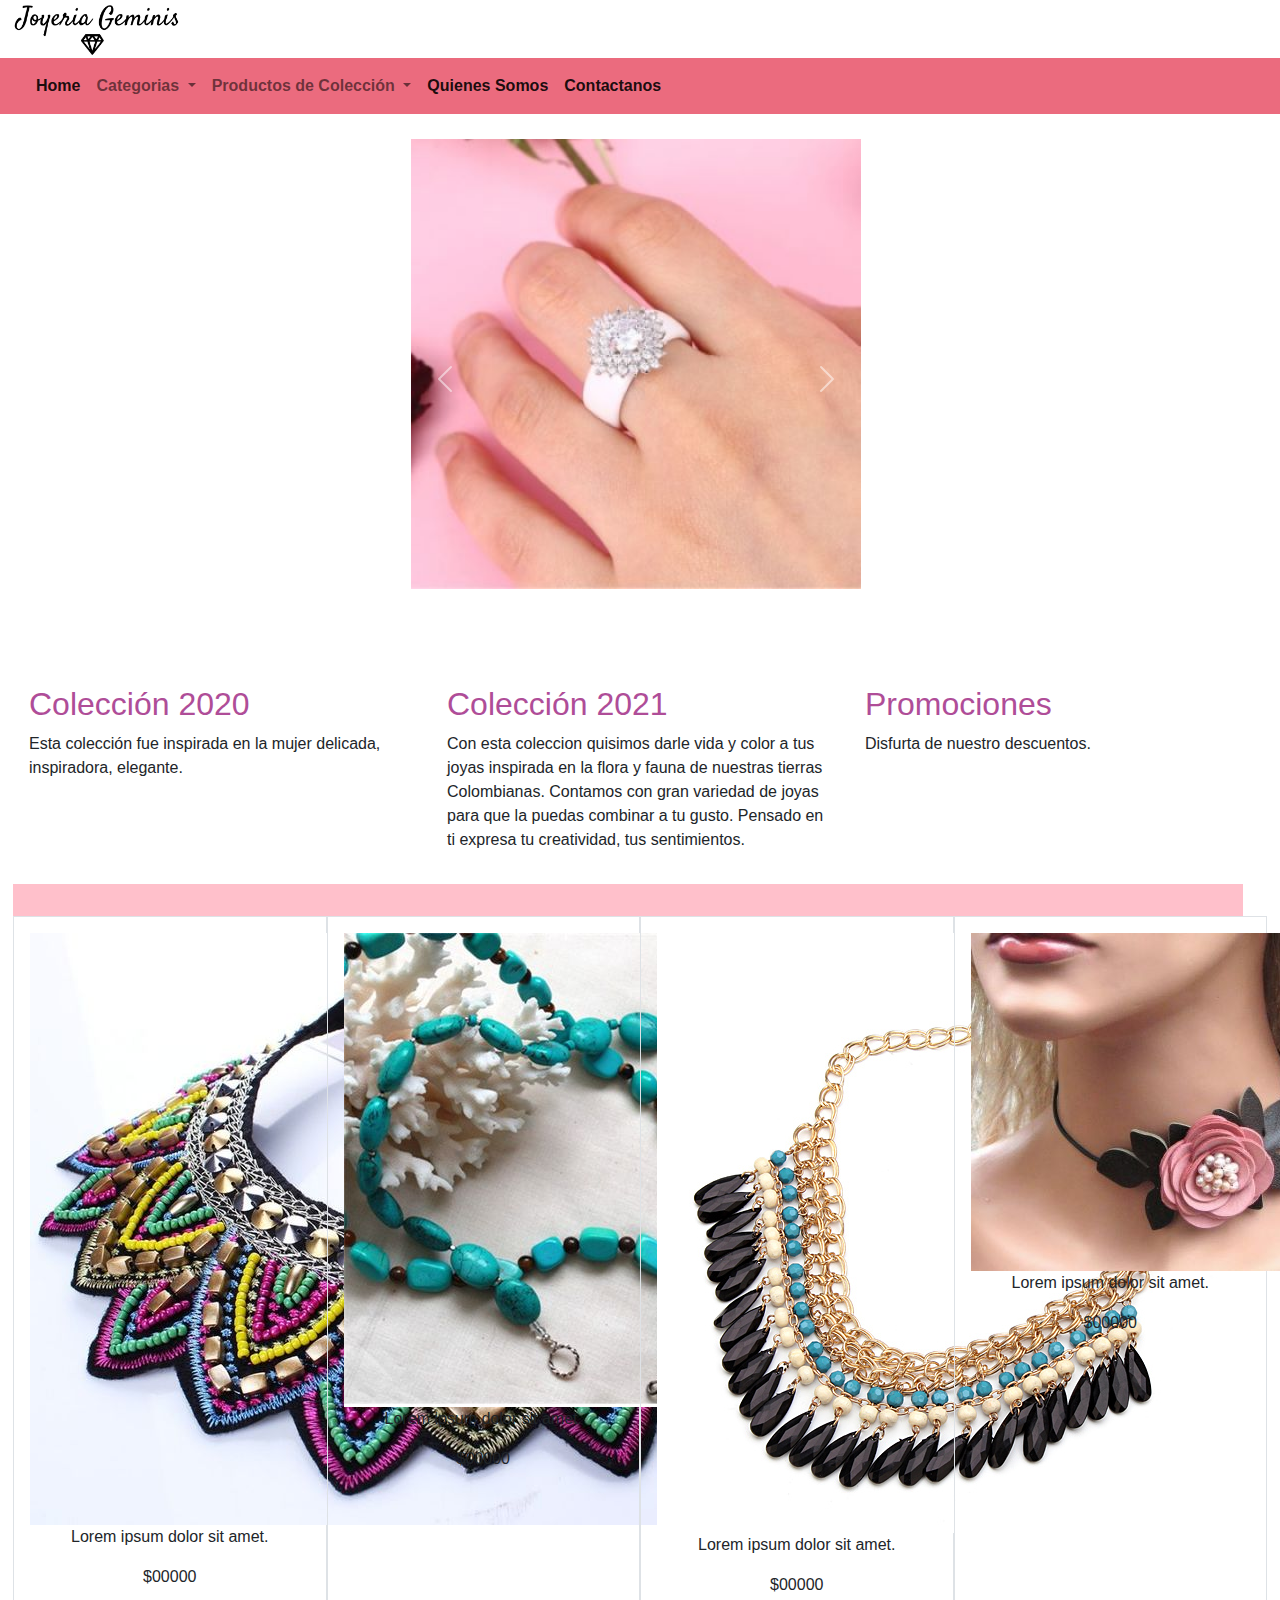
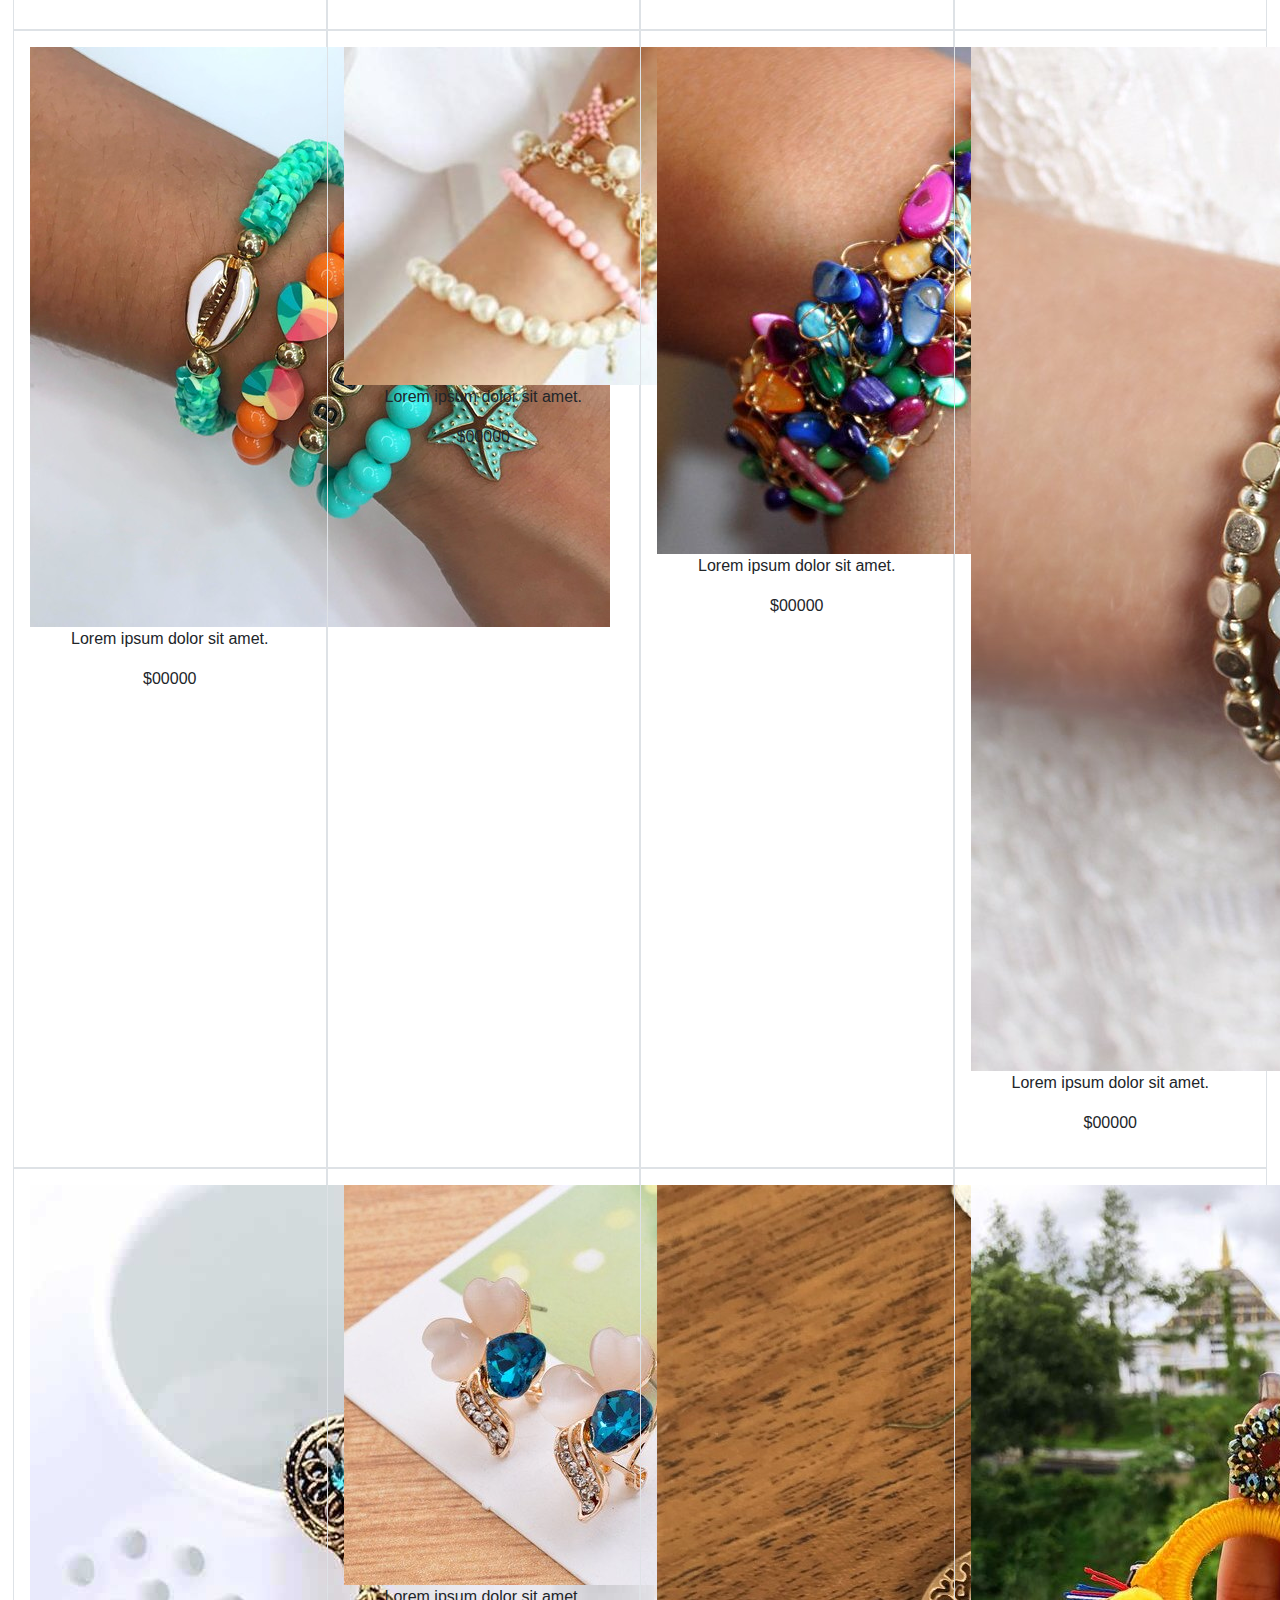
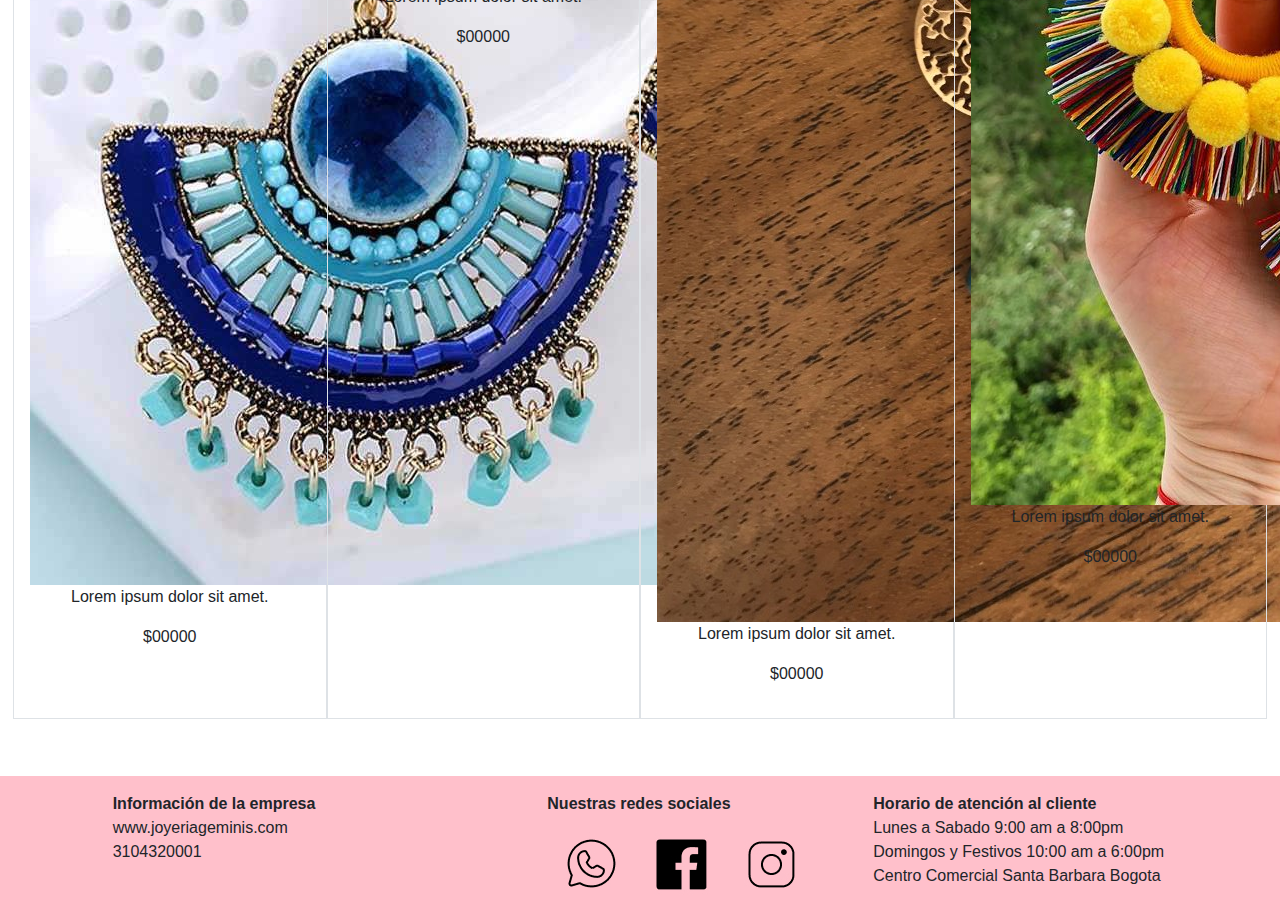
<file: index.html>
<!DOCTYPE html>
<html lang="es">

<head>
    <meta charset="UTF-8">
    <meta http-equiv="X-UA-Compatible" content="IE=edge">
    <meta name="viewport" content="width=device-width, initial-scale=1.0">
    <meta name="description"
        content="Joyeria geminis, las mejores joyas artesanales para regalar elaboradas en colombia, colores llamativos, con variedad de estilos y de alta calidad">
    <meta name="keywords" content="joyas, pulseras,manillas,anillos, juego de joyas,collares,aretes, accesorios">
    <link rel="stylesheet" href="./css/bootstrap.min.css">
    <link rel="stylesheet" href="./css/estilo.css">

    <title>Joyería Géminis</title>
</head>

<body>
    <header>
        <div>
            <a class="navbar-brand" href="./index.html"><img src="./img/joyeria_geminis.jpg" width="200px"
                    alt="Logo"></a>
        </div>
        <nav class="navbar navbar-expand-lg navbar-light fondoNav">
            <div class="container-fluid">

                <button class="navbar-toggler" type="button" data-bs-toggle="collapse"
                    data-bs-target="#navbarSupportedContent" aria-controls="navbarSupportedContent"
                    aria-expanded="false" aria-label="Toggle navigation">
                    <span class="navbar-toggler-icon"></span>
                </button>
                <div class="collapse navbar-collapse" id="navbarSupportedContent">
                    <ul class="navbar-nav me-auto mb-2 mb-lg-0">
                        <li class="nav-item">
                            <a class="nav-link active" aria-current="page" href="./index.html"><strong>Home</strong></a>
                        </li>
                        <li class="nav-item dropdown">
                            <a class="nav-link dropdown-toggle" href="#" id="navbarDropdown" role="button"
                                data-bs-toggle="dropdown" aria-expanded="false">
                                <strong>Categorias</strong>
                            </a>
                            <ul class="dropdown-menu" aria-labelledby="navbarDropdown">
                                <li><a class="dropdown-item" href="./juegos.html">Juegos completos</a></li>
                                <li><a class="dropdown-item" href="./pulseras.html">Pulseras</a></li>
                                <li><a class="dropdown-item" href="./anillos.html">Anillos</a></li>
                                <li><a class="dropdown-item" href="./collares.html">Collares</a></li>

                            </ul>

                        </li>
                        <li class="nav-item dropdown">
                            <a class="nav-link dropdown-toggle" href="./productoscoleccion.html" id="navbarDropdown"
                                role="button" data-bs-toggle="dropdown" aria-expanded="false">
                                <strong>Productos de Colección</strong>
                            </a>
                            <ul class="dropdown-menu" aria-labelledby="navbarDropdown">
                                <li><a class="dropdown-item" href="./coleccion2020.html">Colección 2020</a></li>
                                <li><a class="dropdown-item" href="./coleccion2021.html">Colección 2021</a></li>
                            </ul>
                        </li>
                        <li class="nav-item">
                            <a class="nav-link active" aria-current="page" href="./quienessomos.html"><strong>Quienes
                                    Somos</strong></a>
                        </li>
                        <li class="nav-item">
                            <a class="nav-link active" aria-current="page"
                                href="./contacto.html"><strong>Contactanos</strong></a>
                        </li>

                    </ul>
                </div>
            </div>
        </nav>
    </header>

    <section>
        <div id="carouselExampleIndicators" class="carousel slide fotosCarrusel" data-bs-ride="carousel">
            <div class="carousel-indicators">
                <button type="button" data-bs-target="#carouselExampleIndicators" data-bs-slide-to="0" class="active"
                    aria-current="true" aria-label="Slide 1"></button>
                <button type="button" data-bs-target="#carouselExampleIndicators" data-bs-slide-to="1"
                    aria-label="Slide 2"></button>
                <button type="button" data-bs-target="#carouselExampleIndicators" data-bs-slide-to="2"
                    aria-label="Slide 3"></button>
                <button type="button" data-bs-target="#carouselExampleIndicators" data-bs-slide-to="3"
                    aria-label="Slide 4"></button>
                <button type="button" data-bs-target="#carouselExampleIndicators" data-bs-slide-to="4"
                    aria-label="Slide 5"></button>
            </div>
            <div class="carousel-inner">
                <div class="carousel-item">
                    <img src="./img/juego.jpg" class="d-block w-100" alt="juegojoyas">
                </div>
                <div class="carousel-item active">
                    <img src="./img/anilloblanco.jpg" class="d-block  w-100" alt="anillo blanco">
                </div>
                <div class="carousel-item">
                    <img src="./img/aretesperla.jpg" class="d-block w-100" alt="aretes con perla">
                </div>
                <div class="carousel-item">
                    <img src="./img/collarcolores.jpg" class="d-block w-100" alt="collar de colores">
                </div>
                <div class="carousel-item">
                    <img src="./img/manillarosada.jpg" class="d-block w-100" alt="manilla rosada">
                </div>
            </div>
            <button class="carousel-control-prev" type="button" data-bs-target="#carouselExampleIndicators"
                data-bs-slide="prev">
                <span class="carousel-control-prev-icon" aria-hidden="true"></span>
                <span class="visually-hidden">Previous</span>
            </button>
            <button class="carousel-control-next" type="button" data-bs-target="#carouselExampleIndicators"
                data-bs-slide="next">
                <span class="carousel-control-next-icon" aria-hidden="true"></span>
                <span class="visually-hidden">Next</span>
            </button>
        </div>
        <div class="row">
            <div class="col-lg-12 col-sm-4 p-3">
            </div>
        </div>
    </section>
    <section>
        <div class="row">
            <div class="col-lg-4 col-sm-6 p-3 ">
                <h2 class="subtitulo">Colección 2020</h2>
                <p>Esta colección fue inspirada en la mujer delicada, inspiradora, elegante.</p>
            </div>
            <div class="col-lg-4 col-sm-6 p-3 ">
                <h2 class="subtitulo">Colección 2021</h2>
                <p>Con esta coleccion quisimos darle vida y color a tus joyas inspirada en la flora y fauna de nuestras
                    tierras Colombianas. Contamos con gran variedad de joyas para que la puedas combinar a tu gusto.
                    Pensado en ti expresa tu creatividad, tus sentimientos.</p>
            </div>
            <div class="col-lg-4 col-sm-6 p-3 ">
                <h2 class="subtitulo">Promociones</h2>
                <p>Disfurta de nuestro descuentos.</p>
            </div>
            <div class="row">
                <div class="col-lg-12 col-sm-6 p-3  footer">
                </div>
            </div>

            <center>
                <main>
                    <div class="row">
                        <div class="col-lg-3 col-sm-6 p-3 border"><img class="fotoVenta"
                                src="./img/collares_artesanales.jpg" alt="collares artesanal de colores">
                            <p>Lorem ipsum dolor sit amet.</p>
                            <p>$00000</p>
                        </div>
                        <div class="col-lg-3 col-sm-6 p-3 border"><img class="fotoVenta" src="./img/collar_azul.jpg"
                                alt="collar azul">
                            <p>Lorem ipsum dolor sit amet.</p>
                            <p>$00000</p>
                        </div>
                        <div class="col-lg-3 col-sm-6 p-3 border"><img class="fotoVenta" src="./img/collar.jpg"
                                alt="collar de piedras de color negro blanco azul">
                            <p>Lorem ipsum dolor sit amet.</p>
                            <p>$00000</p>
                        </div>
                        <div class="col-lg-3 col-sm-6 p-3 border"><img class="fotoVenta" src="./img/collar_flor.jpg"
                                alt="collar flor">
                            <p>Lorem ipsum dolor sit amet.</p>
                            <p>$00000</p>
                        </div>
                        <div class="col-lg-3 col-sm-6 p-3 border"><img class="fotoVenta"
                                src="./img/manilla_estrella.jpg" alt="manilla estrella">
                            <p>Lorem ipsum dolor sit amet.</p>
                            <p>$00000</p>
                        </div>
                        <div class="col-lg-3 col-sm-6 p-3 border"><img class="fotoVenta" src="./img/pulsera_rosada.jpg"
                                alt="pulsera  rosada">
                            <p>Lorem ipsum dolor sit amet.</p>
                            <p>$00000</p>
                        </div>
                        <div class="col-lg-3 col-sm-6 p-3 border"><img class="fotoVenta" src="./img/manilla_colores.jpg"
                                alt="manilla colores">
                            <p>Lorem ipsum dolor sit amet.</p>
                            <p>$00000</p>
                        </div>
                        <div class="col-lg-3 col-sm-6 p-3 border"><img class="fotoVenta"
                                src="./img/pulsera_azul_claro.jpg" alt="pulsera azul clara con dije arbol ">
                            <p>Lorem ipsum dolor sit amet.</p>
                            <p>$00000</p>
                        </div>
                        <div class="col-lg-3 col-sm-6 p-3 border"><img class="fotoVenta" src="./img/aretes_azul.jpg"
                                alt="aretes  azul">
                            <p>Lorem ipsum dolor sit amet.</p>
                            <p>$00000</p>
                        </div>
                        <div class="col-lg-3 col-sm-6 p-3 border"><img class="fotoVenta"
                                src="./img/aretes_brillantes.jpg" alt="aretes brillantes">
                            <p>Lorem ipsum dolor sit amet.</p>
                            <p>$00000</p>
                        </div>
                        <div class="col-lg-3 col-sm-6 p-3 border"><img class="fotoVenta" src="./img/aretes_pepita.jpg"
                                alt="aretes de piedrita">
                            <p>Lorem ipsum dolor sit amet.</p>
                            <p>$00000</p>
                        </div>
                        <div class="col-lg-3 col-sm-6 p-3 border"><img class="fotoVenta" src="./img/aretes_amarillo.jpg"
                                alt="Aqui va imagen3">
                            <p>Lorem ipsum dolor sit amet.</p>
                            <p>$00000</p>
                        </div>
                    </div>
                </main>
            </center>
            <div class="row">
                <div class="col-lg-12 col-sm-4 p-3 ">
                </div>
            </div>
    </section>
    <footer>
        <div class="row">
            <div class="col-lg-1 col-sm-1 p-2 footer">
            </div>
            <div class="col-lg-4 col-sm-4 p-3 footer"><strong>Información de la empresa</strong>
                <div>www.joyeriageminis.com</div>
                <div>3104320001</div>
            </div>
            <div class="col-lg-3 col-sm-4 p-3 footer">
                <p><strong>Nuestras redes sociales</strong></p>
                <img class="bg-light  border1" src="./img/whatsapp_logo.jpg" alt="Logo de whatsapp">
                <img class="bg-light  border1" src="./img/facebook_logo.jpg" alt="Logo de facebook">
                <img class="bg-light  border1" src="./img/instagram_logo.jpg" alt="Logo de instagram">
            </div>
            <div class="col-lg-4 col-sm-4 p-3 footer"><strong>Horario de atención al cliente</strong>
                <div> Lunes a Sabado 9:00 am a 8:00pm</div>
                <div>Domingos y Festivos 10:00 am a 6:00pm</div>
                <div>Centro Comercial Santa Barbara Bogota</div>
            </div>
        </div>
    </footer>

    <script src="./js/bootstrap.js"></script>
</body>

</html>
</file>
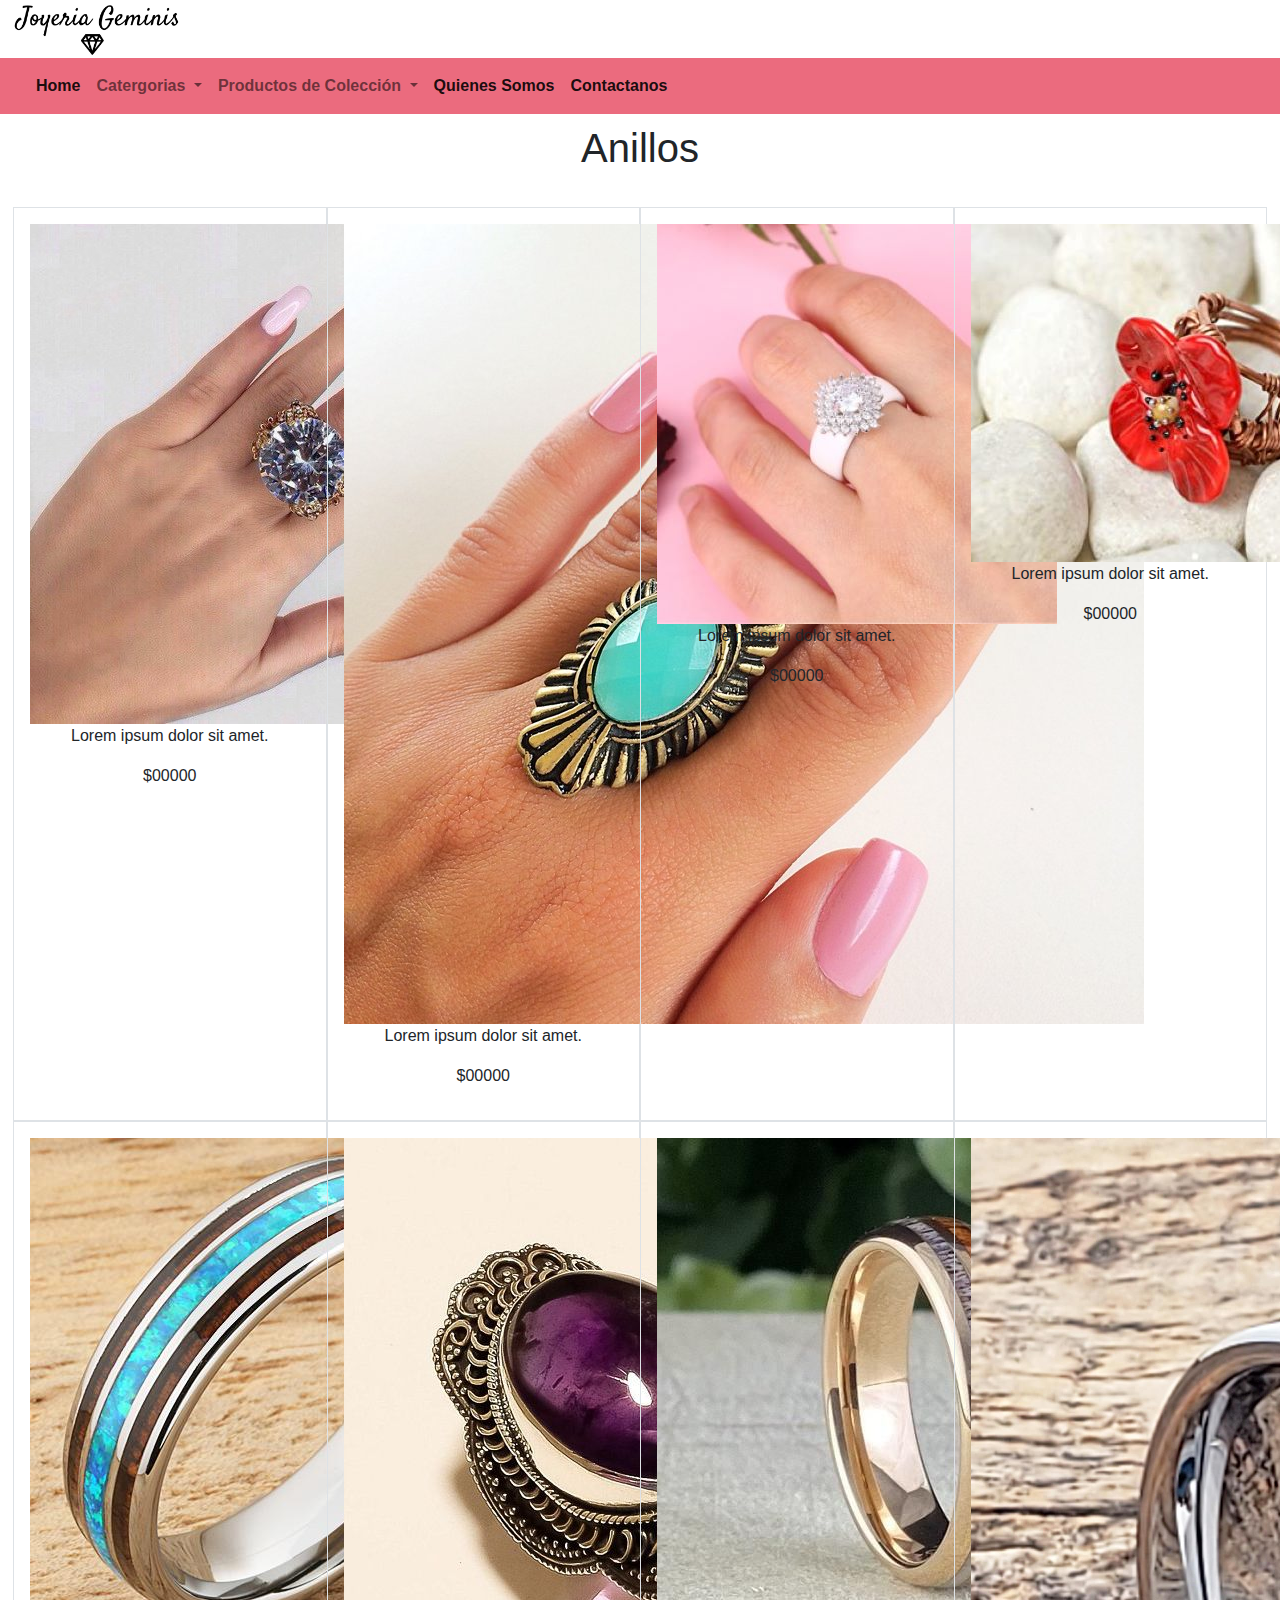
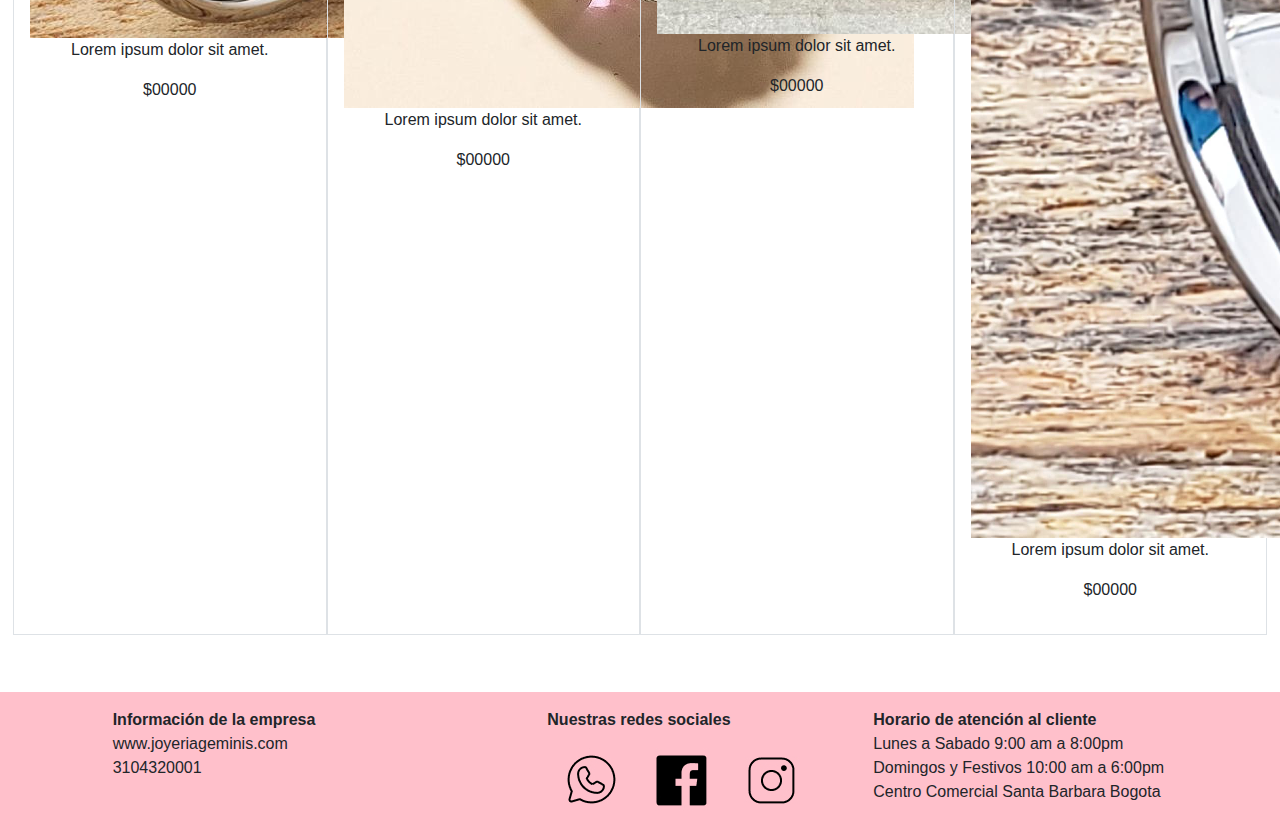
<file: anillos.html>
<!DOCTYPE html>
<html lang="es">

<head>
    <meta charset="UTF-8">
    <meta http-equiv="X-UA-Compatible" content="IE=edge">
    <meta name="viewport" content="width=device-width, initial-scale=1.0">
    <link rel="stylesheet" href="css/bootstrap.min.css">
    <link rel="stylesheet" href="./css/estilo.css">
    <title>Joyería Géminis_colección anillos</title>
</head>

<body>
    <div>
        <a class="navbar-brand" href="./index.html"><img src="./img/joyeria_geminis.jpg" width="200px" alt="Logo"></a>
    </div>
    <nav class="navbar navbar-expand-lg navbar-light fondoNav">
        <div class="container-fluid">

            <button class="navbar-toggler" type="button" data-bs-toggle="collapse"
                data-bs-target="#navbarSupportedContent" aria-controls="navbarSupportedContent" aria-expanded="false"
                aria-label="Toggle navigation">
                <span class="navbar-toggler-icon"></span>
            </button>
            <div class="collapse navbar-collapse" id="navbarSupportedContent">
                <ul class="navbar-nav me-auto mb-2 mb-lg-0">
                    <li class="nav-item">
                        <a class="nav-link active" aria-current="page" href="index.html"><strong>Home</strong></a>
                    </li>
                    <li class="nav-item dropdown">
                        <a class="nav-link dropdown-toggle" href="categorias.html" id="navbarDropdown" role="button"
                            data-bs-toggle="dropdown" aria-expanded="false">
                            <strong>Catergorias</strong>
                        </a>
                        <ul class="dropdown-menu" aria-labelledby="navbarDropdown">
                            <li><a class="dropdown-item" href="juegos.html">Juegos completos</a></li>
                            <li><a class="dropdown-item" href="pulseras.html">Pulseras</a></li>
                            <li><a class="dropdown-item" href="anillos.html">Anillos</a></li>
                            <li><a class="dropdown-item" href="collares.html">Collares</a></li>

                        </ul>

                    </li>
                    <li class="nav-item dropdown">
                        <a class="nav-link dropdown-toggle" href="productoscoleccion.html" id="navbarDropdown"
                            role="button" data-bs-toggle="dropdown" aria-expanded="false">
                            <strong>Productos de Colección</strong>
                        </a>
                        <ul class="dropdown-menu" aria-labelledby="navbarDropdown">
                            <li><a class="dropdown-item" href="coleccion2020.html">Colección 2020</a></li>
                            <li><a class="dropdown-item" href="coleccion2021.html">Colección 2021</a></li>
                        </ul>
                    </li>
                    <li class="nav-item">
                        <a class="nav-link active" aria-current="page" href="./quienessomos.html"><strong>Quienes
                                Somos</strong></a>
                    </li>
                    <li class="nav-item">
                        <a class="nav-link active" aria-current="page"
                            href="contacto.html"><strong>Contactanos</strong></a>
                    </li>

                </ul>
            </div>
        </div>
    </nav>


    <h1>Anillos</h1>

    </center>
    <center>
        <section>
            <div class="row">
                <div class="col-lg-3 col-sm-6 p-3 border"><img class="fotoVenta" src="img/anillo_diamante.jpg"
                        alt="juego collar para niñas">
                    <p>Lorem ipsum dolor sit amet.</p>
                    <p>$00000</p>
                </div>
                <div class="col-lg-3 col-sm-6 p-3 border"><img class="fotoVenta" src="img/anillo_azulaguamarin.jpg"
                        alt="collar azul">
                    <p>Lorem ipsum dolor sit amet.</p>
                    <p>$00000</p>
                </div>
                <div class="col-lg-3 col-sm-6 p-3 border"><img class="fotoVenta" src="img/anilloblanco.jpg"
                        alt="collar artesanal">
                    <p>Lorem ipsum dolor sit amet.</p>
                    <p>$00000</p>
                </div>
                <div class="col-lg-3 col-sm-6 p-3 border"><img class="fotoVenta" src="img/anillorojo.jpg"
                        alt="collar flor">
                    <p>Lorem ipsum dolor sit amet.</p>
                    <p>$00000</p>
                </div>
                <div class="col-lg-3 col-sm-6 p-3 border"><img class="fotoVenta" src="img/anillo_azul_cafe.jpg"
                        alt="manilla estrella">
                    <p>Lorem ipsum dolor sit amet.</p>
                    <p>$00000</p>
                </div>
                <div class="col-lg-3 col-sm-6 p-3 border"><img class="fotoVenta" src="img/anillo_moradojpg.jpg"
                        alt="pulsera  rosada">
                    <p>Lorem ipsum dolor sit amet.</p>
                    <p>$00000</p>
                </div>
                <div class="col-lg-3 col-sm-6 p-3 border"><img class="fotoVenta" src="img/anillo_cafe.jpg"
                        alt="manilla colores">
                    <p>Lorem ipsum dolor sit amet.</p>
                    <p>$00000</p>
                </div>
                <div class="col-lg-3 col-sm-6 p-3 border"><img class="fotoVenta" src="img/anillo_bordado.png"
                        alt="juego niñas rosado">
                    <p>Lorem ipsum dolor sit amet.</p>
                    <p>$00000</p>
                </div>


            </div>
        </section>
    </center>
    <div class="row">
        <div class="col-lg-12 col-sm-4 p-3 ">
        </div>
    </div>
    </section>





    <footer>
        <div class="row">
            <div class="col-lg-1 col-sm-4 p-3 footer">
            </div>
            <div class="col-lg-4 col-sm-4 p-3 footer"><strong>Información de la empresa</strong>
                <div>www.joyeriageminis.com</div>
                <div>3104320001</div>
            </div>
            <div class="col-lg-3 col-sm-4 p-3 footer">
                <p><strong>Nuestras redes sociales</strong></p>
                <img class="bg-light  border1" src="./img/whatsapp_logo.jpg" alt="Logo de whatsapp">
                <img class="bg-light  border1" src="./img/facebook_logo.jpg" alt="Logo de facebook">
                <img class="bg-light  border1" src="./img/instagram_logo.jpg" alt="Logo de instagram">
            </div>
            <div class="col-lg-4 col-sm-4 p-3 footer"><strong>Horario de atención al cliente</strong>
                <div> Lunes a Sabado 9:00 am a 8:00pm</div>
                <div>Domingos y Festivos 10:00 am a 6:00pm</div>
                <div>Centro Comercial Santa Barbara Bogota</div>
            </div>
        </div>
    </footer>

    <script src="js/bootstrap.js"></script>
</body>

</html>
</file>
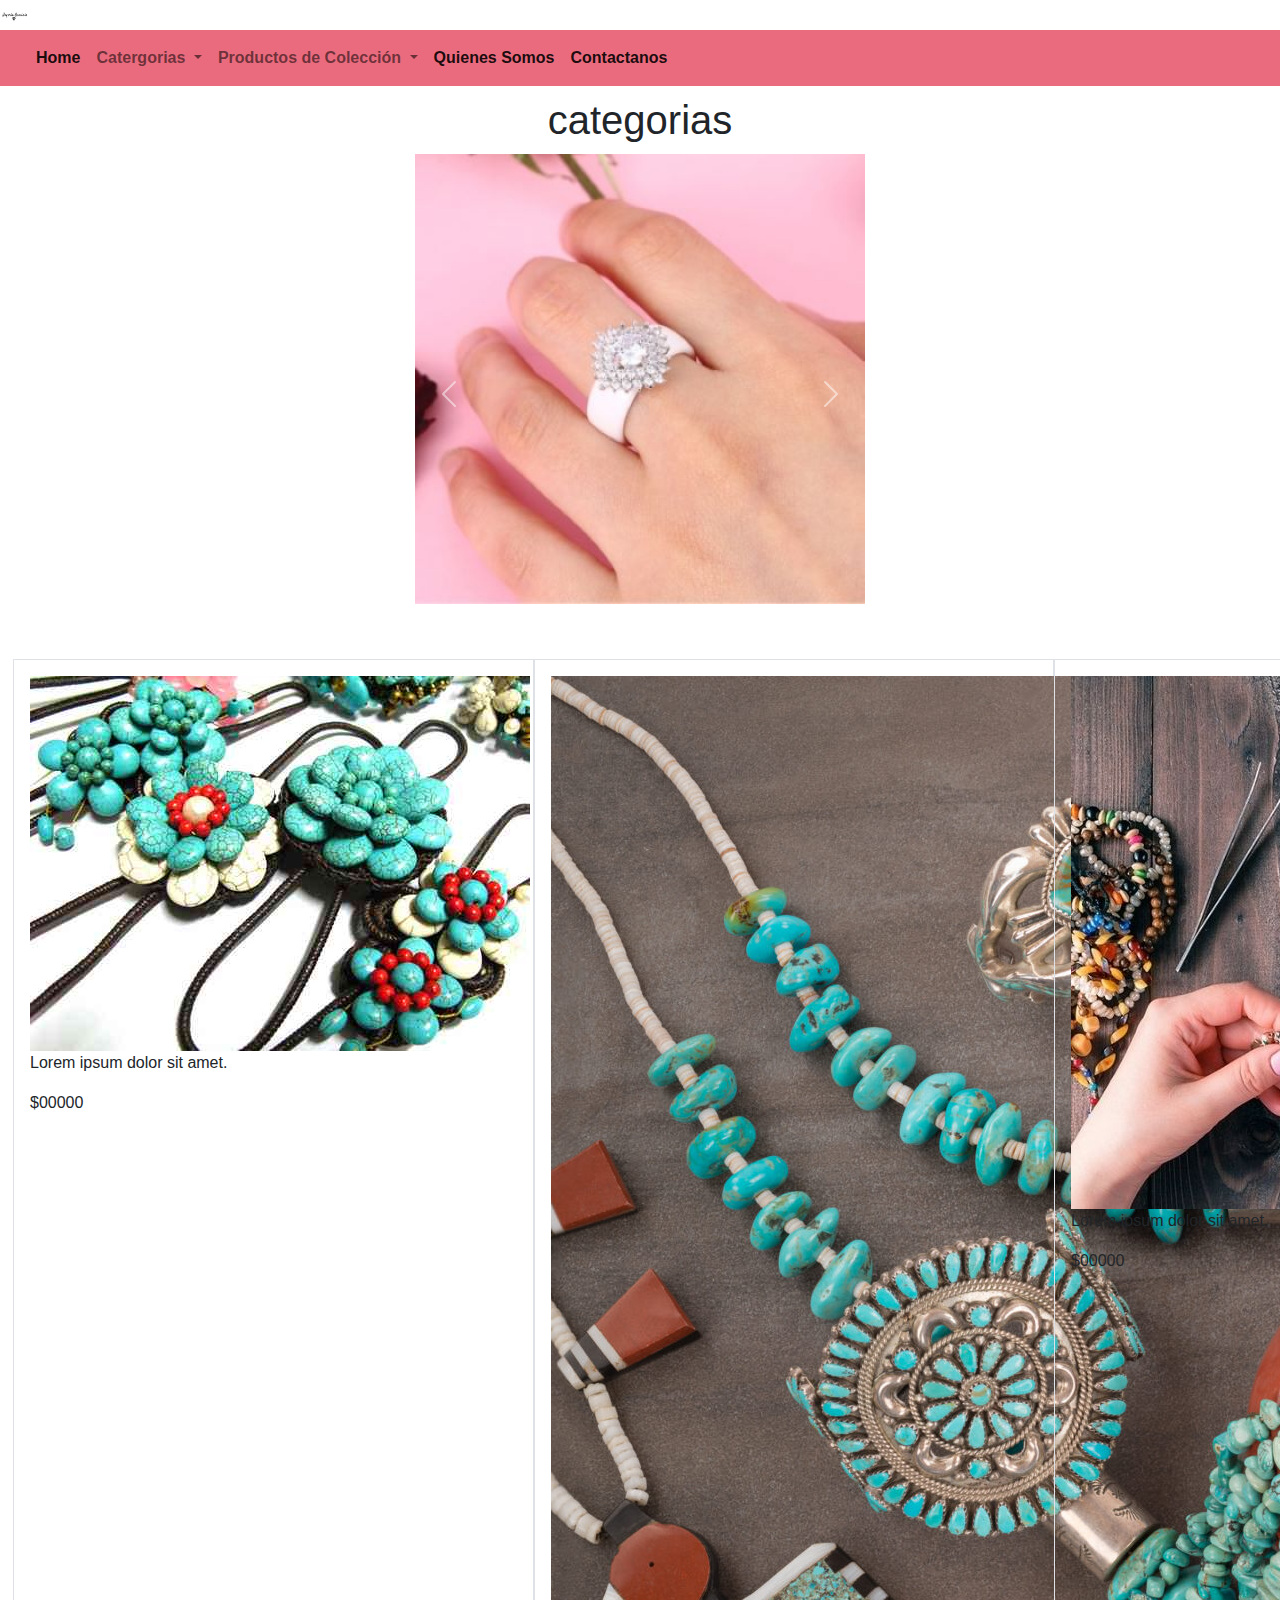
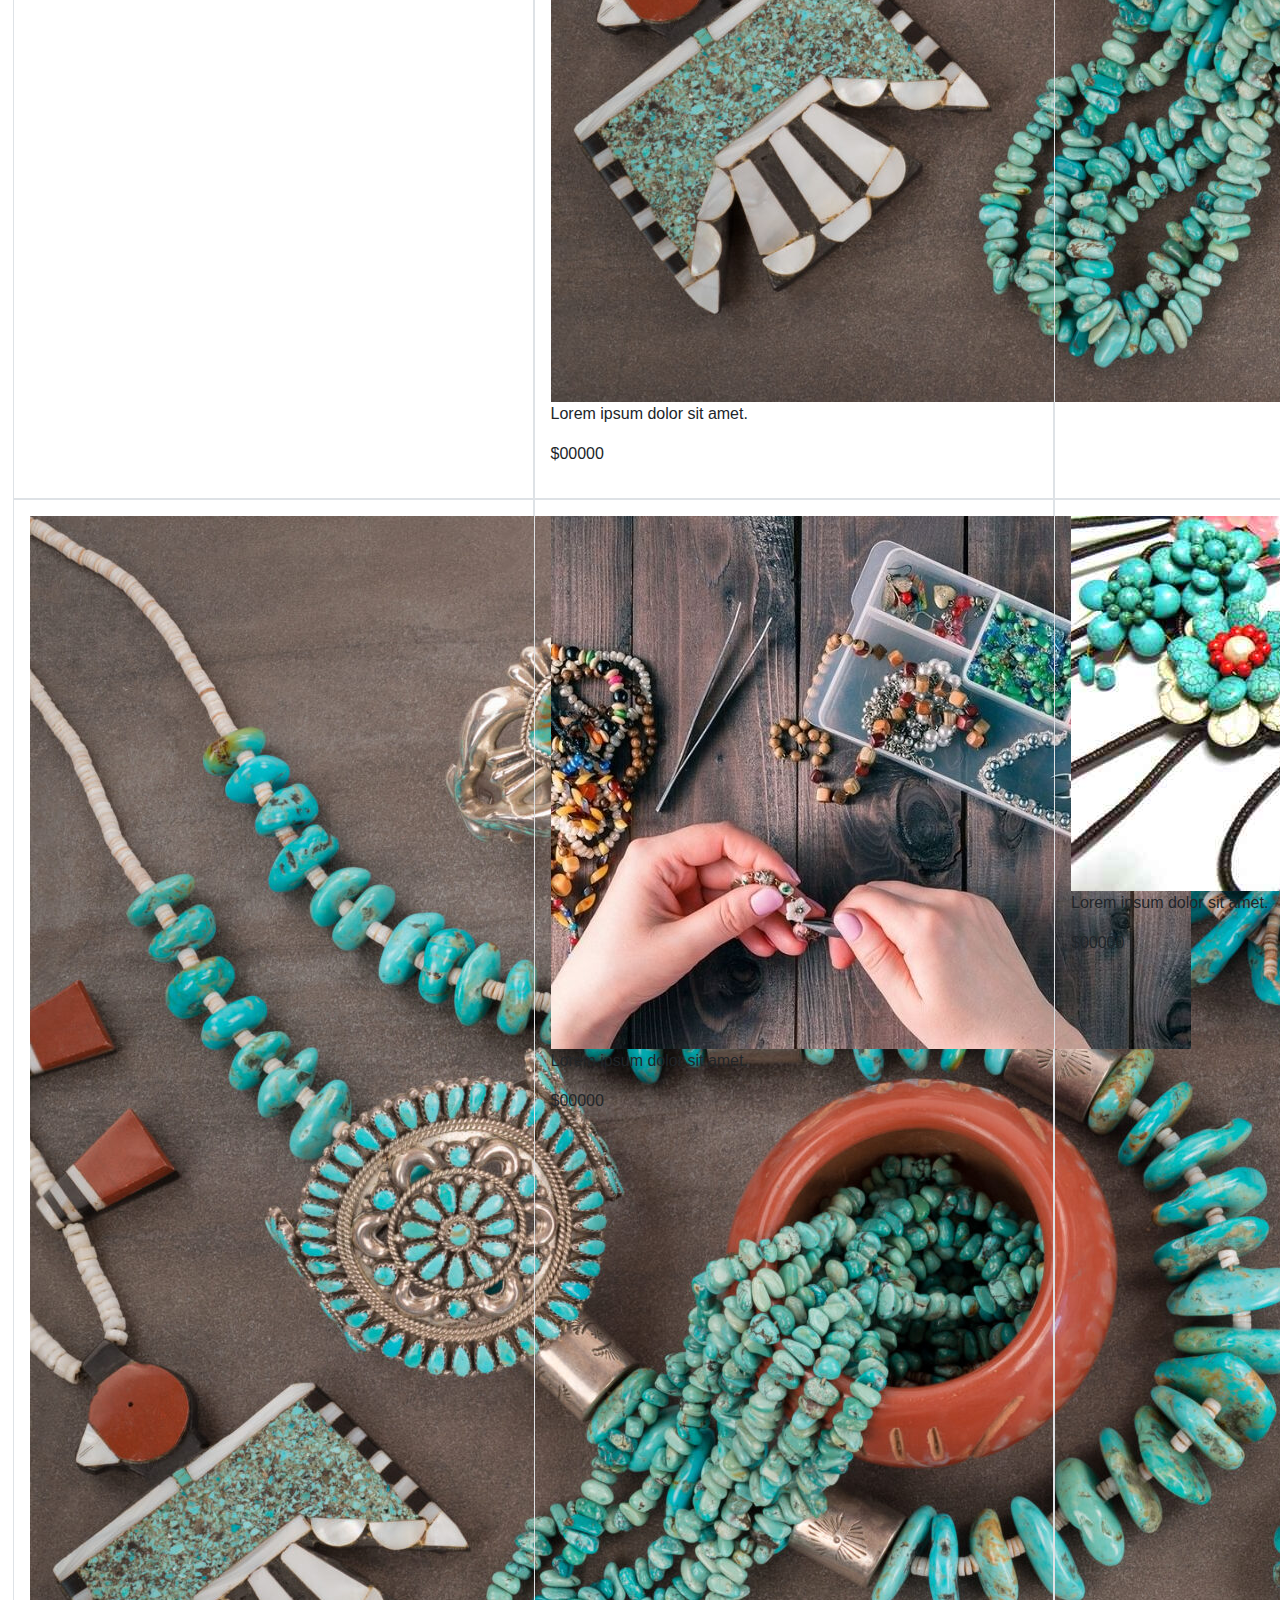
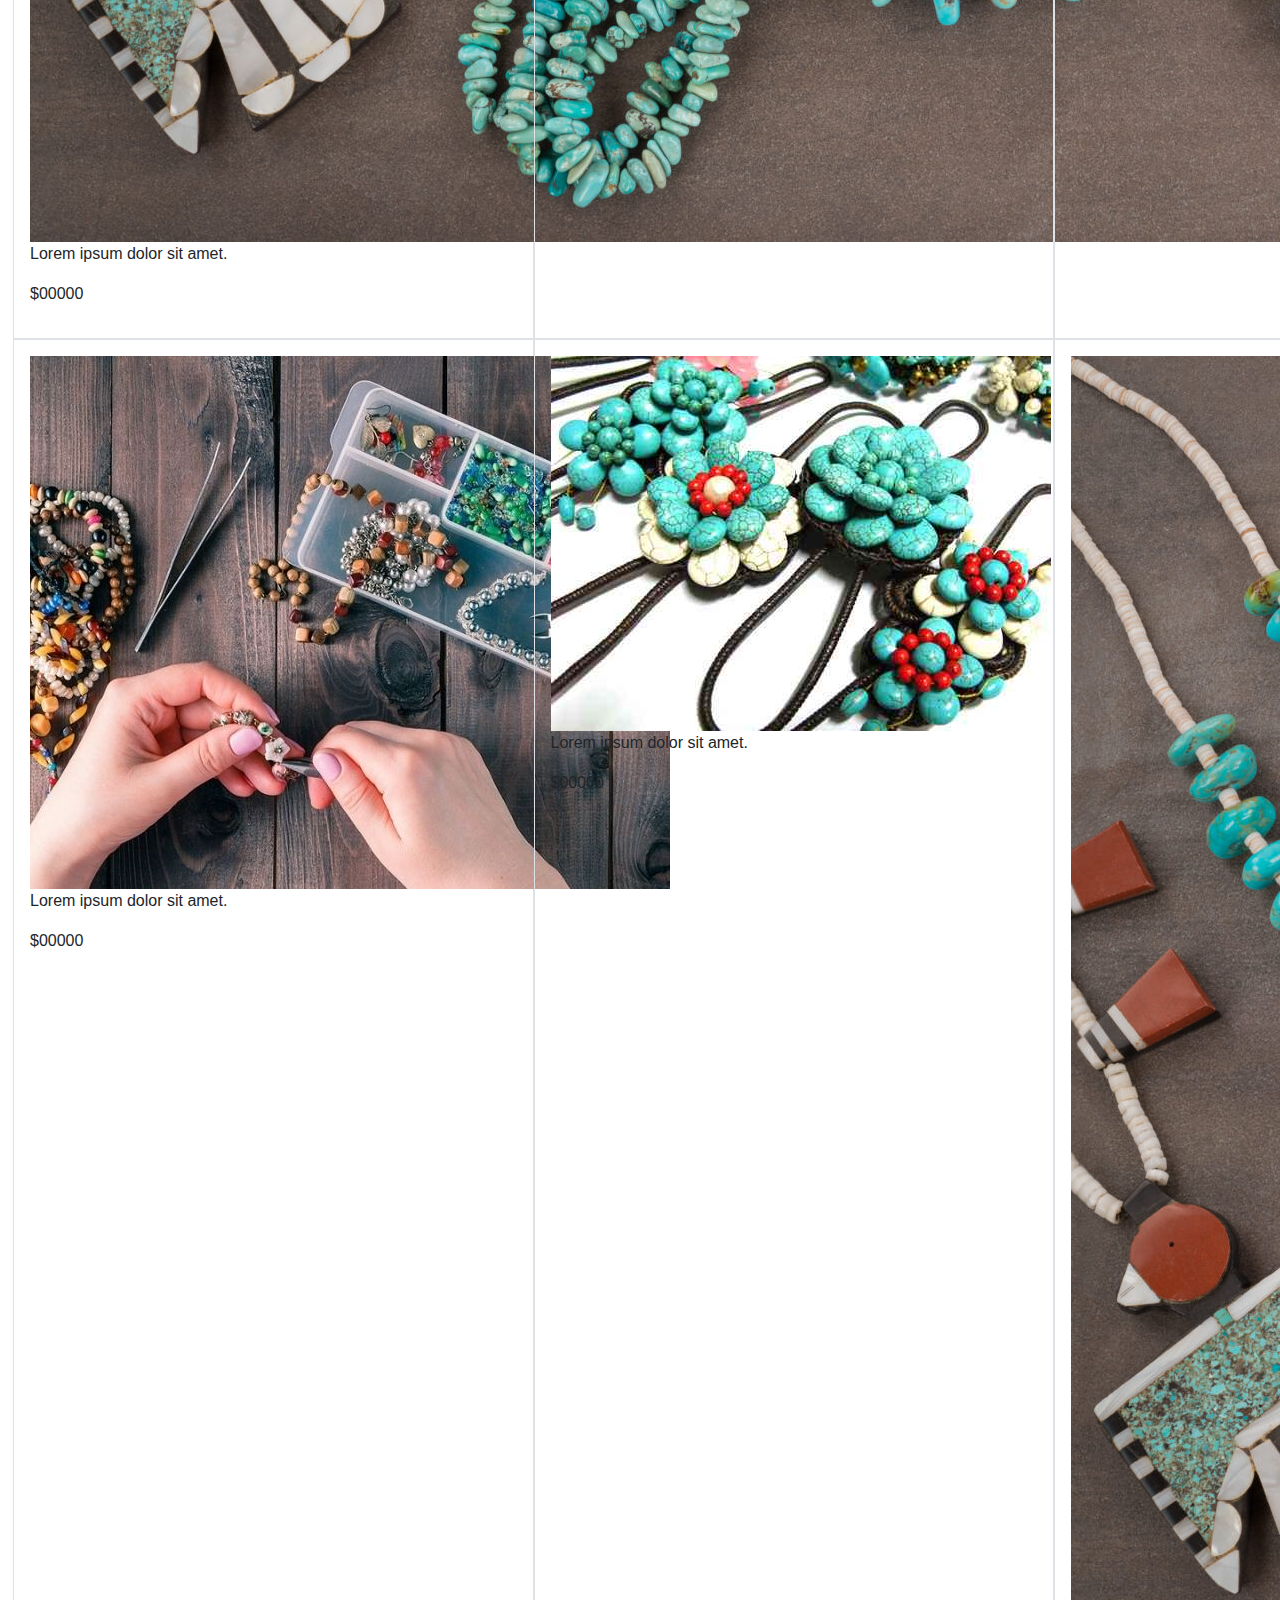
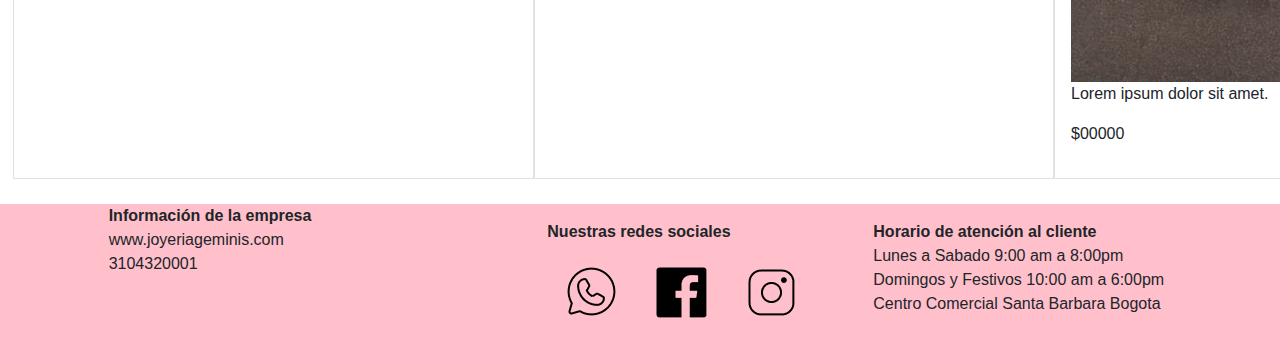
<file: categorias.html>
<!DOCTYPE html>
<html lang="es">

<head>
    <meta charset="UTF-8">
    <meta http-equiv="X-UA-Compatible" content="IE=edge">
    <meta name="viewport" content="width=device-width, initial-scale=1.0">
    <meta name="description"
        content="Joyeria geminis, encuentra juegos de joyas, el regalo perfecto para la mujer, ofrecemos tambien juegos completos para niña,  llevalo desde la comunidad de tu casa">
    <meta name="keywords"
        content="joyas, pulseras,manillas,anillos, juego de joyas,collares,aretes, accesorios, niñas, mujer">
    <link rel="stylesheet" href="css/bootstrap.min.css">
    <link rel="stylesheet" href="./css/estilo.css">

    <title>Joyería</title>
</head>

<body>
    <div>
        <a class="navbar-brand" href="#"><img src="./img/joyeria_geminis.jpg" width="30px" alt="Logo"></a>
    </div>
    <nav class="navbar navbar-expand-lg navbar-light fondoNav">
        <div class="container-fluid">

            <button class="navbar-toggler" type="button" data-bs-toggle="collapse"
                data-bs-target="#navbarSupportedContent" aria-controls="navbarSupportedContent" aria-expanded="false"
                aria-label="Toggle navigation">
                <span class="navbar-toggler-icon"></span>
            </button>
            <div class="collapse navbar-collapse" id="navbarSupportedContent">
                <ul class="navbar-nav me-auto mb-2 mb-lg-0">
                    <li class="nav-item">
                        <a class="nav-link active" aria-current="page" href="./index.html"><strong>Home</strong></a>
                    </li>
                    <li class="nav-item dropdown">
                        <a class="nav-link dropdown-toggle" href="#" id="navbarDropdown" role="button"
                            data-bs-toggle="dropdown" aria-expanded="false">
                            <strong>Catergorias</strong>
                        </a>
                        <ul class="dropdown-menu" aria-labelledby="navbarDropdown">
                            <li><a class="dropdown-item" href="./juegos.html">Juegos completos</a></li>
                            <li><a class="dropdown-item" href="./pulseras.html">Pulseras</a></li>
                            <li><a class="dropdown-item" href="./anillos.html">Anillos</a></li>
                            <li><a class="dropdown-item" href="./collares.html">Collares</a></li>

                        </ul>

                    </li>
                    <li class="nav-item dropdown">
                        <a class="nav-link dropdown-toggle" href="productoscoleccion.html" id="navbarDropdown"
                            role="button" data-bs-toggle="dropdown" aria-expanded="false">
                            <strong>Productos de Colección</strong>
                        </a>
                        <ul class="dropdown-menu" aria-labelledby="navbarDropdown">
                            <li><a class="dropdown-item" href="./coleccion2020.html">Colección 2020</a></li>
                            <li><a class="dropdown-item" href="./coleccion2021.html">Colección 2021</a></li>
                        </ul>
                    </li>
                    <li class="nav-item">
                        <a class="nav-link active" aria-current="page" href="./quienessomos.html"><strong>Quienes
                                Somos</strong></a>
                    </li>
                    <li class="nav-item">
                        <a class="nav-link active" aria-current="page"
                            href="./contacto.html"><strong>Contactanos</strong></a>
                    </li>

                </ul>
            </div>
        </div>
    </nav>
    <h1>categorias</h1>
    <div id="carouselExampleIndicators" class="carousel slide fotosCarrusel" data-bs-ride="carousel">
        <div class="carousel-indicators">
            <button type="button" data-bs-target="#carouselExampleIndicators" data-bs-slide-to="0" class="active"
                aria-current="true" aria-label="Slide 1"></button>
            <button type="button" data-bs-target="#carouselExampleIndicators" data-bs-slide-to="1"
                aria-label="Slide 2"></button>
            <button type="button" data-bs-target="#carouselExampleIndicators" data-bs-slide-to="2"
                aria-label="Slide 3"></button>
            <button type="button" data-bs-target="#carouselExampleIndicators" data-bs-slide-to="3"
                aria-label="Slide 4"></button>
            <button type="button" data-bs-target="#carouselExampleIndicators" data-bs-slide-to="4"
                aria-label="Slide 5"></button>
        </div>
        <div class="carousel-inner">
            <div class="carousel-item">
                <img src="img/juego.jpg" class="d-block w-100" alt="juegojoyas">
            </div>
            <div class="carousel-item active">
                <img src="./img/anilloblanco.jpg" class="d-block  w-100" alt="anillorojo">
            </div>
            <div class="carousel-item">
                <img src="./img/aretesperla.jpg" class="d-block w-100" alt="aretesrosados">
            </div>
            <div class="carousel-item">
                <img src="./img/collarcolores.jpg" class="d-block w-100" alt="collarflor">
            </div>
            <div class="carousel-item">
                <img src="./img/manillarosada.jpg" class="d-block w-100" alt="collarflor">
            </div>

        </div>
        <button class="carousel-control-prev" type="button" data-bs-target="#carouselExampleIndicators"
            data-bs-slide="prev">
            <span class="carousel-control-prev-icon" aria-hidden="true"></span>
            <span class="visually-hidden">Previous</span>
        </button>
        <button class="carousel-control-next" type="button" data-bs-target="#carouselExampleIndicators"
            data-bs-slide="next">
            <span class="carousel-control-next-icon" aria-hidden="true"></span>
            <span class="visually-hidden">Next</span>
        </button>
    </div>
    <section>
        <div class="row">
            <div class="col-lg-3 col-sm-6 p-3 border"><img class="fotoVenta" src="./img/Collar flor.jpg"
                    alt="Aqui va imagen1">
                <p>Lorem ipsum dolor sit amet.</p>
                <p>$00000</p>

            </div>
            <div class="col-lg-3 col-sm-6 p-3 border"><img class="fotoVenta" src="./img/collar pulsera.jpg"
                    alt="Aqui va imagen2">
                <p>Lorem ipsum dolor sit amet.</p>
                <p>$00000</p>
            </div>
            <div class="col-lg-3 col-sm-6 p-3 border"><img class="fotoVenta" src="./img/proceso.jpg"
                    alt="Aqui va imagen3">
                <p>Lorem ipsum dolor sit amet.</p>
                <p>$00000</p>
            </div>
            <div class="col-lg-3 col-sm-6 p-3 border"><img class="fotoVenta" src="./img/Collar flor.jpg"
                    alt="Aqui va imagen1">
                <p>Lorem ipsum dolor sit amet.</p>
                <p>$00000</p>
            </div>
            <div class="col-lg-3 col-sm-6 p-3 border"><img class="fotoVenta" src="./img/collar pulsera.jpg"
                    alt="Aqui va imagen2">
                <p>Lorem ipsum dolor sit amet.</p>
                <p>$00000</p>
            </div>
            <div class="col-lg-3 col-sm-6 p-3 border"><img class="fotoVenta" src="./img/proceso.jpg"
                    alt="Aqui va imagen3">
                <p>Lorem ipsum dolor sit amet.</p>
                <p>$00000</p>
            </div>
            <div class="col-lg-3 col-sm-6 p-3 border"><img class="fotoVenta" src="./img/Collar flor.jpg"
                    alt="Aqui va imagen1">
                <p>Lorem ipsum dolor sit amet.</p>
                <p>$00000</p>
            </div>
            <div class="col-lg-3 col-sm-6 p-3 border"><img class="fotoVenta" src="./img/collar pulsera.jpg"
                    alt="Aqui va imagen2">
                <p>Lorem ipsum dolor sit amet.</p>
                <p>$00000</p>
            </div>
            <div class="col-lg-3 col-sm-6 p-3 border"><img class="fotoVenta" src="./img/proceso.jpg"
                    alt="Aqui va imagen3">
                <p>Lorem ipsum dolor sit amet.</p>
                <p>$00000</p>
            </div>
            <div class="col-lg-3 col-sm-6 p-3 border"><img class="fotoVenta" src="./img/Collar flor.jpg"
                    alt="Aqui va imagen1">
                <p>Lorem ipsum dolor sit amet.</p>
                <p>$00000</p>
            </div>
            <div class="col-lg-3 col-sm-6 p-3 border"><img class="fotoVenta" src="./img/collar pulsera.jpg"
                    alt="Aqui va imagen2">
                <p>Lorem ipsum dolor sit amet.</p>
                <p>$00000</p>
            </div>
            <div class="col-lg-3 col-sm-6 p-3 border"><img class="fotoVenta" src="./img/proceso.jpg"
                    alt="Aqui va imagen3">
                <p>Lorem ipsum dolor sit amet.</p>
                <p>$00000</p>
            </div>
        </div>
    </section>

    <footer>
        <div class="row">
            <div class="col-lg-1 col-sm-4 p-3 footer">
            </div>
            <div class="col-lg-4 col-sm-4  footer"><strong>Información de la empresa</strong>
                <div>www.joyeriageminis.com</div>
                <div>3104320001</div>
            </div>
            <div class="col-lg-3 col-sm-4 p-3 footer">
                <p><strong>Nuestras redes sociales</strong></p>
                <img class="bg-light  border1" src="./img/whatsapp_logo.jpg" alt="Logo de whatsapp">
                <img class="bg-light  border1" src="./img/facebook_logo.jpg" alt="Logo de facebook">
                <img class="bg-light  border1" src="./img/instagram_logo.jpg" alt="Logo de instagram">
            </div>
            <div class="col-lg-4 col-sm-4 p-3 footer"><strong>Horario de atención al cliente</strong>
                <div> Lunes a Sabado 9:00 am a 8:00pm</div>
                <div>Domingos y Festivos 10:00 am a 6:00pm</div>
                <div>Centro Comercial Santa Barbara Bogota</div>
            </div>
        </div>
    </footer>




    <script src="js/bootstrap.js"></script>
</body>

</html>
</file>
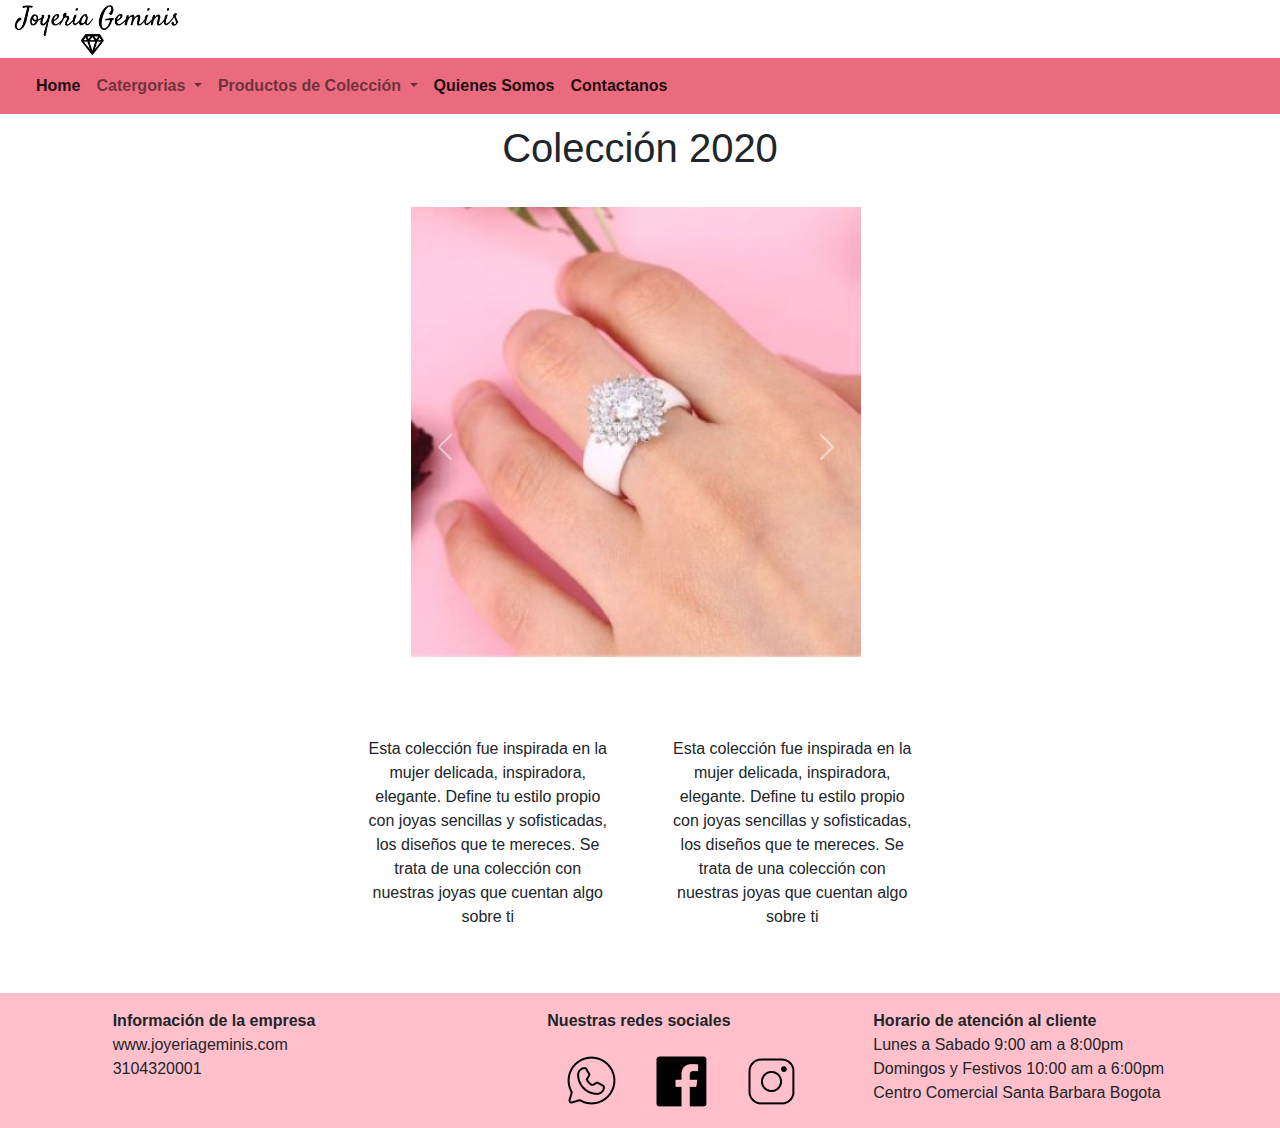
<file: coleccion2020.html>
<!DOCTYPE html>
<html lang="es">

<head>
    <meta charset="UTF-8">
    <meta http-equiv="X-UA-Compatible" content="IE=edge">
    <meta name="viewport" content="width=device-width, initial-scale=1.0">
    <link rel="stylesheet" href="css/bootstrap.min.css">
    <link rel="stylesheet" href="./css/estilo.css">
    <title>Document</title>
</head>

<body>
    <div>
        <a class="navbar-brand" href="./index.html"><img src="./img/joyeria_geminis.jpg" width="200px" alt="Logo"></a>
    </div>
    <nav class="navbar navbar-expand-lg navbar-light fondoNav">
        <div class="container-fluid">

            <button class="navbar-toggler" type="button" data-bs-toggle="collapse"
                data-bs-target="#navbarSupportedContent" aria-controls="navbarSupportedContent" aria-expanded="false"
                aria-label="Toggle navigation">
                <span class="navbar-toggler-icon"></span>
            </button>
            <div class="collapse navbar-collapse" id="navbarSupportedContent">
                <ul class="navbar-nav me-auto mb-2 mb-lg-0">
                    <li class="nav-item">
                        <a class="nav-link active" aria-current="page" href="index.html"><strong>Home</strong></a>
                    </li>
                    <li class="nav-item dropdown">
                        <a class="nav-link dropdown-toggle" href="#" id="navbarDropdown" role="button"
                            data-bs-toggle="dropdown" aria-expanded="false">
                            <strong>Catergorias</strong>
                        </a>
                        <ul class="dropdown-menu" aria-labelledby="navbarDropdown">
                            <li><a class="dropdown-item" href="juegos.html">Juegos completos</a></li>
                            <li><a class="dropdown-item" href="pulseras.html">Pulseras</a></li>
                            <li><a class="dropdown-item" href="anillos.html">Anillos</a></li>
                            <li><a class="dropdown-item" href="collares.html">Collares</a></li>

                        </ul>

                    </li>
                    <li class="nav-item dropdown">
                        <a class="nav-link dropdown-toggle" href="productoscoleccion.html" id="navbarDropdown"
                            role="button" data-bs-toggle="dropdown" aria-expanded="false">
                            <strong>Productos de Colección</strong>
                        </a>
                        <ul class="dropdown-menu" aria-labelledby="navbarDropdown">
                            <li><a class="dropdown-item" href="coleccion2020.html">Colección 2020</a></li>
                            <li><a class="dropdown-item" href="coleccion2021.html">Colección 2021</a></li>
                        </ul>
                    </li>
                    <li class="nav-item">
                        <a class="nav-link active" aria-current="page" href="./quienessomos.html"><strong>Quienes
                                Somos</strong></a>
                    </li>
                    <li class="nav-item">
                        <a class="nav-link active" aria-current="page"
                            href="contacto.html"><strong>Contactanos</strong></a>
                    </li>

                </ul>
            </div>
        </div>
    </nav>

    <h1>Colección 2020</h1>
    <section>
        <div id="carouselExampleIndicators" class="carousel slide fotosCarrusel" data-bs-ride="carousel">
            <div class="carousel-indicators">
                <button type="button" data-bs-target="#carouselExampleIndicators" data-bs-slide-to="0" class="active"
                    aria-current="true" aria-label="Slide 1"></button>
                <button type="button" data-bs-target="#carouselExampleIndicators" data-bs-slide-to="1"
                    aria-label="Slide 2"></button>
                <button type="button" data-bs-target="#carouselExampleIndicators" data-bs-slide-to="2"
                    aria-label="Slide 3"></button>
                <button type="button" data-bs-target="#carouselExampleIndicators" data-bs-slide-to="3"
                    aria-label="Slide 4"></button>
                <button type="button" data-bs-target="#carouselExampleIndicators" data-bs-slide-to="4"
                    aria-label="Slide 5"></button>
            </div>
            <div class="carousel-inner">
                <div class="carousel-item">
                    <img src="img/juego.jpg" class="d-block w-100" alt="juegojoyas">
                </div>
                <div class="carousel-item active">
                    <img src="img/anilloblanco.jpg" class="d-block  w-100" alt="anillo blanco">
                </div>
                <div class="carousel-item">
                    <img src="img/aretesperla.jpg" class="d-block w-100" alt="aretes con perla">
                </div>
                <div class="carousel-item">
                    <img src="img/collarcolores.jpg" class="d-block w-100" alt="collar de colores">
                </div>
                <div class="carousel-item">
                    <img src="img/manillarosada.jpg" class="d-block w-100" alt="manilla rosada">
                </div>
            </div>
            <button class="carousel-control-prev" type="button" data-bs-target="#carouselExampleIndicators"
                data-bs-slide="prev">
                <span class="carousel-control-prev-icon" aria-hidden="true"></span>
                <span class="visually-hidden">Previous</span>
            </button>
            <button class="carousel-control-next" type="button" data-bs-target="#carouselExampleIndicators"
                data-bs-slide="next">
                <span class="carousel-control-next-icon" aria-hidden="true"></span>
                <span class="visually-hidden">Next</span>
            </button>
        </div>
        <div class="row">
            <div class="col-lg-12 col-sm-4 p-3">
            </div>
        </div>
    </section>

    <center>
        <section class="caja2020">

            <p>Esta colección fue inspirada en la mujer delicada, inspiradora, elegante.
                Define tu estilo propio con joyas sencillas y sofisticadas, los diseños que te mereces. Se trata de una
                colección con nuestras joyas que cuentan algo sobre ti</p>
        </section>
        <section class="caja2020">

            <p>Esta colección fue inspirada en la mujer delicada, inspiradora, elegante.
                Define tu estilo propio con joyas sencillas y sofisticadas, los diseños que te mereces. Se trata de una
                colección con nuestras joyas que cuentan algo sobre ti</p>
        </section>
        <div class="row">
            <div class="col-lg-12 col-sm-4 p-3 ">
            </div>
        </div>
        <div class="row">
            <div class="col-lg-12 col-sm-4 p-3 ">
            </div>
        </div>
</section>
</section>

    </center>




    <footer>
        <div class="row">
            <div class="col-lg-1 col-sm-4 p-3 footer">
            </div>
            <div class="col-lg-4 col-sm-4 p-3 footer"><strong>Información de la empresa</strong>
                <div>www.joyeriageminis.com</div>
                <div>3104320001</div>
            </div>
            <div class="col-lg-3 col-sm-4 p-3 footer">
                <p><strong>Nuestras redes sociales</strong></p>
                <img class="bg-light  border1" src="img/whatsapp_logo.jpg" alt="Logo de whatsapp">
                <img class="bg-light  border1" src="img/facebook_logo.jpg" alt="Logo de facebook">
                <img class="bg-light  border1" src="img/instagram_logo.jpg" alt="Logo de instagram">
            </div>
            <div class="col-lg-4 col-sm-4 p-3 footer"><strong>Horario de atención al cliente</strong>
                <div> Lunes a Sabado 9:00 am a 8:00pm</div>
                <div>Domingos y Festivos 10:00 am a 6:00pm</div>
                <div>Centro Comercial Santa Barbara Bogota</div>
            </div>
                        
            </div>
        </div>
    </footer>


    <script src="js/bootstrap.js"></script>
</body>

</html>
</file>
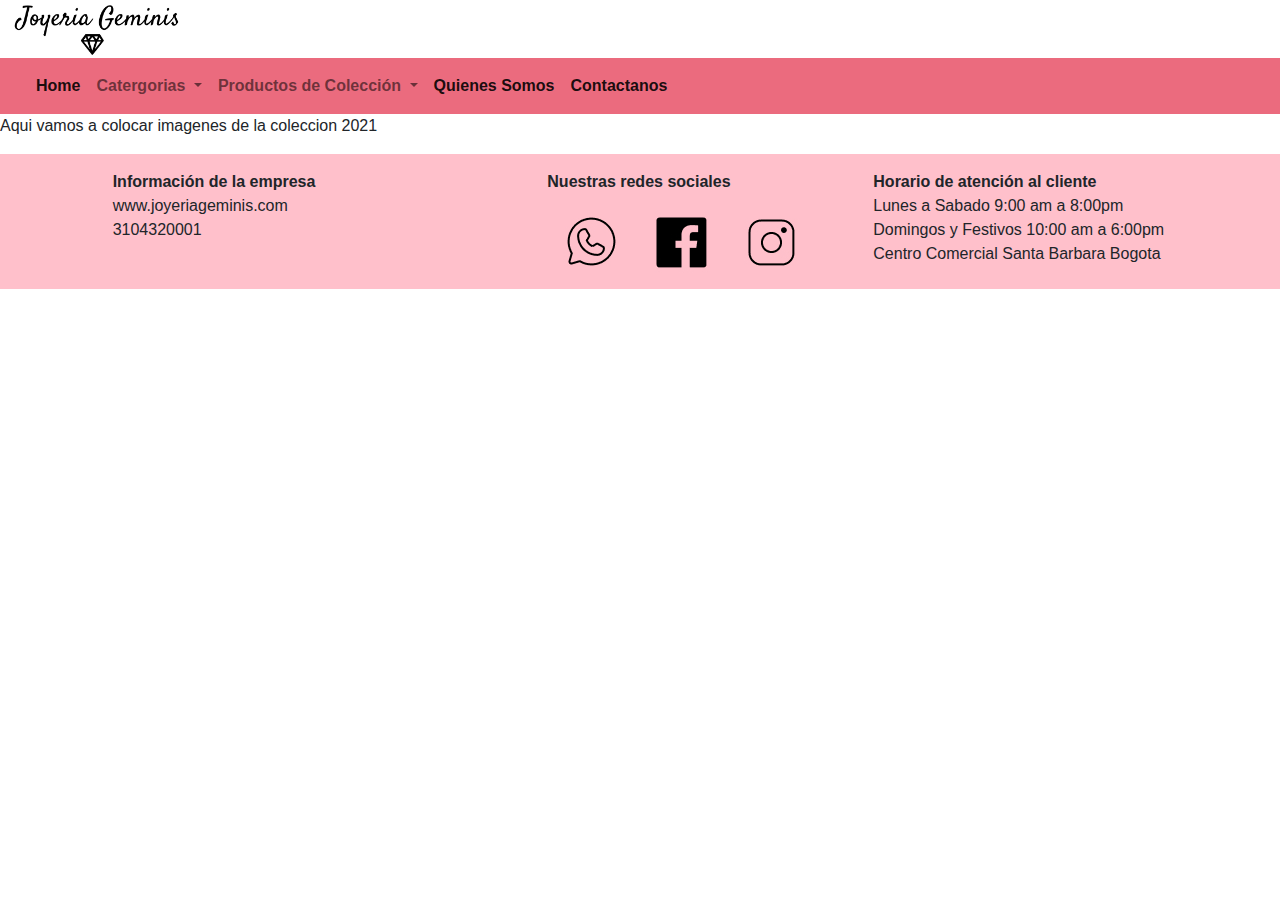
<file: coleccion2021.html>
<!DOCTYPE html>
<html lang="es">

<head>
    <meta charset="UTF-8">
    <meta http-equiv="X-UA-Compatible" content="IE=edge">
    <meta name="viewport" content="width=device-width, initial-scale=1.0">
    <link rel="stylesheet" href="css/bootstrap.min.css">
    <link rel="stylesheet" href="./css/estilo.css">
    <title>Document</title>
</head>

<body>
    <div>
        <a class="navbar-brand" href="./index.html"><img src="./img/joyeria_geminis.jpg" width="200px" alt="Logo"></a>
        </div>                                 
        <nav class="navbar navbar-expand-lg navbar-light fondoNav">
            <div class="container-fluid">
                
                <button class="navbar-toggler" type="button" data-bs-toggle="collapse"
                    data-bs-target="#navbarSupportedContent" aria-controls="navbarSupportedContent" aria-expanded="false"
                    aria-label="Toggle navigation">
                    <span class="navbar-toggler-icon"></span>
                </button>
                <div class="collapse navbar-collapse" id="navbarSupportedContent">
                    <ul class="navbar-nav me-auto mb-2 mb-lg-0">
                        <li class="nav-item">
                            <a class="nav-link active" aria-current="page" href="index.html"><strong>Home</strong></a>
                        </li>
                        <li class="nav-item dropdown">
                            <a class="nav-link dropdown-toggle" href="#" id="navbarDropdown" role="button"
                            data-bs-toggle="dropdown" aria-expanded="false">
                            <strong>Catergorias</strong>
                        </a>
                        <ul class="dropdown-menu" aria-labelledby="navbarDropdown">
                            <li><a class="dropdown-item" href="juegos.html">Juegos completos</a></li>
                            <li><a class="dropdown-item" href="pulseras.html">Pulseras</a></li>
                            <li><a class="dropdown-item" href="anillos.html">Anillos</a></li>
                            <li><a class="dropdown-item" href="collares.html">Collares</a></li>
    
                        </ul>
                            
                        </li>
                        <li class="nav-item dropdown">
                            <a class="nav-link dropdown-toggle" href="productoscoleccion.html" id="navbarDropdown" role="button"
                                data-bs-toggle="dropdown" aria-expanded="false">
                                <strong>Productos de Colección</strong>
                            </a>
                            <ul class="dropdown-menu" aria-labelledby="navbarDropdown">
                                <li><a class="dropdown-item" href="coleccion2020.html">Colección 2020</a></li>
                                <li><a class="dropdown-item" href="coleccion2021.html">Colección 2021</a></li>
                            </ul>
                        </li>
                        <li class="nav-item">
                        <a class="nav-link active" aria-current="page" href="./quienessomos.html"><strong>Quienes Somos</strong></a>
                    </li>
                        <li class="nav-item">
                            <a class="nav-link active" aria-current="page" href="contacto.html"><strong>Contactanos</strong></a>
                        </li>
                       
                    </ul>
                </div>
            </div>
        </nav>

        <p>   Aqui vamos a colocar imagenes de la coleccion 2021</p>





















           
        <footer>
            <div class="row">
                <div class="col-lg-1 col-sm-4 p-3 footer">
                </div>
                <div class="col-lg-4 col-sm-4 p-3 footer"><strong>Información de la empresa</strong>
                <div>www.joyeriageminis.com</div>
                <div>3104320001</div>
                </div>
                <div  class="col-lg-3 col-sm-4 p-3 footer">
                 <p><strong>Nuestras redes sociales</strong></p>
                <img class="bg-light  border1" src="img/whatsapp_logo.jpg" alt="Logo de whatsapp">
                <img class="bg-light  border1" src="img/facebook_logo.jpg" alt="Logo de facebook">
                <img class="bg-light  border1" src="img/instagram_logo.jpg" alt="Logo de instagram">
               </div>
                <div  class="col-lg-4 col-sm-4 p-3 footer"><strong>Horario de atención al cliente</strong>
                <div> Lunes a Sabado 9:00 am a 8:00pm</div> 
                <div>Domingos y Festivos 10:00 am a 6:00pm</div>
                <div>Centro Comercial Santa Barbara Bogota</div>
                </div>
            </div> 
           </footer> 
        

    <script src="js/bootstrap.js"></script>
</body>

</html>
</file>
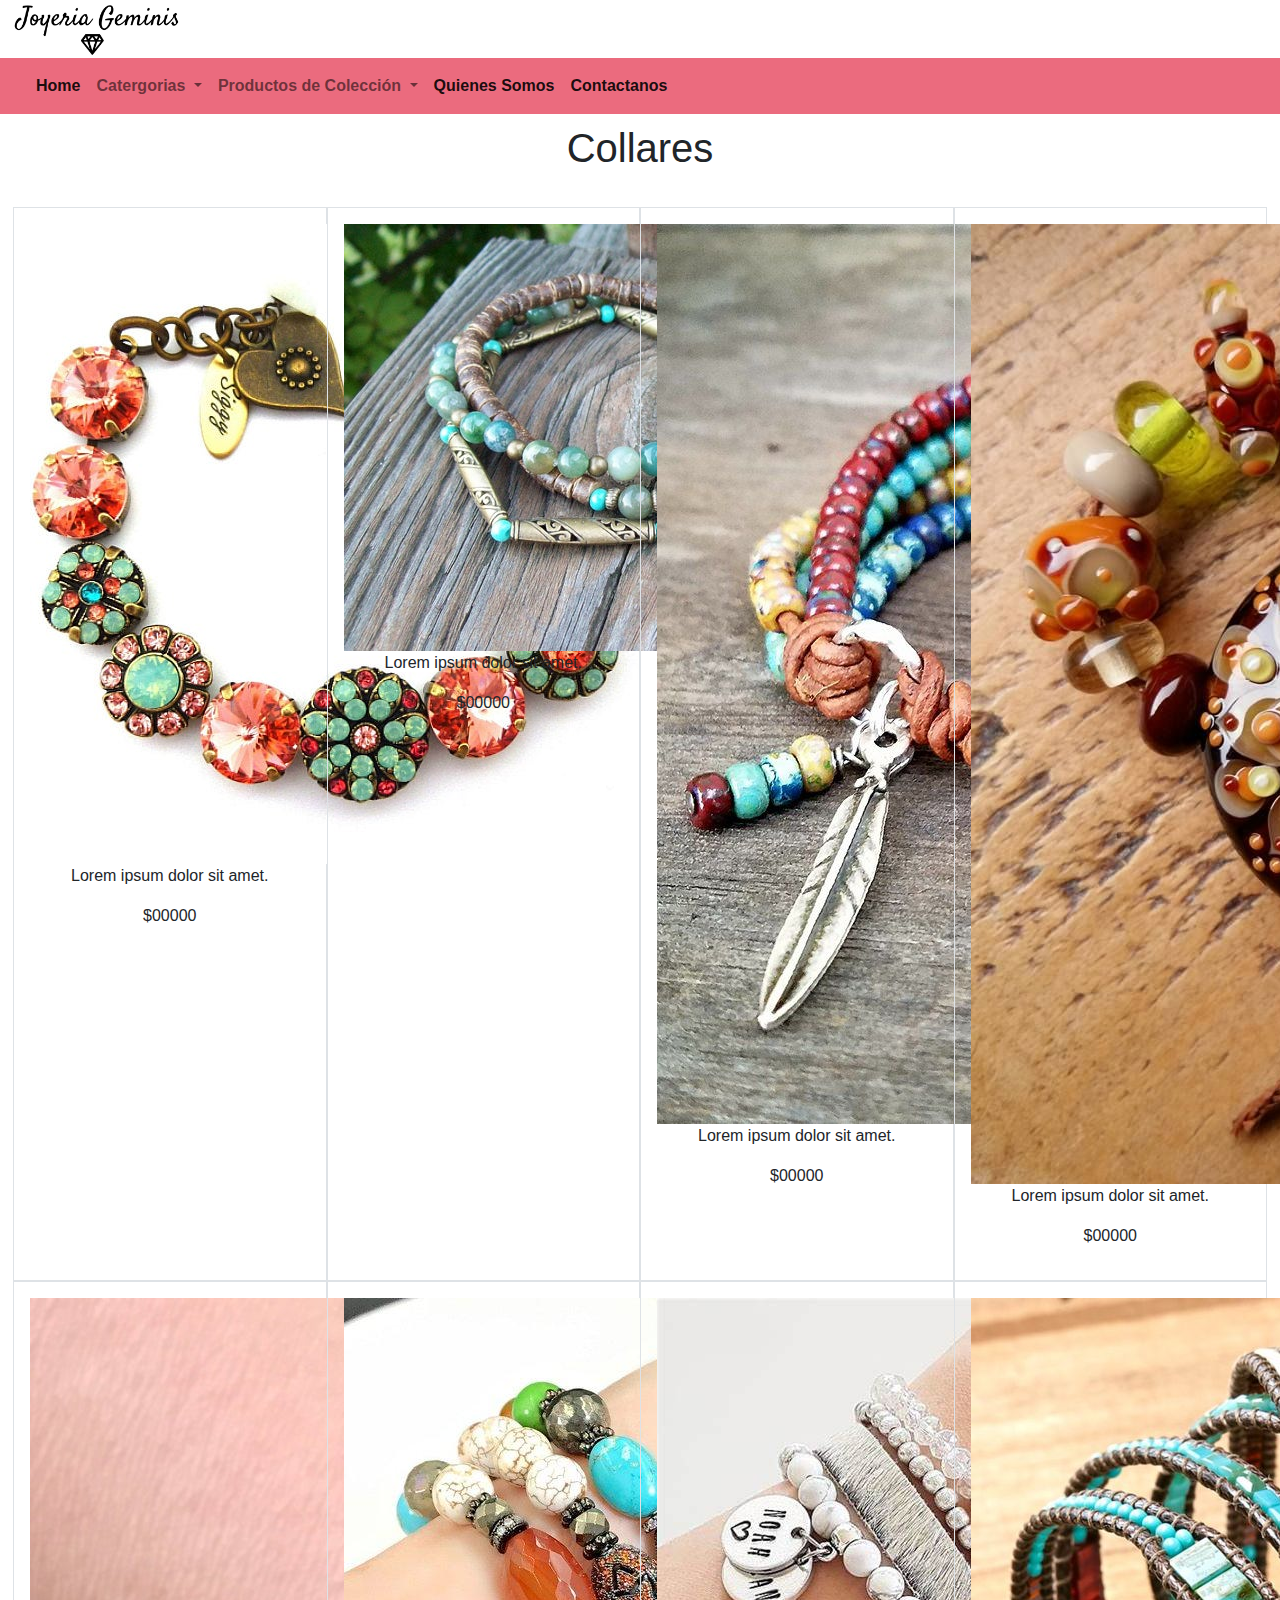
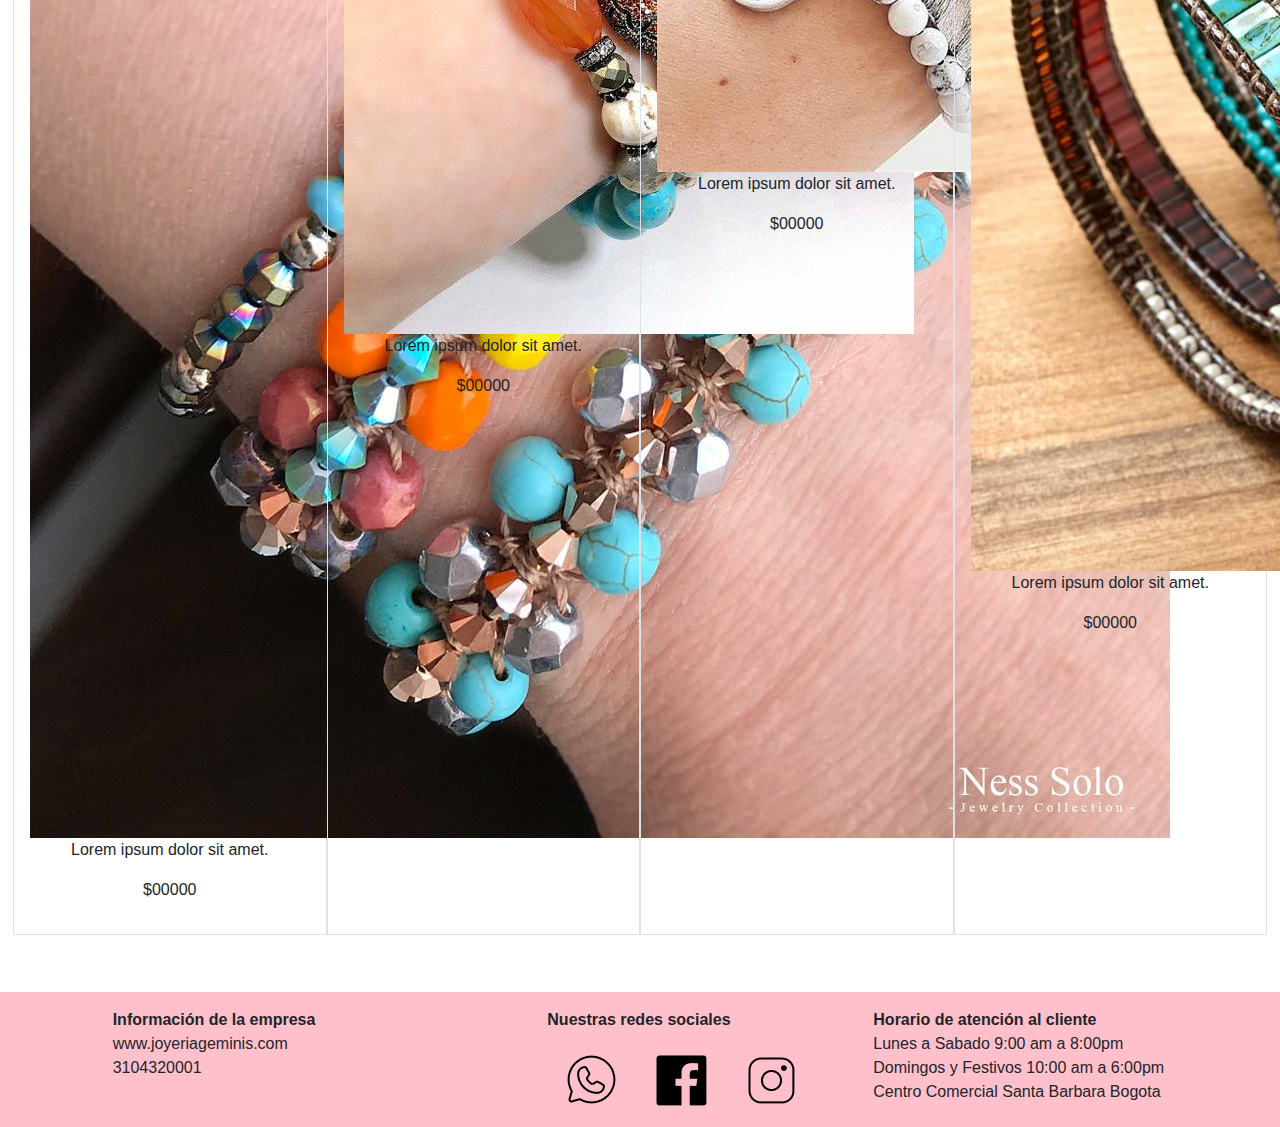
<file: collares.html>
<!DOCTYPE html>
<html lang="es">

<head>
    <meta charset="UTF-8">
    <meta http-equiv="X-UA-Compatible" content="IE=edge">
    <meta name="viewport" content="width=device-width, initial-scale=1.0">
    <link rel="stylesheet" href="css/bootstrap.min.css">
    <link rel="stylesheet" href="./css/estilo.css">
    <title>Document</title>
</head>

<body>
    <div>
        <a class="navbar-brand" href="./index.html"><img src="./img/joyeria_geminis.jpg" width="200px" alt="Logo"></a>
        </div>                                  
        <nav class="navbar navbar-expand-lg navbar-light fondoNav">
            <div class="container-fluid">
                
                <button class="navbar-toggler" type="button" data-bs-toggle="collapse"
                    data-bs-target="#navbarSupportedContent" aria-controls="navbarSupportedContent" aria-expanded="false"
                    aria-label="Toggle navigation">
                    <span class="navbar-toggler-icon"></span>
                </button>
                <div class="collapse navbar-collapse" id="navbarSupportedContent">
                    <ul class="navbar-nav me-auto mb-2 mb-lg-0">
                        <li class="nav-item">
                            <a class="nav-link active" aria-current="page" href="index.html"><strong>Home</strong></a>
                        </li>
                        <li class="nav-item dropdown">
                            <a class="nav-link dropdown-toggle" href="#" id="navbarDropdown" role="button"
                            data-bs-toggle="dropdown" aria-expanded="false">
                            <strong>Catergorias</strong>
                        </a>
                        <ul class="dropdown-menu" aria-labelledby="navbarDropdown">
                            <li><a class="dropdown-item" href="juegos.html">Juegos completos</a></li>
                            <li><a class="dropdown-item" href="pulseras.html">Pulseras</a></li>
                            <li><a class="dropdown-item" href="anillos.html">Anillos</a></li>
                            <li><a class="dropdown-item" href="collares.html">Collares</a></li>
    
                        </ul>
                            
                        </li>
                        <li class="nav-item dropdown">
                            <a class="nav-link dropdown-toggle" href="productoscoleccion.html" id="navbarDropdown" role="button"
                                data-bs-toggle="dropdown" aria-expanded="false">
                                <strong>Productos de Colección</strong>
                            </a>
                            <ul class="dropdown-menu" aria-labelledby="navbarDropdown">
                                <li><a class="dropdown-item" href="coleccion2020.html">Colección 2020</a></li>
                                <li><a class="dropdown-item" href="coleccion2021.html">Colección 2021</a></li>
                            </ul>
                        </li>
                        <li class="nav-item">
                            <a class="nav-link active" aria-current="page" href="./quienessomos.html"><strong>Quienes Somos</strong></a>
                        </li>
                            <li class="nav-item">
                                <a class="nav-link active" aria-current="page" href="contacto.html"><strong>Contactanos</strong></a>
                            </li>
                           
                      
                        
                    </ul>
                </div>
            </div>
        </nav>

        <h1>Collares</h1>
         
    </center>  
     <center>
         <section>
         <div class="row">
             <div class="col-lg-3 col-sm-6 p-3 border"><img class="fotoVenta" src="img/collar_florverde.jpg" alt="juego collar para niñas">
                 <p>Lorem ipsum dolor sit amet.</p>
                 <p>$00000</p>
             </div>
                  <div class="col-lg-3 col-sm-6 p-3 border"><img class="fotoVenta" src="img/manilla_azul_verde.jpg" alt="collar azul">
                 <p>Lorem ipsum dolor sit amet.</p>
                 <p>$00000</p>
             </div>
             <div class="col-lg-3 col-sm-6 p-3 border"><img class="fotoVenta" src="img/manilla_amarilla_rojo.jpg" alt="collar artesanal">
                 <p>Lorem ipsum dolor sit amet.</p>
                 <p>$00000</p>
             </div>
             <div class="col-lg-3 col-sm-6 p-3 border"><img class="fotoVenta" src="img/pulsera_naranja.jpg" alt="collar flor">
                 <p>Lorem ipsum dolor sit amet.</p>
                 <p>$00000</p>
             </div>
             <div class="col-lg-3 col-sm-6 p-3 border"><img class="fotoVenta" src="img/manillas_azul.jpg" alt="manilla estrella">
                 <p>Lorem ipsum dolor sit amet.</p>
                 <p>$00000</p>
             </div>
             <div class="col-lg-3 col-sm-6 p-3 border"><img class="fotoVenta" src="img/manilla_artesanal.jpg" alt="pulsera  rosada">
                 <p>Lorem ipsum dolor sit amet.</p>
                 <p>$00000</p>
             </div>
             <div class="col-lg-3 col-sm-6 p-3 border"><img class="fotoVenta" src="img/pulsera_blanca.jpg" alt="manilla colores">
                 <p>Lorem ipsum dolor sit amet.</p>
                 <p>$00000</p>
             </div>
             <div class="col-lg-3 col-sm-6 p-3 border"><img class="fotoVenta" src="img/manilla_aguamarin.jpg" alt="juego niñas rosado">
                 <p>Lorem ipsum dolor sit amet.</p>
                 <p>$00000</p>
             </div>
            
            
         </div>
     </section>
         </center>
         <div class="row">
             <div class="col-lg-12 col-sm-4 p-3 ">
             </div>
         </div>  
     </section> 
















        <footer>
            <div class="row">
                <div class="col-lg-1 col-sm-4 p-3 footer">
                </div>
                <div class="col-lg-4 col-sm-4 p-3  footer"><strong>Información de la empresa</strong>
                <div>www.joyeriageminis.com</div>
                <div>3104320001</div>
                </div>
                <div  class="col-lg-3 col-sm-4 p-3 footer">
                 <p><strong>Nuestras redes sociales</strong></p>
                <img class="bg-light  border1" src="img/whatsapp_logo.jpg" alt="Logo de whatsapp">
                <img class="bg-light  border1" src="img/facebook_logo.jpg" alt="Logo de facebook">
                <img class="bg-light  border1" src="img/instagram_logo.jpg" alt="Logo de instagram">
               </div>
                <div  class="col-lg-4 col-sm-4 p-3 footer"><strong>Horario de atención al cliente</strong>
                <div> Lunes a Sabado 9:00 am a 8:00pm</div> 
                <div>Domingos y Festivos 10:00 am a 6:00pm</div>
                <div>Centro Comercial Santa Barbara Bogota</div>
                </div>
            </div> 
           </footer>  




    
        

    <script src="js/bootstrap.js"></script>
</body>

</html>
</file>
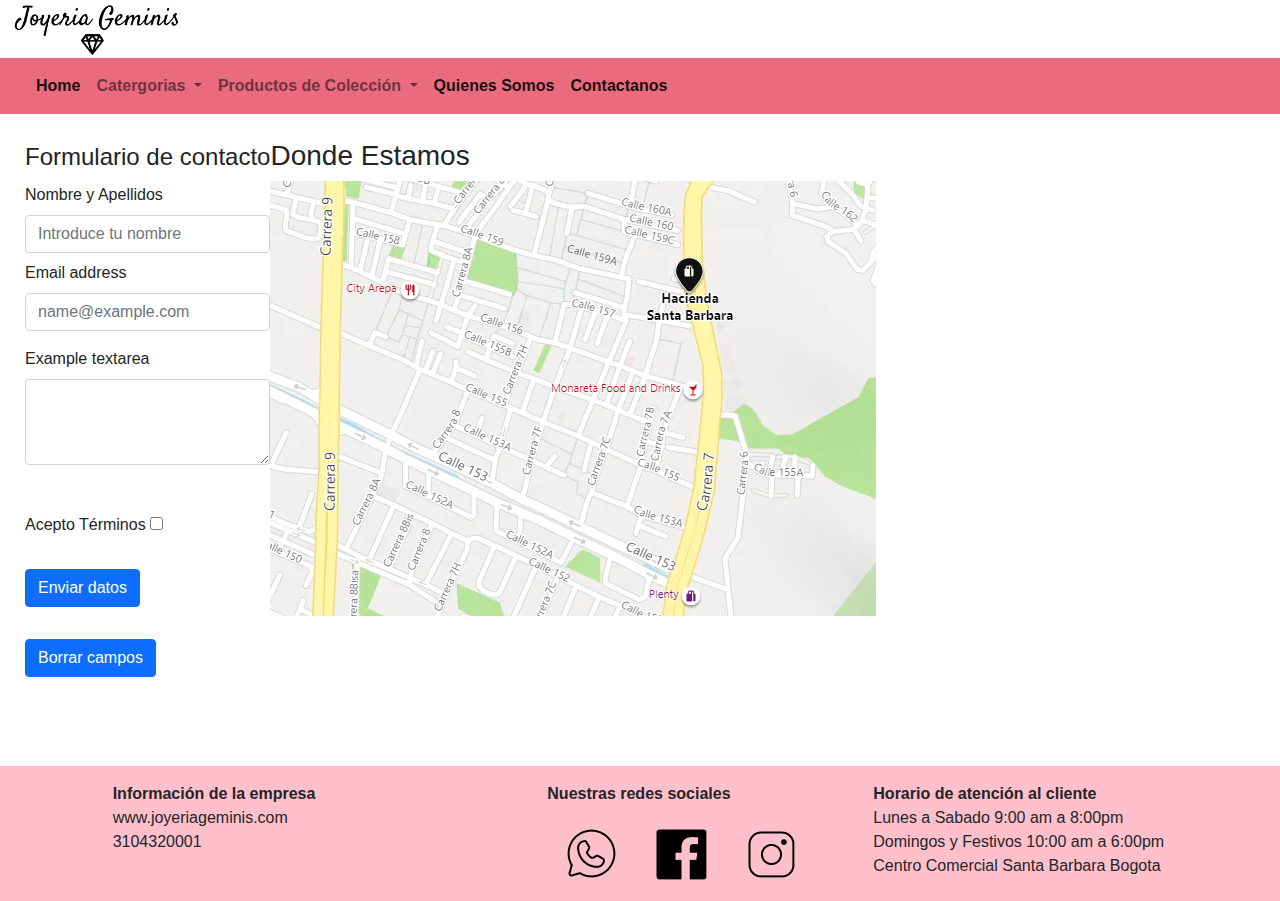
<file: contacto.html>
<!DOCTYPE html>
<html lang="es">

<head>
    <meta charset="UTF-8">
    <meta http-equiv="X-UA-Compatible" content="IE=edge">
    <meta name="viewport" content="width=device-width, initial-scale=1.0">
    <meta name="description"
        content="joyeria geminis, nos puedes dejar tus dudas o sugerencias atraves de nuestro formulario, contactanos atraves de nuestras lineas telefonicas, redes sociales o tiendas fisicas">
    <meta name="keywords" content="contacto, informacion, telefono, tienda, horarios, twitter, instagram, faceboock">
    <link rel="stylesheet" href="css/bootstrap.min.css">
    <link rel="stylesheet" href="./css/estilo.css">
    <title>Contacto</title>
</head>

<body>
    <div>
        <a class="navbar-brand" href="./index.html"><img src="./img/joyeria_geminis.jpg" width="200px" alt="Logo"></a>
    </div>
    <nav class="navbar navbar-expand-lg navbar-light fondoNav">
        <div class="container-fluid">

            <button class="navbar-toggler" type="button" data-bs-toggle="collapse"
                data-bs-target="#navbarSupportedContent" aria-controls="navbarSupportedContent" aria-expanded="false"
                aria-label="Toggle navigation">
                <span class="navbar-toggler-icon"></span>
            </button>
            <div class="collapse navbar-collapse" id="navbarSupportedContent">
                <ul class="navbar-nav me-auto mb-2 mb-lg-0">
                    <li class="nav-item">
                        <a class="nav-link active" aria-current="page" href="index.html"><strong>Home</strong></a>
                    </li>
                    <li class="nav-item dropdown">
                        <a class="nav-link dropdown-toggle" href="#" id="navbarDropdown" role="button"
                            data-bs-toggle="dropdown" aria-expanded="false">
                            <strong>Catergorias</strong>
                        </a>
                        <ul class="dropdown-menu" aria-labelledby="navbarDropdown">
                            <li><a class="dropdown-item" href="juegos.html">Juegos completos</a></li>
                            <li><a class="dropdown-item" href="pulseras.html">Pulseras</a></li>
                            <li><a class="dropdown-item" href="anillos.html">Anillos</a></li>
                            <li><a class="dropdown-item" href="collares.html">Collares</a></li>

                        </ul>

                    </li>
                    <li class="nav-item dropdown">
                        <a class="nav-link dropdown-toggle" href="productoscoleccion.html" id="navbarDropdown"
                            role="button" data-bs-toggle="dropdown" aria-expanded="false">
                            <strong>Productos de Colección</strong>
                        </a>
                        <ul class="dropdown-menu" aria-labelledby="navbarDropdown">
                            <li><a class="dropdown-item" href="coleccion2020.html">Colección 2020</a></li>
                            <li><a class="dropdown-item" href="coleccion2021.html">Colección 2021</a></li>
                        </ul>
                    </li>
                    <li class="nav-item">
                        <a class="nav-link active" aria-current="page" href="./quienessomos.html"><strong>Quienes
                                Somos</strong></a>
                    </li>
                    <li class="nav-item">
                        <a class="nav-link active" aria-current="page"
                            href="contacto.html"><strong>Contactanos</strong></a>
                    </li>

                </ul>
            </div>
        </div>
    </nav>
    <!--Formulario -->

    <section>

        <p class="parrafo2">
        <fieldset>
            <div class="formulario">

                <legend>Formulario de contacto</legend>
                <form action="#">
                    <div>
                        <label for="exampleFormControlInput1" class="form-label">Nombre y Apellidos</label>
                        <input type="text" class="form-control" id="exampleFormControlInput1"
                            placeholder="Introduce tu nombre" required>
                    </div>
                    <div class="row">
                        <div class="col-lg-12 col-sm-4 p-1 ">
                        </div>
                    </div>

                    <div class="mb-3">
                        <label for="exampleFormControlInput1" class="form-label">Email address</label>
                        <input type="email" class="form-control" id="exampleFormControlInput1"
                            placeholder="name@example.com" required>
                    </div>
                    <div class="mb-3">
                        <label for="exampleFormControlTextarea1" class="form-label">Example textarea</label>
                        <textarea class="form-control" id="exampleFormControlTextarea1" rows="3"></textarea>
                    </div>

                    <div class="row">
                        <div class="col-lg-12 col-sm-4 p-3 ">
                        </div>
                    </div>
                    <div>
                        <label for="terminos">Acepto Términos</label>
                        <input type="checkbox" name="terminos" id="">
                    </div>
                    <div class="row">
                        <div class="col-lg-12 col-sm-4 p-3 ">
                        </div>
                    </div>
                    <div>
                        <input type="submit" class="btn btn-primary" value="Enviar datos">
                    </div>

                    <div class="row">
                        <div class="col-lg-12 col-sm-4 p-3 ">
                        </div>
                    </div>
                    <div>
                        <input type="reset" class="btn btn-primary" value="Borrar campos">
                    </div>
                </form>
            </div>
        </fieldset>

        <div class="dondeEstamos">
            
                    
            <h3 class="titulocolor">Donde Estamos</h3>
            <div class="CentrarImagen">
                <img src="img/mapa_local.PNG" alt="" />
            </div>
        </div>
    </section>

    <div class="row">
        <div class="col-lg-12 col-sm-6 p-3">
        </div>
        <div class="row">
            <div class="col-lg-12 col-sm-6 p-3">
            </div>
        </div>
    </div>
    <footer>
        <div class="row">
            <div class="col-lg-1 col-sm-4 p-3 footer">
            </div>
            <div class="col-lg-4 col-sm-4 p-3 footer"><strong>Información de la empresa</strong>
                <div>www.joyeriageminis.com</div>
                <div>3104320001</div>
            </div>
            <div class="col-lg-3 col-sm-4 p-3 footer">
                <p><strong>Nuestras redes sociales</strong></p>
                <img class="bg-light  border1" src="img/whatsapp_logo.jpg" alt="Logo de whatsapp">
                <img class="bg-light  border1" src="img/facebook_logo.jpg" alt="Logo de facebook">
                <img class="bg-light  border1" src="img/instagram_logo.jpg" alt="Logo de instagram">
            </div>
            <div class="col-lg-4 col-sm-4 p-3 footer"><strong>Horario de atención al cliente</strong>
                <div> Lunes a Sabado 9:00 am a 8:00pm</div>
                <div>Domingos y Festivos 10:00 am a 6:00pm</div>
                <div>Centro Comercial Santa Barbara Bogota</div>
            </div>
        </div>
    </footer>
    </div>

    <script src="js/bootstrap.js"></script>
</body>

</html>
</file>
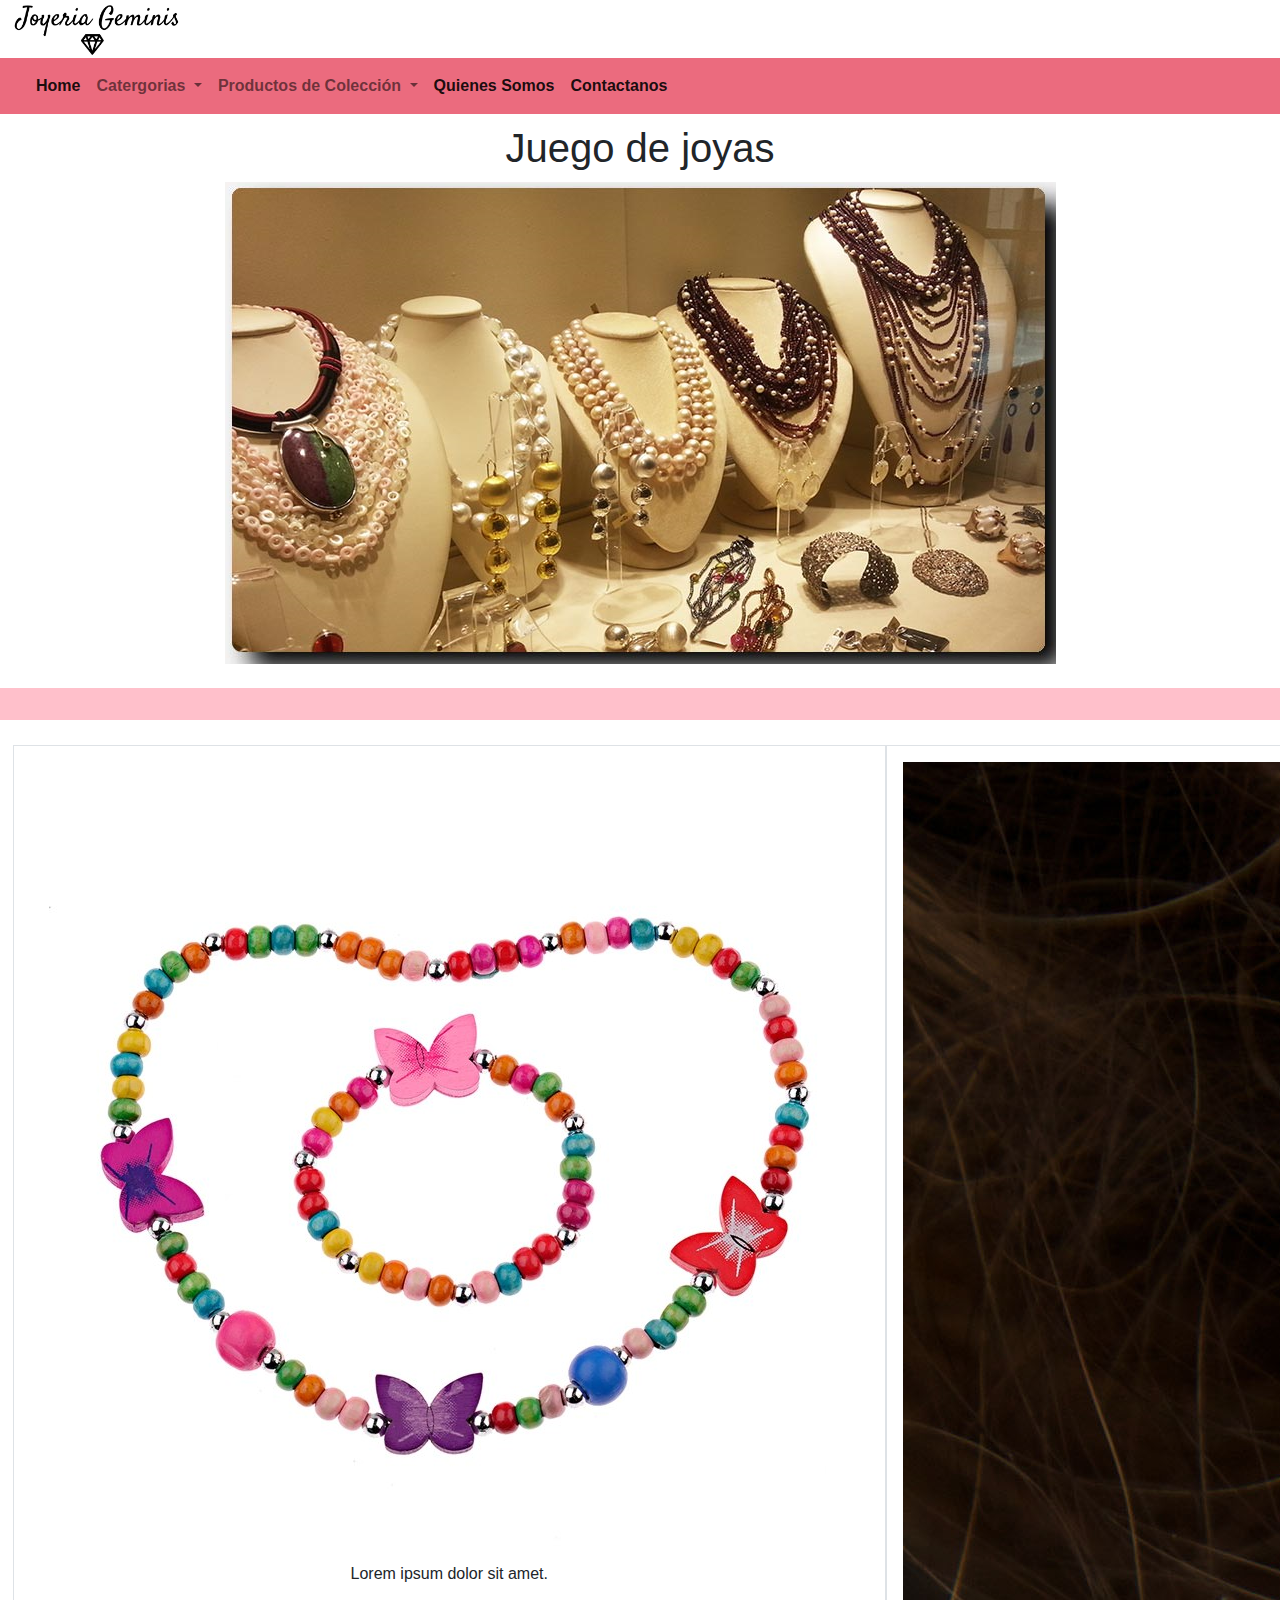
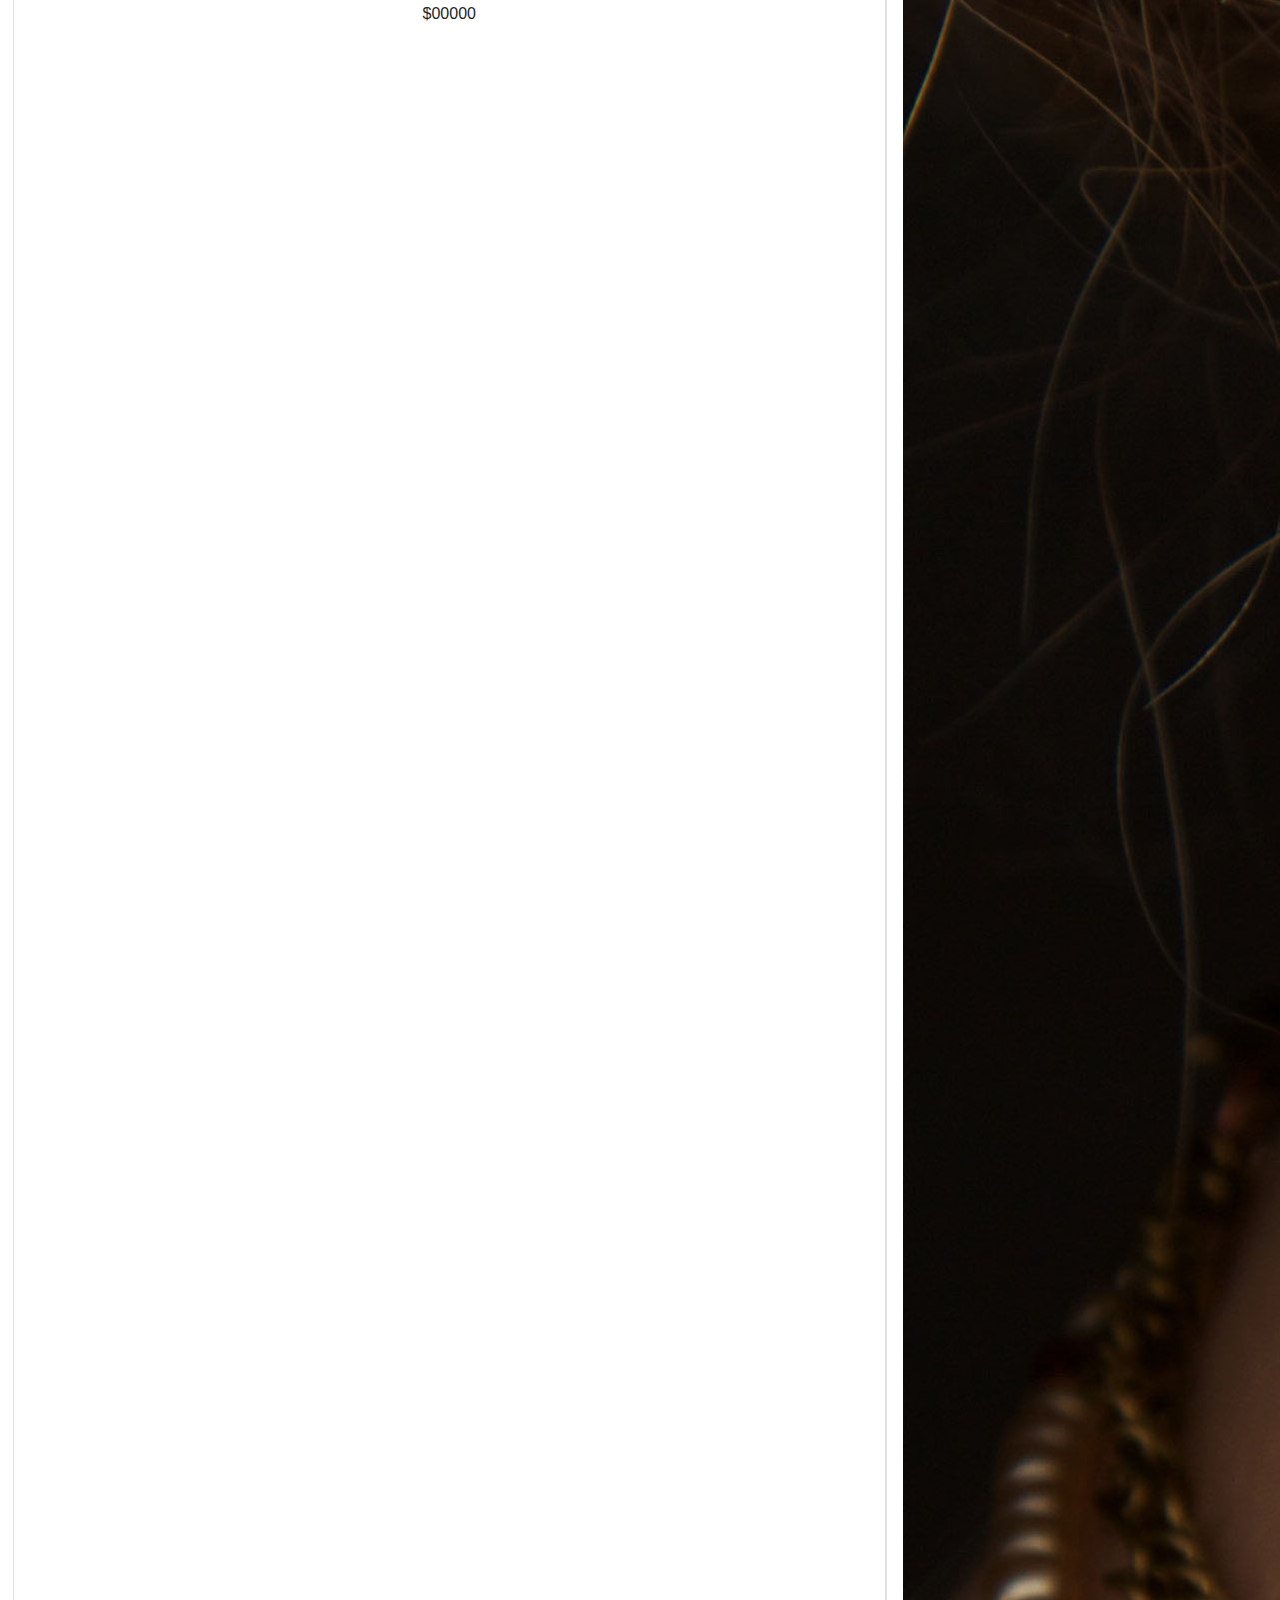
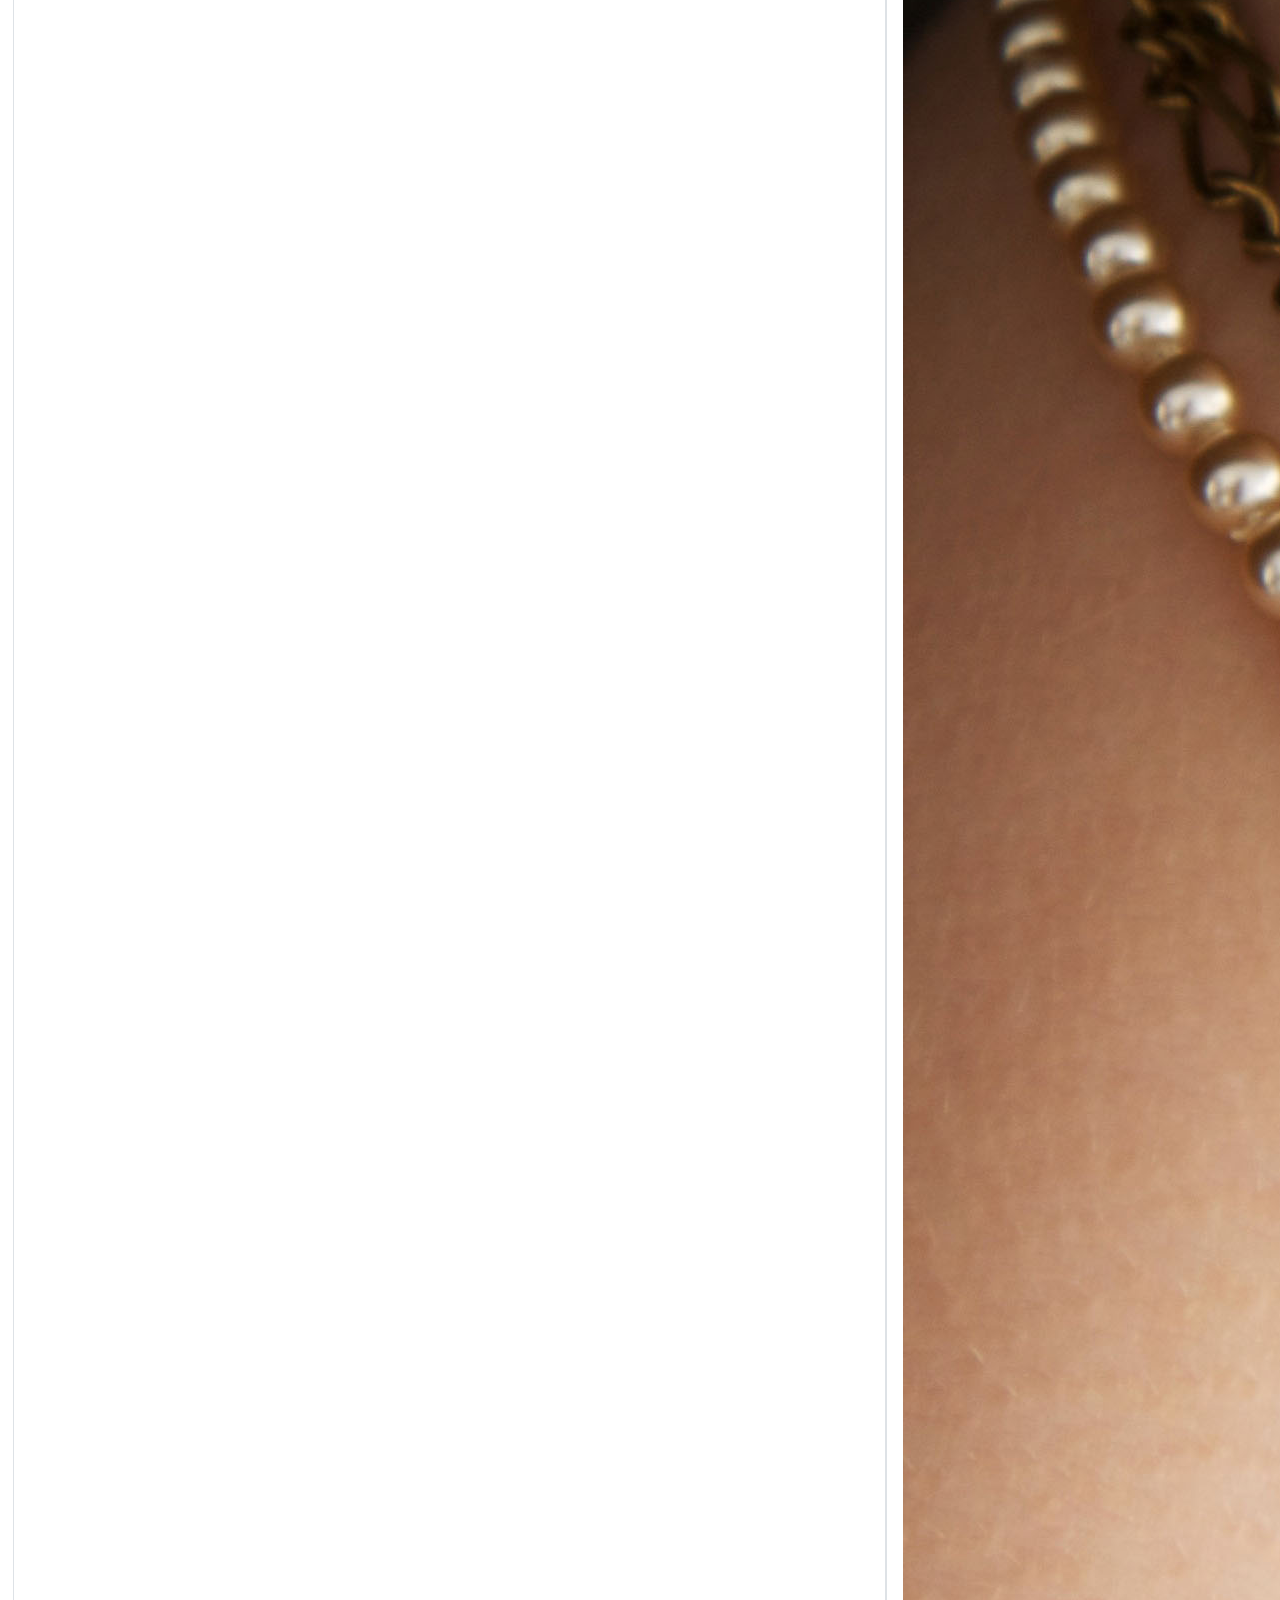
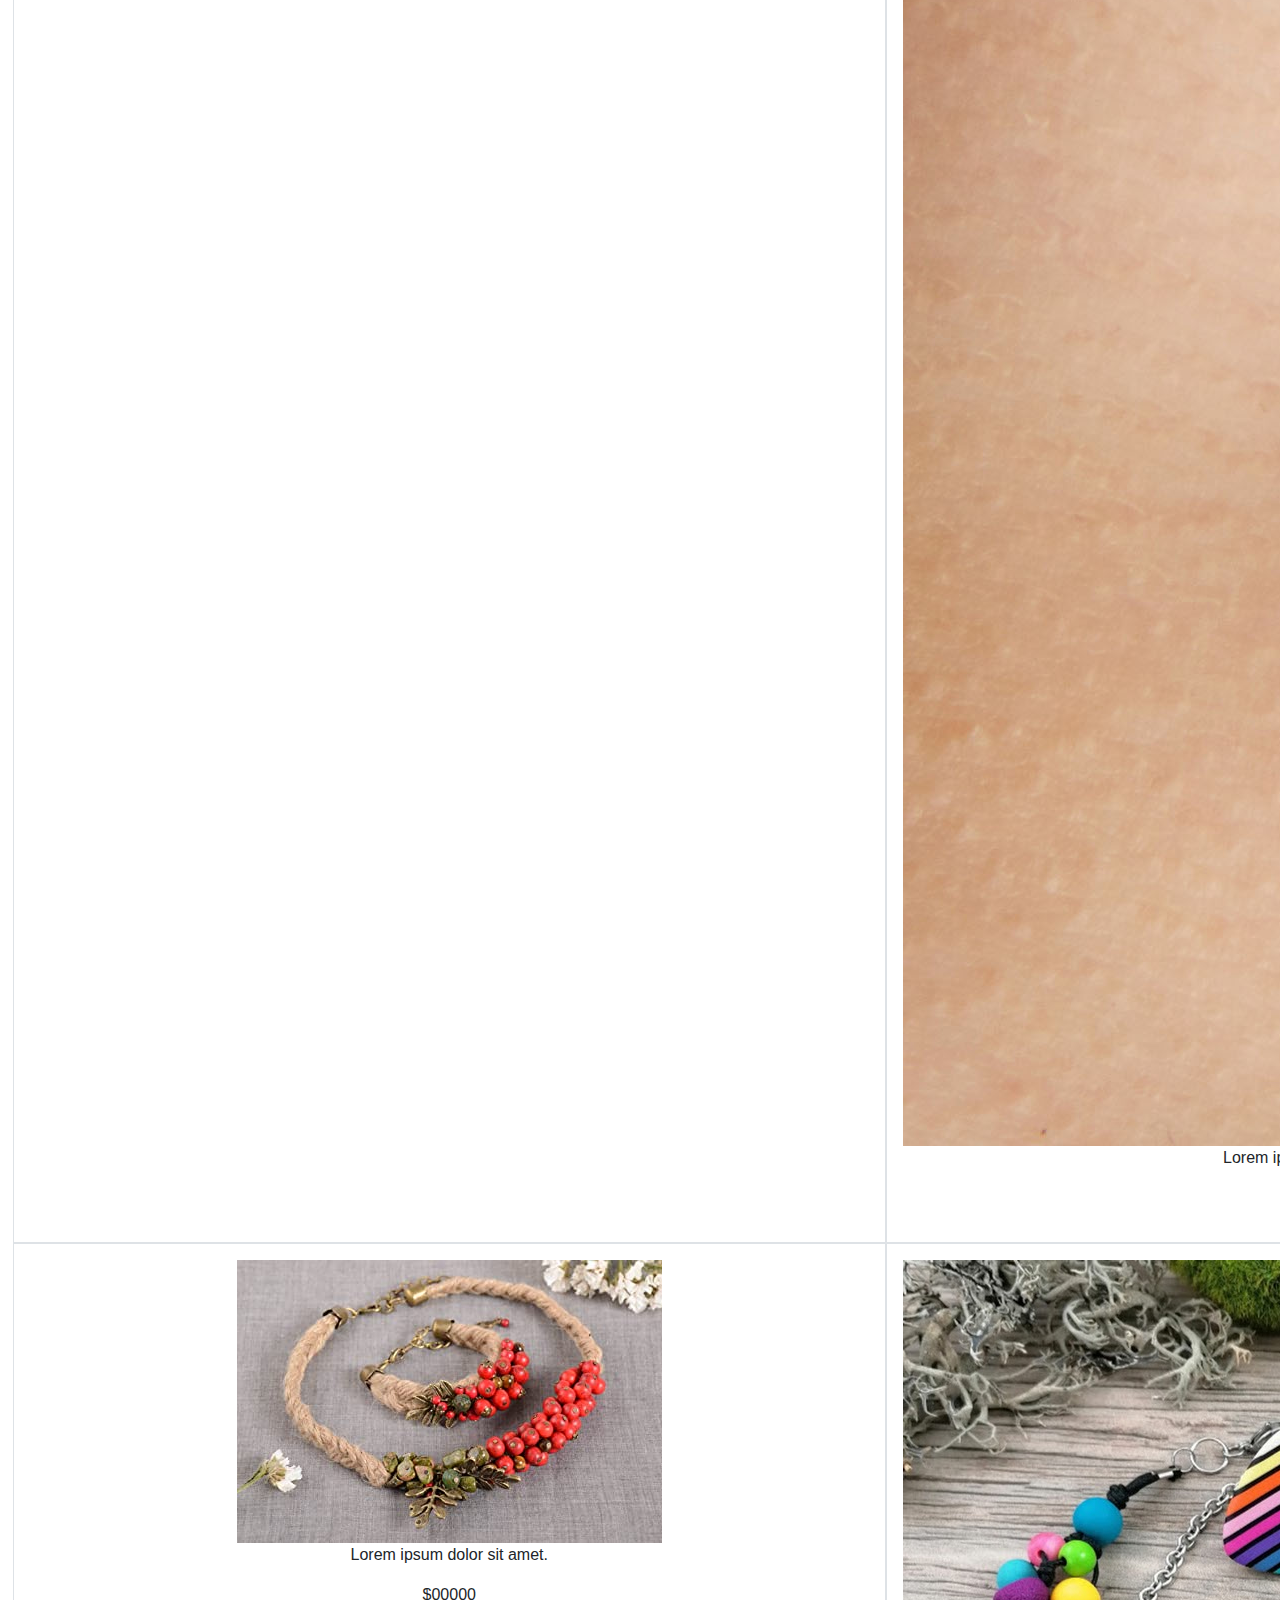
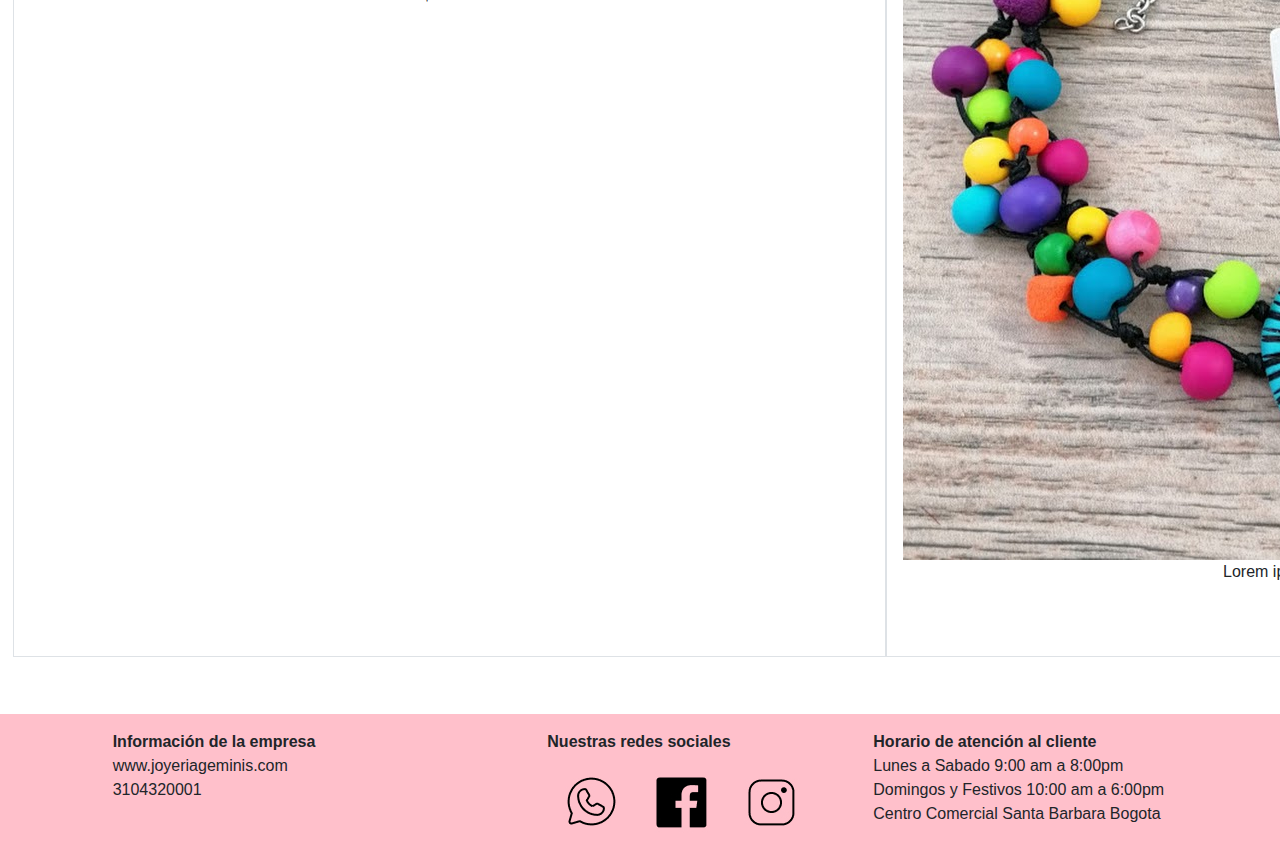
<file: juegos.html>
<!DOCTYPE html>
<html lang="es">

<head>
    <meta charset="UTF-8">
    <meta http-equiv="X-UA-Compatible" content="IE=edge">
    <meta name="viewport" content="width=device-width, initial-scale=1.0">
    <link rel="stylesheet" href="css/bootstrap.min.css">
    <link rel="stylesheet" href="./css/estilo.css">
    <title>Document</title>
</head>

<body>
    <div>
        <a class="navbar-brand" href="./index.html"><img src="./img/joyeria_geminis.jpg" width="200px" alt="Logo"></a>
    </div>
    <nav class="navbar navbar-expand-lg navbar-light fondoNav">
        <div class="container-fluid">

            <button class="navbar-toggler" type="button" data-bs-toggle="collapse"
                data-bs-target="#navbarSupportedContent" aria-controls="navbarSupportedContent" aria-expanded="false"
                aria-label="Toggle navigation">
                <span class="navbar-toggler-icon"></span>
            </button>
            <div class="collapse navbar-collapse" id="navbarSupportedContent">
                <ul class="navbar-nav me-auto mb-2 mb-lg-0">
                    <li class="nav-item">
                        <a class="nav-link active" aria-current="page" href="index.html"><strong>Home</strong></a>
                    </li>
                    <li class="nav-item dropdown">
                        <a class="nav-link dropdown-toggle" href="#" id="navbarDropdown" role="button"
                            data-bs-toggle="dropdown" aria-expanded="false">
                            <strong>Catergorias</strong>
                        </a>
                        <ul class="dropdown-menu" aria-labelledby="navbarDropdown">
                            <li><a class="dropdown-item" href="juegos.html">Juegos completos</a></li>
                            <li><a class="dropdown-item" href="pulseras.html">Pulseras</a></li>
                            <li><a class="dropdown-item" href="anillos.html">Anillos</a></li>
                            <li><a class="dropdown-item" href="collares.html">Collares</a></li>

                        </ul>

                    </li>
                    <li class="nav-item dropdown">
                        <a class="nav-link dropdown-toggle" href="productoscoleccion.html" id="navbarDropdown"
                            role="button" data-bs-toggle="dropdown" aria-expanded="false">
                            <strong>Productos de Colección</strong>
                        </a>
                        <ul class="dropdown-menu" aria-labelledby="navbarDropdown">
                            <li><a class="dropdown-item" href="coleccion2020.html">Colección 2020</a></li>
                            <li><a class="dropdown-item" href="coleccion2021.html">Colección 2021</a></li>
                        </ul>
                    </li>
                    <li class="nav-item">
                        <a class="nav-link active" aria-current="page" href="./quienessomos.html"><strong>Quienes
                                Somos</strong></a>
                    </li>
                    <li class="nav-item">
                        <a class="nav-link active" aria-current="page"
                            href="contacto.html"><strong>Contactanos</strong></a>
                    </li>

                </ul>
            </div>
        </div>
    </nav>
    <h1>Juego de joyas</h1>
    <center>
         
        <div>
            <div class="col-lg-12 col-sm-6 "><img class="banner" src="img/principal_joyas.PNG"
                    alt="collares artesanal de colores">

            </div>
        </div>
    </center>
   <br>
    <div class="row">
        <div class="col-lg-12 col-sm-6 p-3  footer">
        </div>
    </div>
    <center>
        <section>
            <div class="row">
                <div class="col-lg-3 col-sm-6 p-3 border"><img class="fotoVenta" src="img/juego_mariposa.jpg"
                        alt="juego collar para niñas">
                    <p>Lorem ipsum dolor sit amet.</p>
                    <p>$00000</p>
                </div>
                <div class="col-lg-3 col-sm-6 p-3 border"><img class="fotoVenta" src="img/juego_completo.jpg"
                        alt="collar azul">
                    <p>Lorem ipsum dolor sit amet.</p>
                    <p>$00000</p>
                </div>
                <div class="col-lg-3 col-sm-6 p-3 border"><img class="fotoVenta" src="img/juego_llamativo.jpg"
                        alt="collar artesanal">
                    <p>Lorem ipsum dolor sit amet.</p>
                    <p>$00000</p>
                </div>
                <div class="col-lg-3 col-sm-6 p-3 border"><img class="fotoVenta" src="img/juego1.jpg" alt="collar flor">
                    <p>Lorem ipsum dolor sit amet.</p>
                    <p>$00000</p>
                </div>
                <div class="col-lg-3 col-sm-6 p-3 border"><img class="fotoVenta" src="img/juegojoyas.jpg"
                        alt="manilla estrella">
                    <p>Lorem ipsum dolor sit amet.</p>
                    <p>$00000</p>
                </div>
                <div class="col-lg-3 col-sm-6 p-3 border"><img class="fotoVenta" src="img/juego_colorido.jpg"
                        alt="pulsera  rosada">
                    <p>Lorem ipsum dolor sit amet.</p>
                    <p>$00000</p>
                </div>
                <div class="col-lg-3 col-sm-6 p-3 border"><img class="fotoVenta" src="img/joya.jpg"
                        alt="manilla colores">
                    <p>Lorem ipsum dolor sit amet.</p>
                    <p>$00000</p>
                </div>
                <div class="col-lg-3 col-sm-6 p-3 border"><img class="fotoVenta" src="img/juegocollar_rosado.jpg"
                        alt="juego niñas rosado">
                    <p>Lorem ipsum dolor sit amet.</p>
                    <p>$00000</p>
                </div>


            </div>
        </section>
    </center>
    <div class="row">
        <div class="col-lg-12 col-sm-4 p-3 ">
        </div>
    </div>
    </section>

    <footer>
        <div class="row">
            <div class="col-lg-1 col-sm-4 p-3 footer">
            </div>
            <div class="col-lg-4 col-sm-4 p-3 footer"><strong>Información de la empresa</strong>
                <div>www.joyeriageminis.com</div>
                <div>3104320001</div>
            </div>
            <div class="col-lg-3 col-sm-4 p-3 footer">
                <p><strong>Nuestras redes sociales</strong></p>
                <img class="bg-light  border1" src="img/whatsapp_logo.jpg" alt="Logo de whatsapp">
                <img class="bg-light  border1" src="img/facebook_logo.jpg" alt="Logo de facebook">
                <img class="bg-light  border1" src="img/instagram_logo.jpg" alt="Logo de instagram">
            </div>
            <div class="col-lg-4 col-sm-4 p-3 footer"><strong>Horario de atención al cliente</strong>
                <div> Lunes a Sabado 9:00 am a 8:00pm</div>
                <div>Domingos y Festivos 10:00 am a 6:00pm</div>
                <div>Centro Comercial Santa Barbara Bogota</div>
            </div>
        </div>
    </footer>


    <script src="js/bootstrap.js"></script>
</body>

</html>
</file>
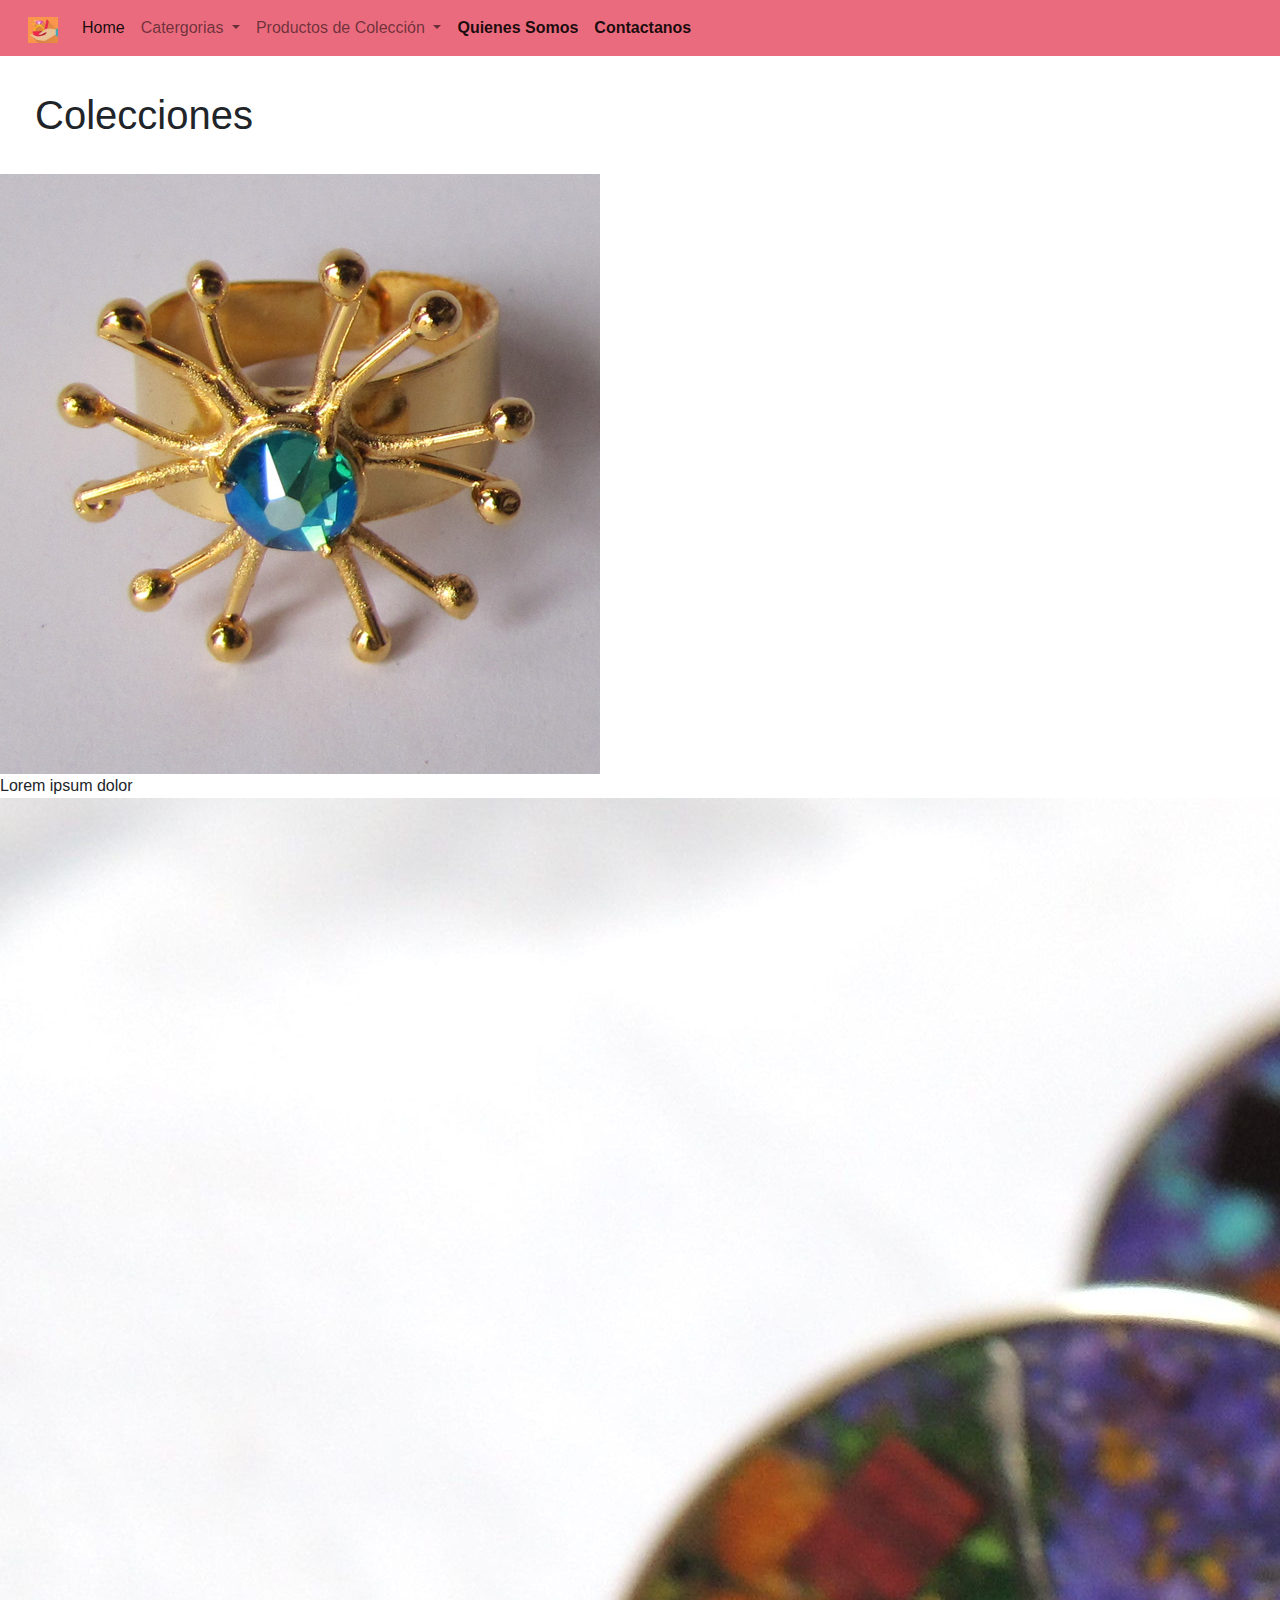
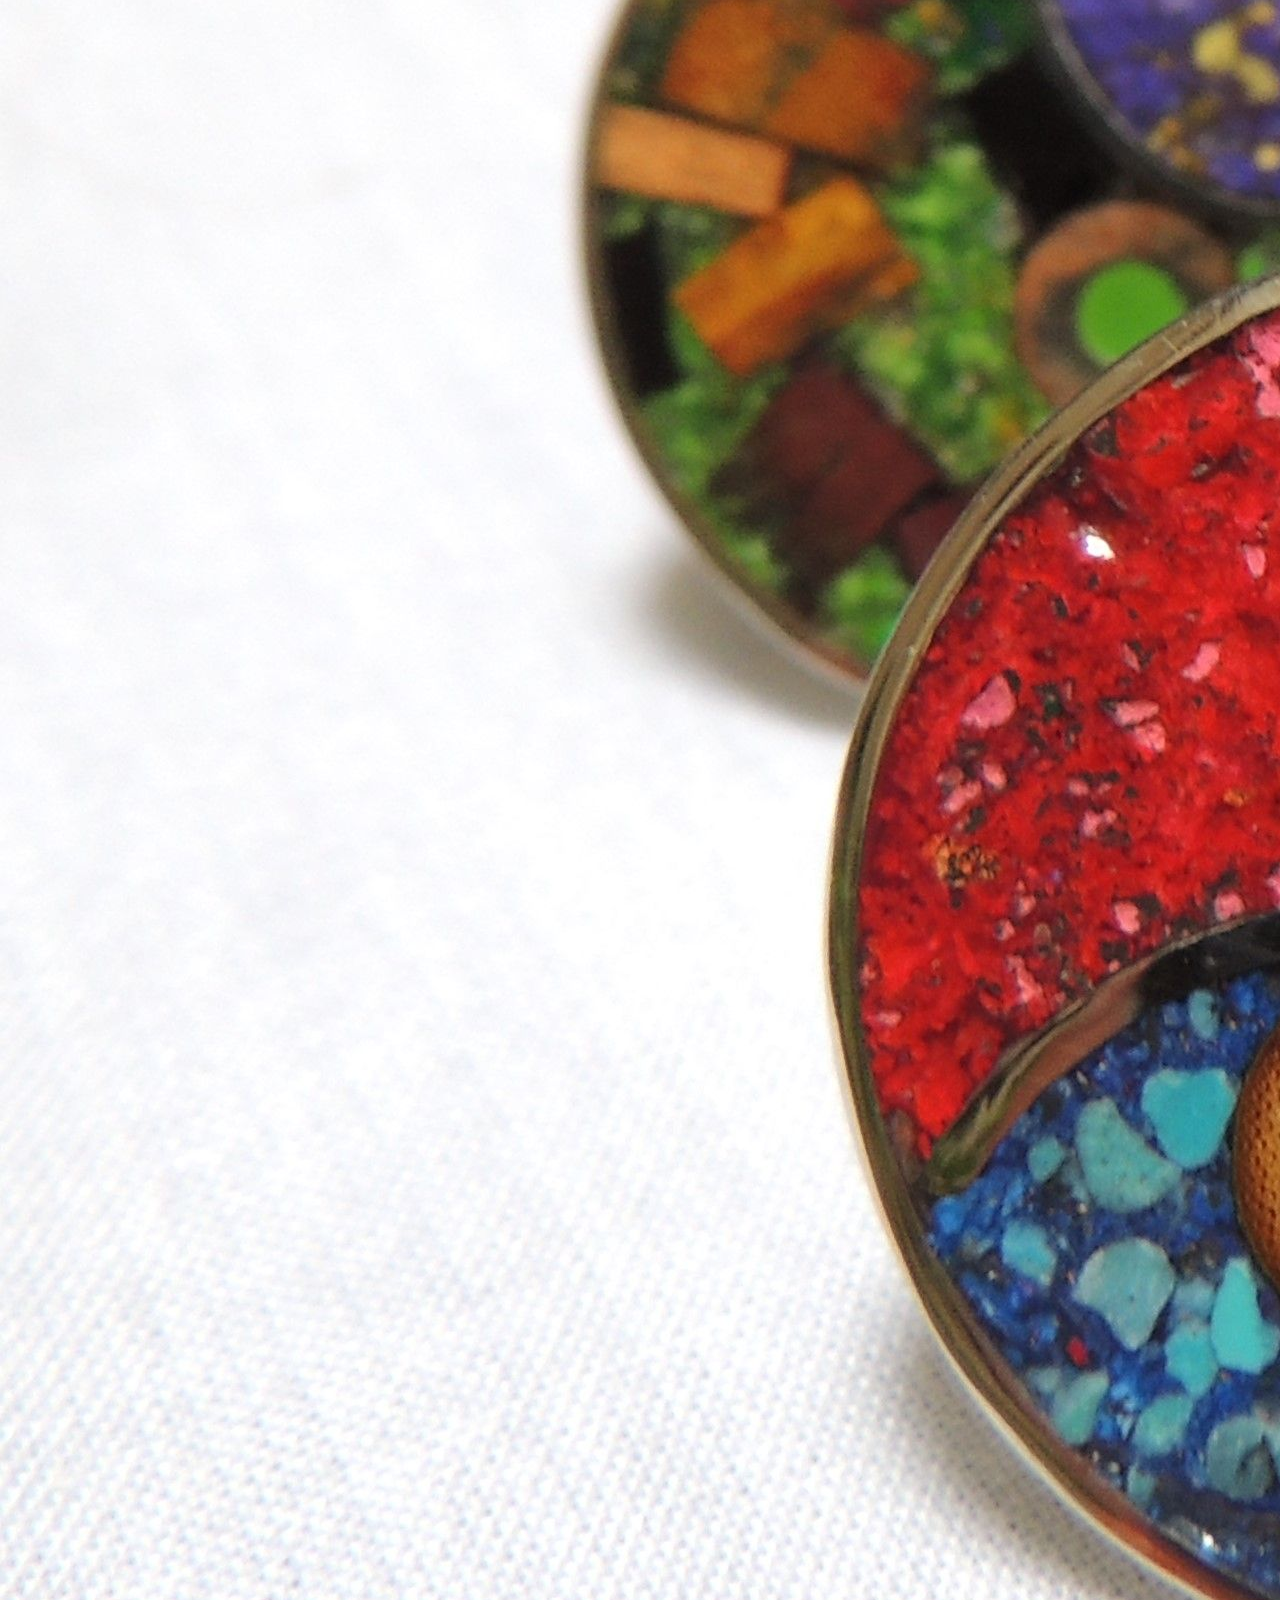
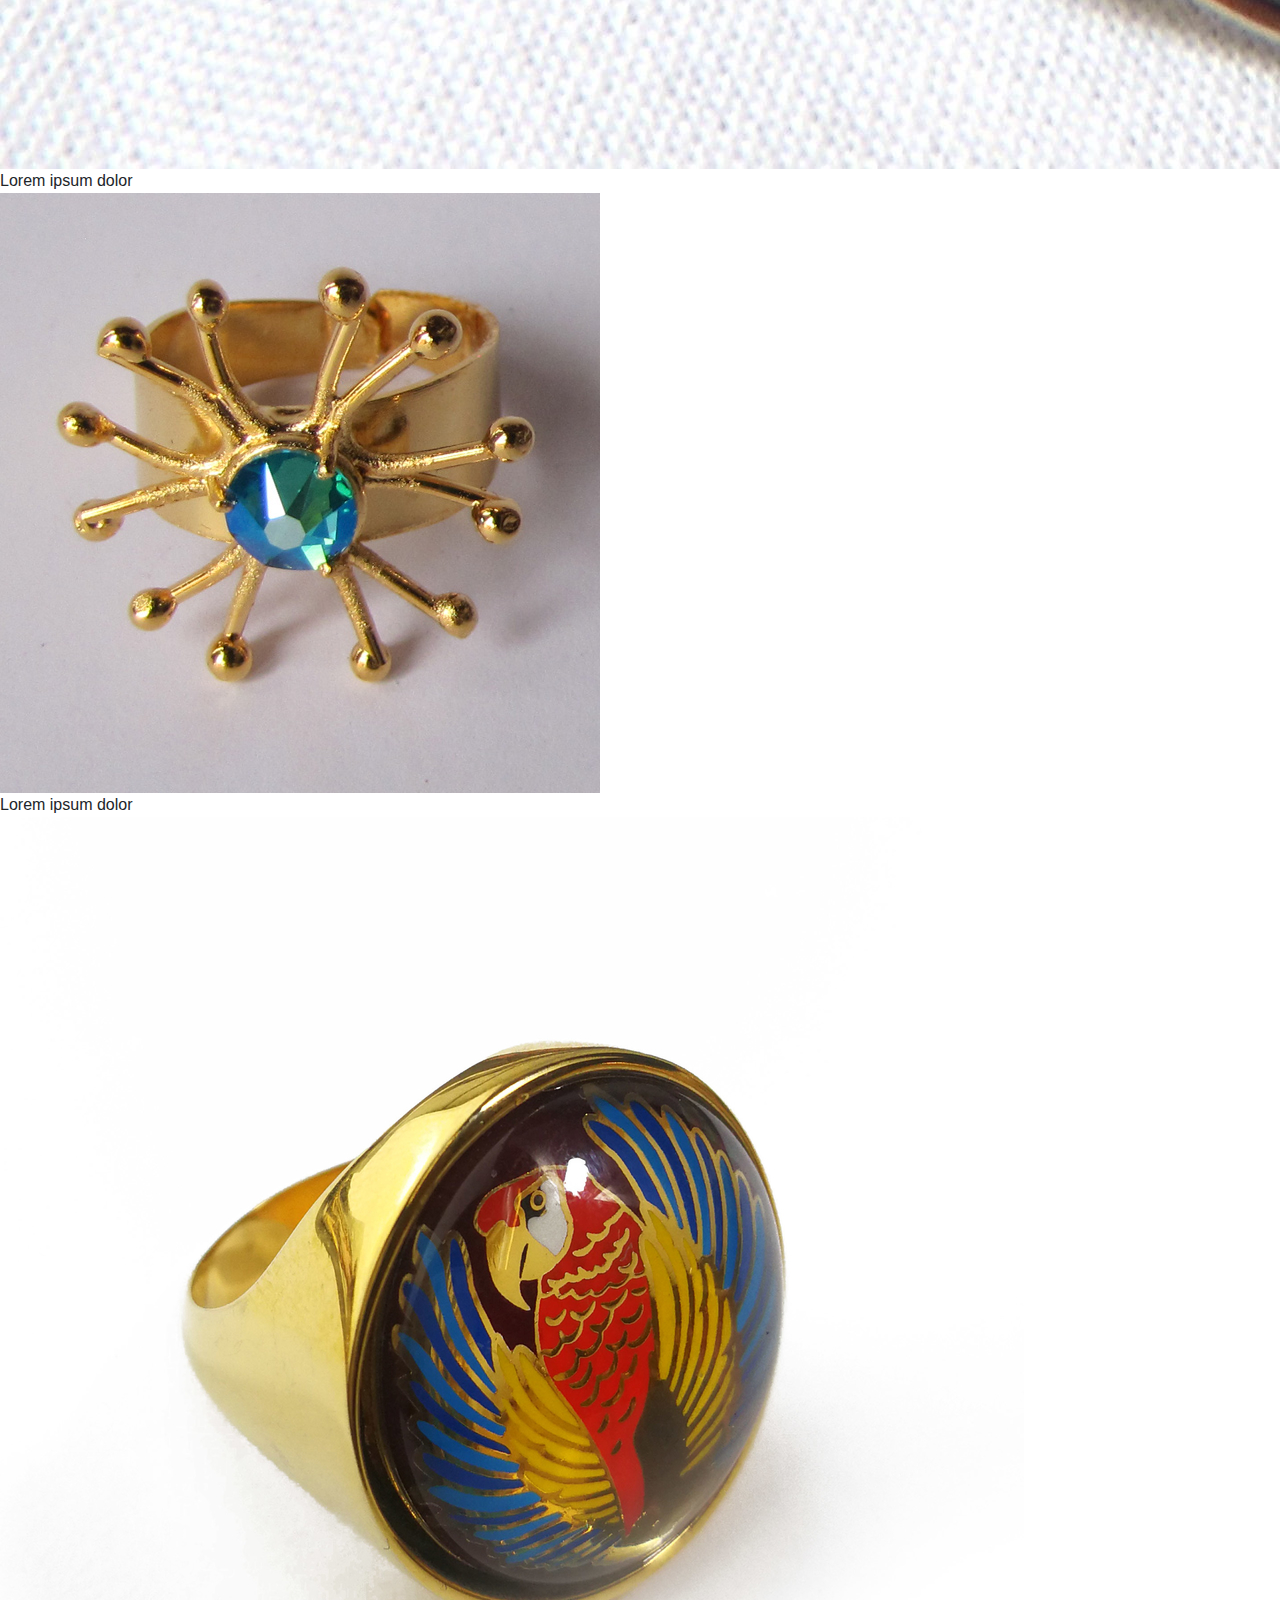
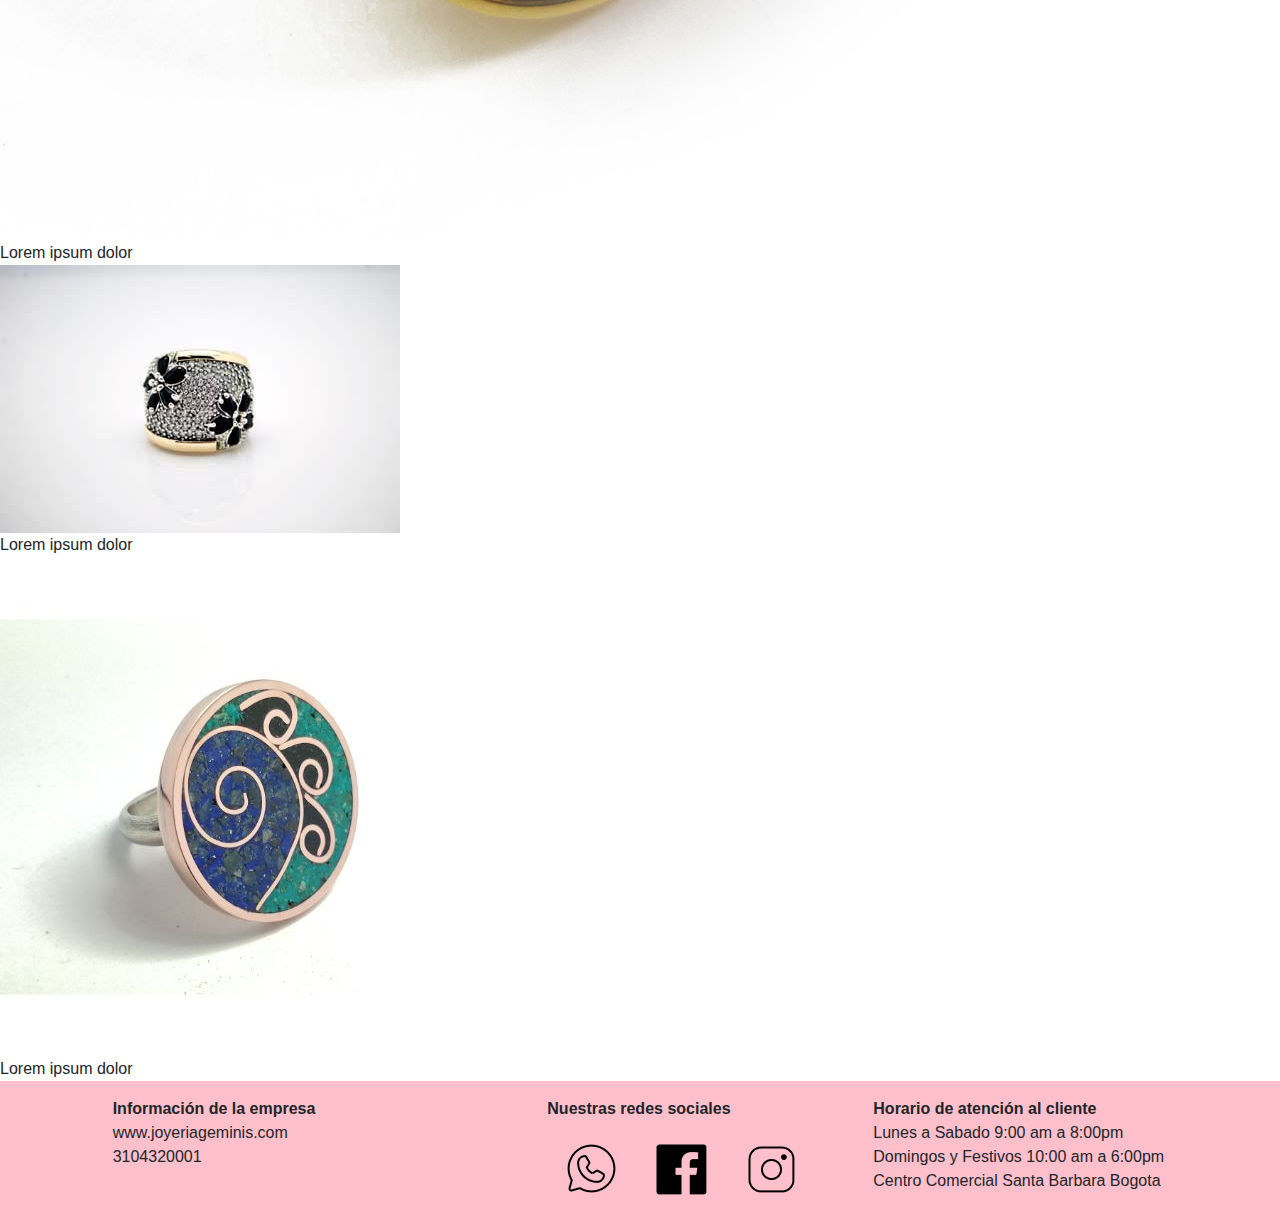
<file: productoscoleccion.html>
<!DOCTYPE html>
<html lang="es">

<head>
    <meta charset="UTF-8">
    <meta http-equiv="X-UA-Compatible" content="IE=edge">
    <meta name="viewport" content="width=device-width, initial-scale=1.0">
    <meta name="Description" content="joyeria geminis, en cuentra nuestras ultimas colecciones en joyeria">
    <meta name="keywords" content="coleccion 2020, coleccion 2021, anillos, pulseras, manillas,collares, joyas">
    <link rel="stylesheet" href="css/bootstrap.min.css">
    <link rel="stylesheet" href="./css/estilo.css">
    <title>Productos de colección</title>
</head>

<body>
    <nav class="navbar navbar-expand-lg navbar-light fondoNav">
        <div class="container-fluid">
            <a class="navbar-brand" href="#"><img src="img/icono.png" width="30px" alt="Logo"></a>
            <button class="navbar-toggler" type="button" data-bs-toggle="collapse"
                data-bs-target="#navbarSupportedContent" aria-controls="navbarSupportedContent" aria-expanded="false"
                aria-label="Toggle navigation">
                <span class="navbar-toggler-icon"></span>
            </button>
            <div class="collapse navbar-collapse" id="navbarSupportedContent">
                <ul class="navbar-nav me-auto mb-2 mb-lg-0">
                    <li class="nav-item">
                        <a class="nav-link active" aria-current="page" href="index.html">Home</a>
                    </li>
                    <li class="nav-item dropdown">
                        <a class="nav-link dropdown-toggle" href="categorias.html" id="navbarDropdown" role="button"
                            data-bs-toggle="dropdown" aria-expanded="false">
                            Catergorias
                        </a>
                        <ul class="dropdown-menu" aria-labelledby="navbarDropdown">
                            <li><a class="dropdown-item" href="juegos.html">Juegos completos</a></li>
                            <li><a class="dropdown-item" href="pulseras.html">Pulseras</a></li>
                            <li><a class="dropdown-item" href="anillos.html">Anillos</a></li>
                            <li><a class="dropdown-item" href="collares.html">Collares</a></li>

                        </ul>

                    </li>
                    <li class="nav-item dropdown">
                        <a class="nav-link dropdown-toggle" href="productoscoleccion.html" id="navbarDropdown"
                            role="button" data-bs-toggle="dropdown" aria-expanded="false">
                            Productos de Colección
                        </a>
                        <ul class="dropdown-menu" aria-labelledby="navbarDropdown">
                            <li><a class="dropdown-item" href="#">Sección 1</a></li>
                            <li><a class="dropdown-item" href="#">Sección 2</a></li>
                        </ul>
                    </li>
                    <li class="nav-item">
                        <a class="nav-link active" aria-current="page" href="./quienessomos.html"><strong>Quienes
                                Somos</strong></a>
                    </li>
                    <li class="nav-item">
                        <a class="nav-link active" aria-current="page"
                            href="contacto.html"><strong>Contactanos</strong></a>
                    </li>

                </ul>
            </div>
        </div>
    </nav>
    <section class="animacion">

        <div class="animame"></div>
        <h1 class="aparecer">Colecciones</h1>
    </Section>
    <main>
        <div class="textoProducto">
            <img class="anillo verde scale" src="img/coleccion/anilloarañita.jpg" alt="anilloverde">
            <div>Lorem ipsum dolor </div>

        </div>
        <div class="textoProducto">
            <img class="anillo colores scale" src="img/coleccion/anilloscolores.jpg" alt="anillocolores">
            <div>Lorem ipsum dolor </div>
        </div>
        <div class="textoProducto">
            <img class="anillo arañita scale" src="img/coleccion/anilloarañita.jpg" alt="anilloarañita">
            <div>Lorem ipsum dolor </div>
        </div>
        <div class="textoProducto">
            <img class="anillo papagayo scale" src="img/coleccion/anillopapagayo.jpg" alt="anillopapagayo">
            <div>Lorem ipsum dolor </div>
        </div>
        <div class="textoProducto">
            <img class="anillo flores scale" src="img/coleccion/anilloflor.jpg" alt="anilloflor">
            <div>Lorem ipsum dolor </div>
        </div>
        <div class="textoProducto scale">
            <img class="anillo mano" src="img/coleccion/anillomano.jpg" alt="anillomano">
            <div>Lorem ipsum dolor </div>
        </div>
    </main>




    <footer>
        <div class="row">
            <div class="col-lg-1 col-sm-4 p-3 footer">
            </div>
            <div class="col-lg-4 col-sm-4 p-3 footer"><strong>Información de la empresa</strong>
                <div>www.joyeriageminis.com</div>
                <div>3104320001</div>
            </div>
            <div class="col-lg-3 col-sm-4 p-3 footer">
                <p><strong>Nuestras redes sociales</strong></p>
                <img class="bg-light  border1" src="img/whatsapp_logo.jpg" alt="Logo de whatsapp">
                <img class="bg-light  border1" src="img/facebook_logo.jpg" alt="Logo de facebook">
                <img class="bg-light  border1" src="img/instagram_logo.jpg" alt="Logo de instagram">
            </div>
            <div class="col-lg-4 col-sm-4 p-3 footer"><strong>Horario de atención al cliente</strong>
                <div> Lunes a Sabado 9:00 am a 8:00pm</div>
                <div>Domingos y Festivos 10:00 am a 6:00pm</div>
                <div>Centro Comercial Santa Barbara Bogota</div>
            </div>
        </div>
    </footer>
    <script src="js/bootstrap.js"></script>
</body>

</html>
</file>
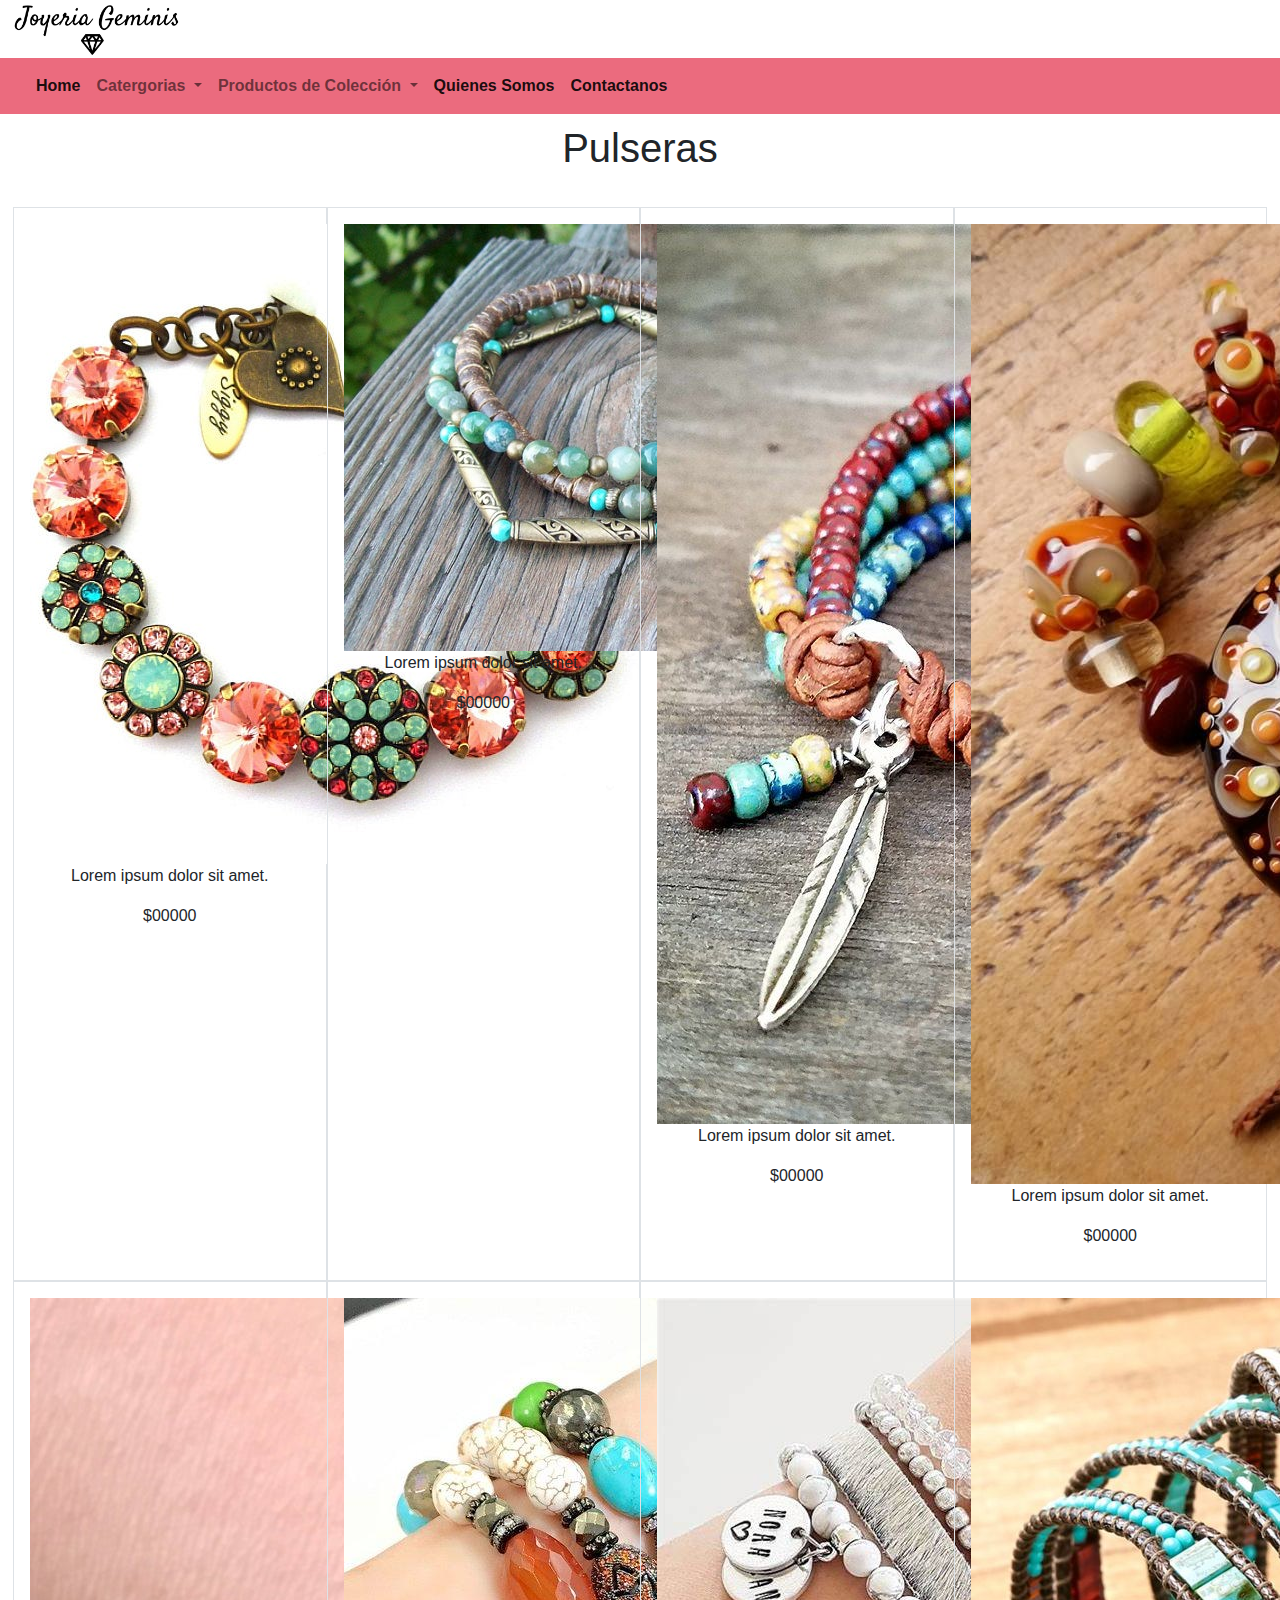
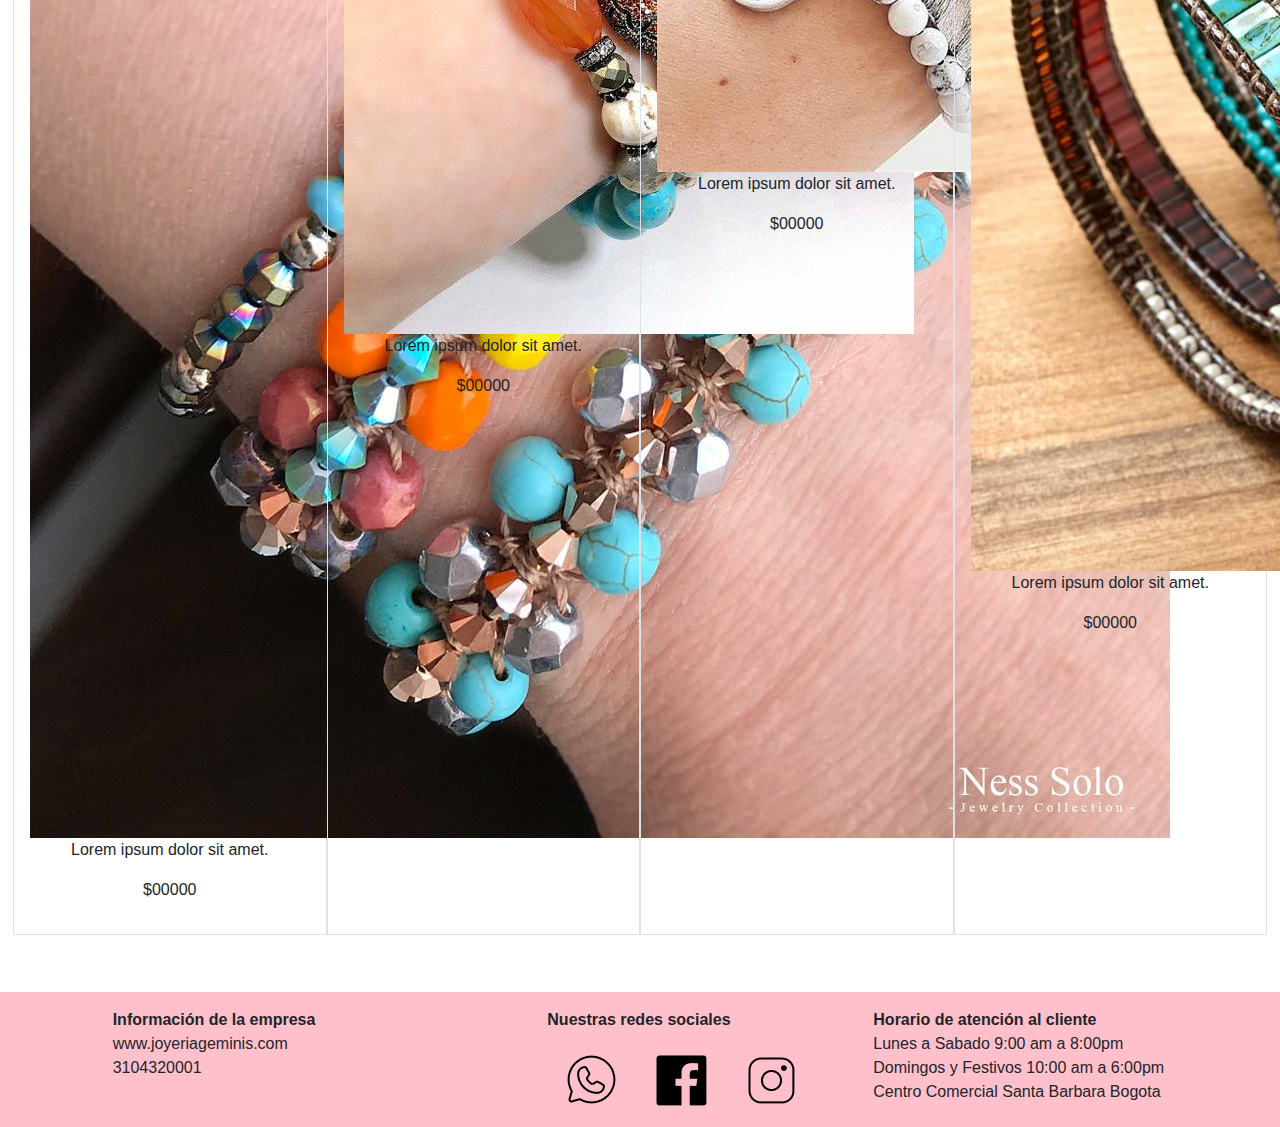
<file: pulseras.html>
<!DOCTYPE html>
<html lang="es">

<head>
    <meta charset="UTF-8">
    <meta http-equiv="X-UA-Compatible" content="IE=edge">
    <meta name="viewport" content="width=device-width, initial-scale=1.0">
    <link rel="stylesheet" href="css/bootstrap.min.css">
    <link rel="stylesheet" href="./css/estilo.css">
    <title>Document</title>
</head>

<body>
    <div>
        <a class="navbar-brand" href="./index.html"><img src="./img/joyeria_geminis.jpg" width="200px" alt="Logo"></a>
    </div>
    <nav class="navbar navbar-expand-lg navbar-light fondoNav">
        <div class="container-fluid">

            <button class="navbar-toggler" type="button" data-bs-toggle="collapse"
                data-bs-target="#navbarSupportedContent" aria-controls="navbarSupportedContent" aria-expanded="false"
                aria-label="Toggle navigation">
                <span class="navbar-toggler-icon"></span>
            </button>
            <div class="collapse navbar-collapse" id="navbarSupportedContent">
                <ul class="navbar-nav me-auto mb-2 mb-lg-0">
                    <li class="nav-item">
                        <a class="nav-link active" aria-current="page" href="index.html"><strong>Home</strong></a>
                    </li>
                    <li class="nav-item dropdown">
                        <a class="nav-link dropdown-toggle" href="#" id="navbarDropdown" role="button"
                            data-bs-toggle="dropdown" aria-expanded="false">
                            <strong>Catergorias</strong>
                        </a>
                        <ul class="dropdown-menu" aria-labelledby="navbarDropdown">
                            <li><a class="dropdown-item" href="juegos.html">Juegos completos</a></li>
                            <li><a class="dropdown-item" href="pulseras.html">Pulseras</a></li>
                            <li><a class="dropdown-item" href="anillos.html">Anillos</a></li>
                            <li><a class="dropdown-item" href="collares.html">Collares</a></li>

                        </ul>

                    </li>
                    <li class="nav-item dropdown">
                        <a class="nav-link dropdown-toggle" href="productoscoleccion.html" id="navbarDropdown"
                            role="button" data-bs-toggle="dropdown" aria-expanded="false">
                            <strong>Productos de Colección</strong>
                        </a>
                        <ul class="dropdown-menu" aria-labelledby="navbarDropdown">
                            <li><a class="dropdown-item" href="coleccion2020.html">Colección 2020</a></li>
                            <li><a class="dropdown-item" href="coleccion2021.html">Colección 2021</a></li>
                        </ul>
                    </li>
                    <li class="nav-item">
                        <a class="nav-link active" aria-current="page" href="./quienessomos.html"><strong>Quienes
                                Somos</strong></a>
                    </li>
                    <li class="nav-item">
                        <a class="nav-link active" aria-current="page"
                            href="contacto.html"><strong>Contactanos</strong></a>
                    </li>

                </ul>
            </div>
        </div>
    </nav>

    <h1>Pulseras</h1>

    </center>
    <center>
        <section>
            <div class="row">
                <div class="col-lg-3 col-sm-6 p-3 border"><img class="fotoVenta" src="img/collar_florverde.jpg"
                        alt="juego collar para niñas">
                    <p>Lorem ipsum dolor sit amet.</p>
                    <p>$00000</p>
                </div>
                <div class="col-lg-3 col-sm-6 p-3 border"><img class="fotoVenta" src="img/manilla_azul_verde.jpg"
                        alt="collar azul">
                    <p>Lorem ipsum dolor sit amet.</p>
                    <p>$00000</p>
                </div>
                <div class="col-lg-3 col-sm-6 p-3 border"><img class="fotoVenta" src="img/manilla_amarilla_rojo.jpg"
                        alt="collar artesanal">
                    <p>Lorem ipsum dolor sit amet.</p>
                    <p>$00000</p>
                </div>
                <div class="col-lg-3 col-sm-6 p-3 border"><img class="fotoVenta" src="img/pulsera_naranja.jpg"
                        alt="collar flor">
                    <p>Lorem ipsum dolor sit amet.</p>
                    <p>$00000</p>
                </div>
                <div class="col-lg-3 col-sm-6 p-3 border"><img class="fotoVenta" src="img/manillas_azul.jpg"
                        alt="manilla estrella">
                    <p>Lorem ipsum dolor sit amet.</p>
                    <p>$00000</p>
                </div>
                <div class="col-lg-3 col-sm-6 p-3 border"><img class="fotoVenta" src="img/manilla_artesanal.jpg"
                        alt="pulsera  rosada">
                    <p>Lorem ipsum dolor sit amet.</p>
                    <p>$00000</p>
                </div>
                <div class="col-lg-3 col-sm-6 p-3 border"><img class="fotoVenta" src="img/pulsera_blanca.jpg"
                        alt="manilla colores">
                    <p>Lorem ipsum dolor sit amet.</p>
                    <p>$00000</p>
                </div>
                <div class="col-lg-3 col-sm-6 p-3 border"><img class="fotoVenta" src="img/manilla_aguamarin.jpg"
                        alt="juego niñas rosado">
                    <p>Lorem ipsum dolor sit amet.</p>
                    <p>$00000</p>
                </div>


            </div>
        </section>
    </center>
    <div class="row">
        <div class="col-lg-12 col-sm-4 p-3 ">
        </div>
    </div>
    </section>






















    <footer>
        <div class="row">
            <div class="col-lg-1 col-sm-4 p-3  footer">
            </div>
            <div class="col-lg-4 col-sm-4 p-3 footer"><strong>Información de la empresa</strong>
                <div>www.joyeriageminis.com</div>
                <div>3104320001</div>
            </div>
            <div class="col-lg-3 col-sm-4 p-3  footer">
                <p><strong>Nuestras redes sociales</strong></p>
                <img class="bg-light  border1" src="img/whatsapp_logo.jpg" alt="Logo de whatsapp">
                <img class="bg-light  border1" src="img/facebook_logo.jpg" alt="Logo de facebook">
                <img class="bg-light  border1" src="img/instagram_logo.jpg" alt="Logo de instagram">
            </div>
            <div class="col-lg-4 col-sm-4 p-3  footer"><strong>Horario de atención al cliente</strong>
                <div> Lunes a Sabado 9:00 am a 8:00pm</div>
                <div>Domingos y Festivos 10:00 am a 6:00pm</div>
                <div>Centro Comercial Santa Barbara Bogota</div>
            </div>
        </div>
    </footer>


    <script src="js/bootstrap.js"></script>
</body>

</html>
</file>
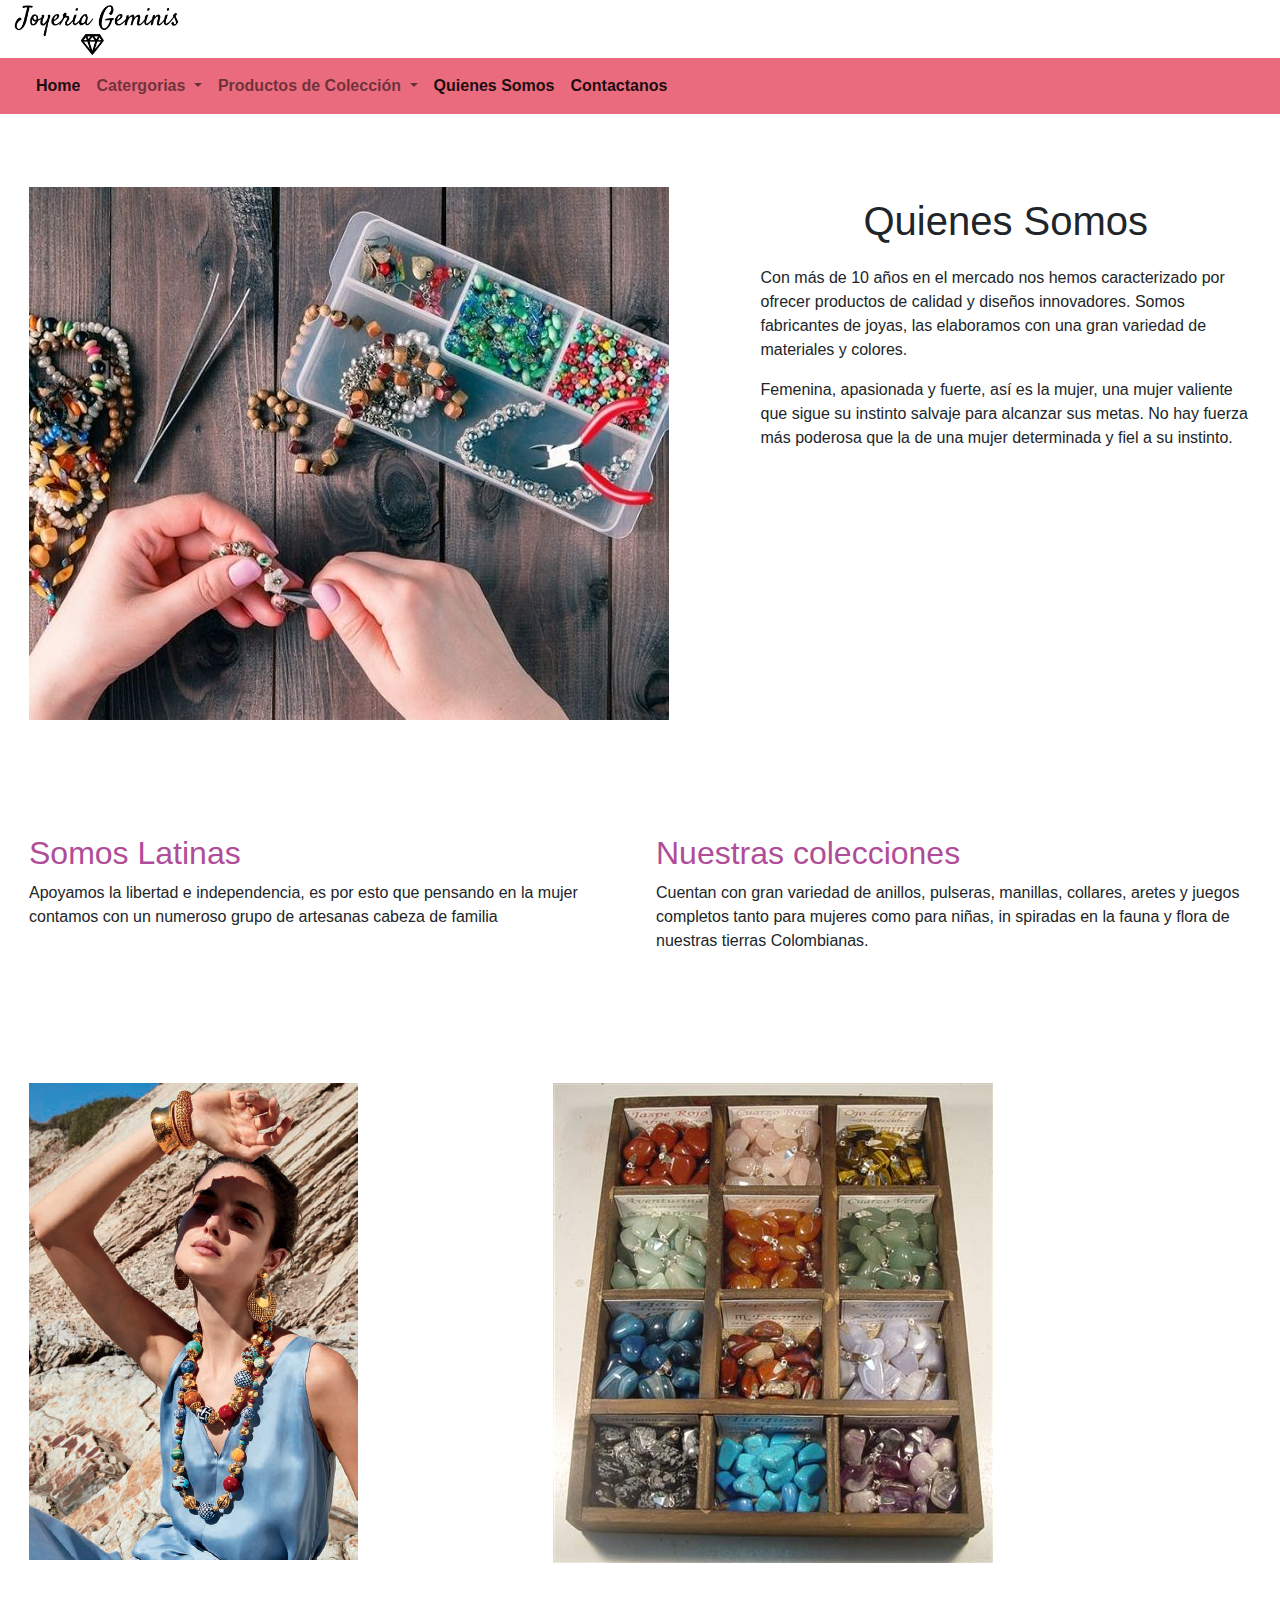
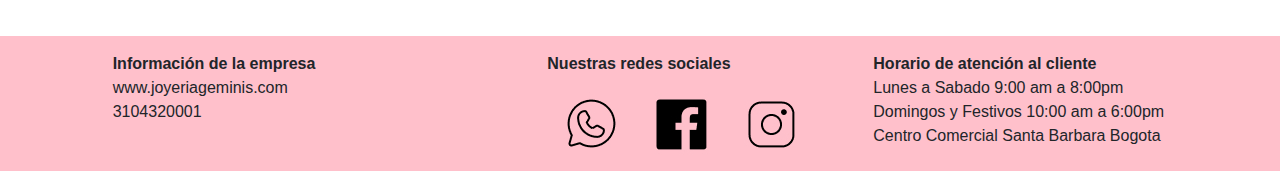
<file: quienessomos.html>
<!DOCTYPE html>
<html lang="es">

<head>
    <meta charset="UTF-8">
    <meta http-equiv="X-UA-Compatible" content="IE=edge">
    <meta name="viewport" content="width=device-width, initial-scale=1.0">
    <meta name="description" content="joyeria geminis,acerca de nosotros historia, mision y vision, nuestros valores">
    <meta name="keywords" content="historia, vision, mision, nuestros valores">
    <link rel="stylesheet" href="css/bootstrap.min.css">
    <link rel="stylesheet" href="./css/estilo.css">
    <title>Acerca de nosotros</title>
</head>

<body>
    <div>
        <a class="navbar-brand" href="./index.html"><img src="./img/joyeria_geminis.jpg" width="200px" alt="Logo"></a>
    </div>
    <nav class="navbar navbar-expand-lg navbar-light fondoNav">
        <div class="container-fluid">

            <button class="navbar-toggler" type="button" data-bs-toggle="collapse"
                data-bs-target="#navbarSupportedContent" aria-controls="navbarSupportedContent" aria-expanded="false"
                aria-label="Toggle navigation">
                <span class="navbar-toggler-icon"></span>
            </button>
            <div class="collapse navbar-collapse" id="navbarSupportedContent">
                <ul class="navbar-nav me-auto mb-2 mb-lg-0">
                    <li class="nav-item">
                        <a class="nav-link active" aria-current="page" href="index.html"><strong>Home</strong></a>
                    </li>
                    <li class="nav-item dropdown">
                        <a class="nav-link dropdown-toggle" href="#" id="navbarDropdown" role="button"
                            data-bs-toggle="dropdown" aria-expanded="false">
                            <strong>Catergorias</strong>
                        </a>
                        <ul class="dropdown-menu" aria-labelledby="navbarDropdown">
                            <li><a class="dropdown-item" href="juegos.html">Juegos completos</a></li>
                            <li><a class="dropdown-item" href="pulseras.html">Pulseras</a></li>
                            <li><a class="dropdown-item" href="anillos.html">Anillos</a></li>
                            <li><a class="dropdown-item" href="collares.html">Collares</a></li>

                        </ul>

                    </li>
                    <li class="nav-item dropdown">
                        <a class="nav-link dropdown-toggle" href="productoscoleccion.html" id="navbarDropdown"
                            role="button" data-bs-toggle="dropdown" aria-expanded="false">
                            <strong>Productos de Colección</strong>
                        </a>
                        <ul class="dropdown-menu" aria-labelledby="navbarDropdown">
                            <li><a class="dropdown-item" href="coleccion2020.html">Colección 2020</a></li>
                            <li><a class="dropdown-item" href="coleccion2021.html">Colección 2021</a></li>
                        </ul>
                    </li>
                    <li class="nav-item">
                        <a class="nav-link active" aria-current="page" href="./quienessomos.html"><strong>Quienes
                                Somos</strong></a>
                    </li>
                    <li class="nav-item">
                        <a class="nav-link active" aria-current="page"
                            href="contacto.html"><strong>Contactanos</strong></a>
                    </li>

                </ul>
            </div>
        </div>
    </nav>
    <!-- Esto es un comentario -->


    <section>
        <div class="row">
            <div class="col-lg-5 col-sm-4 p-3">
            </div>
        </div>
        <div class="row">

            <div class="col-lg-7 col-sm-4 p-3 "><img class="quienessomos2" src="./img/proceso.jpg"
                    alt="collar de piedras de color negro blanco azul">
            </div>


            <div class="col-lg-5 col-sm-4 p-3 ">
                <h1>Quienes Somos</h1>
                <p></p>
                <p>Con más de 10 años en el mercado nos hemos caracterizado por ofrecer productos de calidad y diseños
                    innovadores. Somos fabricantes de joyas, las elaboramos con una gran variedad de
                    materiales y colores.</p>
                <p>Femenina, apasionada y fuerte, así es la mujer, una mujer valiente que sigue su instinto salvaje para
                    alcanzar sus metas. No hay fuerza más poderosa que la de una mujer determinada y fiel a su instinto.
                </p>

            </div>

            <div class="row">
                <div class="col-lg-12 col-sm-6 p-3  ">
                </div>
            </div>
        </div>
    </section>


    <section>
        <div class="row">
            <div class="col-lg-6 col-sm-6 p-3 ">
                <h2 class="subtitulo">Somos Latinas</h2>
                <p>Apoyamos la libertad e independencia, es por esto que pensando en la mujer contamos con un numeroso
                    grupo de artesanas cabeza de familia</p>
            </div>
            <div class="col-lg-6 col-sm-6 p-3 ">
                <h2 class="subtitulo">Nuestras colecciones </h2>
                <p>Cuentan con gran variedad de anillos, pulseras, manillas, collares, aretes y juegos completos tanto
                    para mujeres como para niñas, in spiradas en la fauna y flora de nuestras tierras Colombianas.
                </p>
            </div>

            <div class="row">
                <div class="col-lg-12 col-sm-6 p-3">
                </div>
            </div>
    </section>
    <section>
        <div class="row">
            <div class="col-lg-5 col-sm-6 p-3"><img class="quienesSomos" src="img/coleccion/latina.png"
                    alt="mujer latina luciendo uno de nuestros juegos">
            </div>
            <div class="col-lg-2 col-sm-6 p-3 "></div>
            <div class="col-lg-5 col-sm-6 p-3 "><img class="quienesSomos" src="img/piedras_joyas.jpg"
                    alt="nuestra fauna y flora">
            </div>

            <div class="row">
                <div class="col-lg-12 col-sm-6 p-3">
                </div>
            </div>
    </section>

    <footer>
        <div class="row">
            <div class="col-lg-1 col-sm-4 p-3 footer">
            </div>
            <div class="col-lg-4 col-sm-4 p-3 footer"><strong>Información de la empresa</strong>
                <div>www.joyeriageminis.com</div>
                <div>3104320001</div>
            </div>
            <div class="col-lg-3 col-sm-4 p-3 footer">
                <p><strong>Nuestras redes sociales</strong></p>
                <img class="bg-light  border1" src="img/whatsapp_logo.jpg" alt="Logo de whatsapp">
                <img class="bg-light  border1" src="img/facebook_logo.jpg" alt="Logo de facebook">
                <img class="bg-light  border1" src="img/instagram_logo.jpg" alt="Logo de instagram">
            </div>
            <div class="col-lg-4 col-sm-4 p-3 footer"><strong>Horario de atención al cliente</strong>
                <div> Lunes a Sabado 9:00 am a 8:00pm</div>
                <div>Domingos y Festivos 10:00 am a 6:00pm</div>
                <div>Centro Comercial Santa Barbara Bogota</div>
            </div>
        </div>
    </footer>

    <script src="js/bootstrap.js"></script>
</body>

</html>
</file>
<file: css/estilo.css>
@charset "UTF-8";
/* Tablet Styles */
@media only screen and (min-width: 401px) and (max-width: 960px) {
  p {
    font-size: 1.0rem; }
  .ampliar {
    width: 200px;
    height: 200px;
    margin: 0 auto; } }

/* Desktop Styles */
@media only screen and (min-width: 961px) {
  p {
    font-size: 1.0rem; }
  .ampliar {
    width: 200px;
    height: 200px;
    margin: 0 auto; } }

/* iPhone 4 */
@media only screen and (-webkit-min-device-pixel-ratio: 1.5), only screen and (min-device-pixel-ratio: 1.5) {
  p {
    font-size: 1.0rem; }
  .ampliar {
    width: 500px;
    height: 500px;
    margin: 0 auto; } }

nav {
  padding: 1rem;
  background-color: #eb6b7e; }
  nav nav ul a {
    text-decoration: none;
    display: block; }
    nav nav ul a nav ul a:hover {
      Text-decoration: underline; }

/*falta animacion*/
section {
  display: flex;
  flex-direction: wrap;
  flex-wrap: wrap;
  padding: 25px; }
  section .subtitulo {
    color: #af4d98; }
    section .subtitulo main {
      display: flex;
      flex-direction: row;
      flex-wrap: wrap;
      justify-content: center;
      text-align: center; }
      section .subtitulo main .fotoVenta {
        width: 250px;
        height: 250px;
        margin: 2%; }
        section .subtitulo main .fotoVenta img {
          margin-left: auto;
          margin-right: auto;
          display: block; }

.infoformulario {
  height: 650px;
  width: 500px;
  margin: 20px;
  padding: 60px;
  display: inline-block;
  border: double #ffc0cb; }
  .infoformulario .btn-primary {
    border-color: #f4e4a9;
    background-color: #ffc0cb; }
    .infoformulario .btn-primary .btn-primary:hover {
      color: #212529;
      background-color: #f4e4a9;
      border-color: #ffc0cb; }

* {
  margin: 0;
  padding: 0;
  box-sizing: border-box; }

body {
  font-family: Arial, Helvetica, sans-serif;
  overflow: scroll; }

.fotosCarrusel {
  width: 450px;
  height: 30rem;
  margin: 0 auto; }

h1 {
  margin: 5px;
  padding: 5px;
  text-align: center; }

/*producto colección*/
.caja2020 {
  width: 300px;
  height: 200px;
  display: inline-block; }

.footer {
  background-color: #ffc0cb; }
</file>
